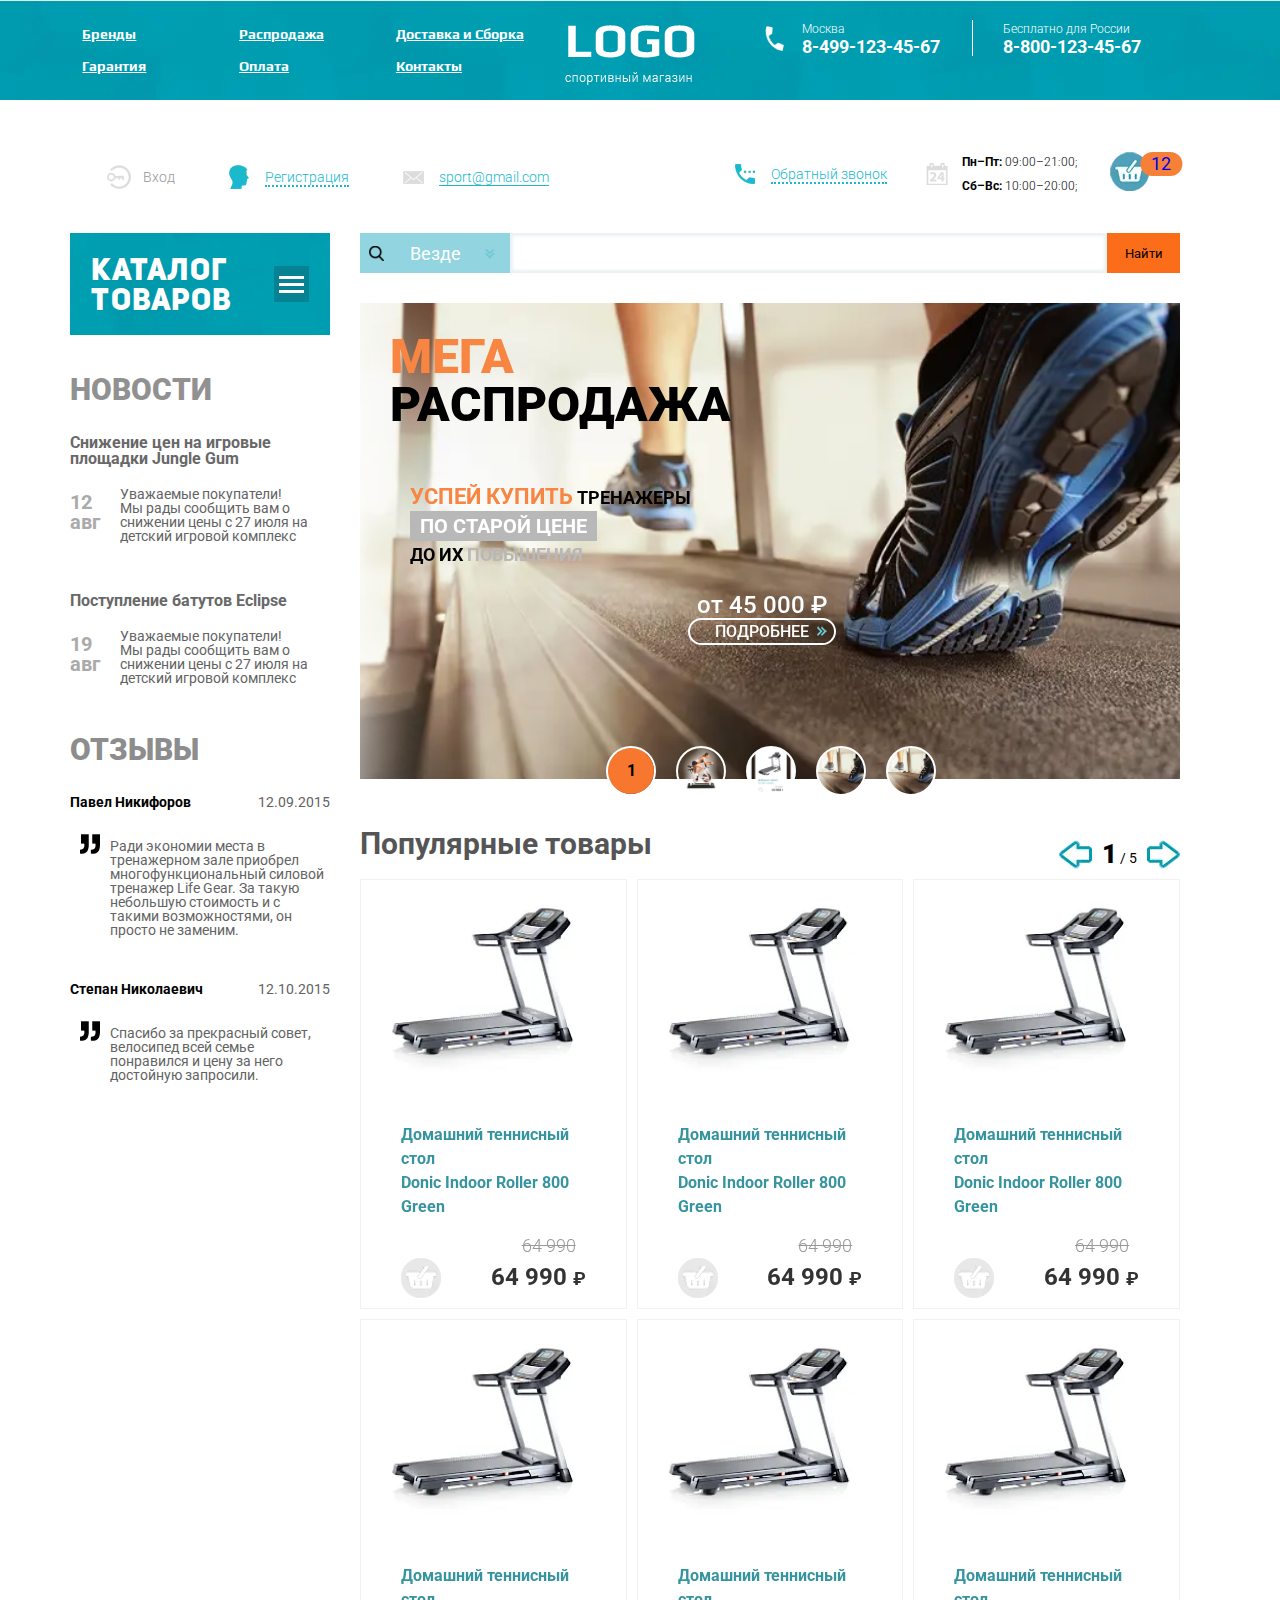
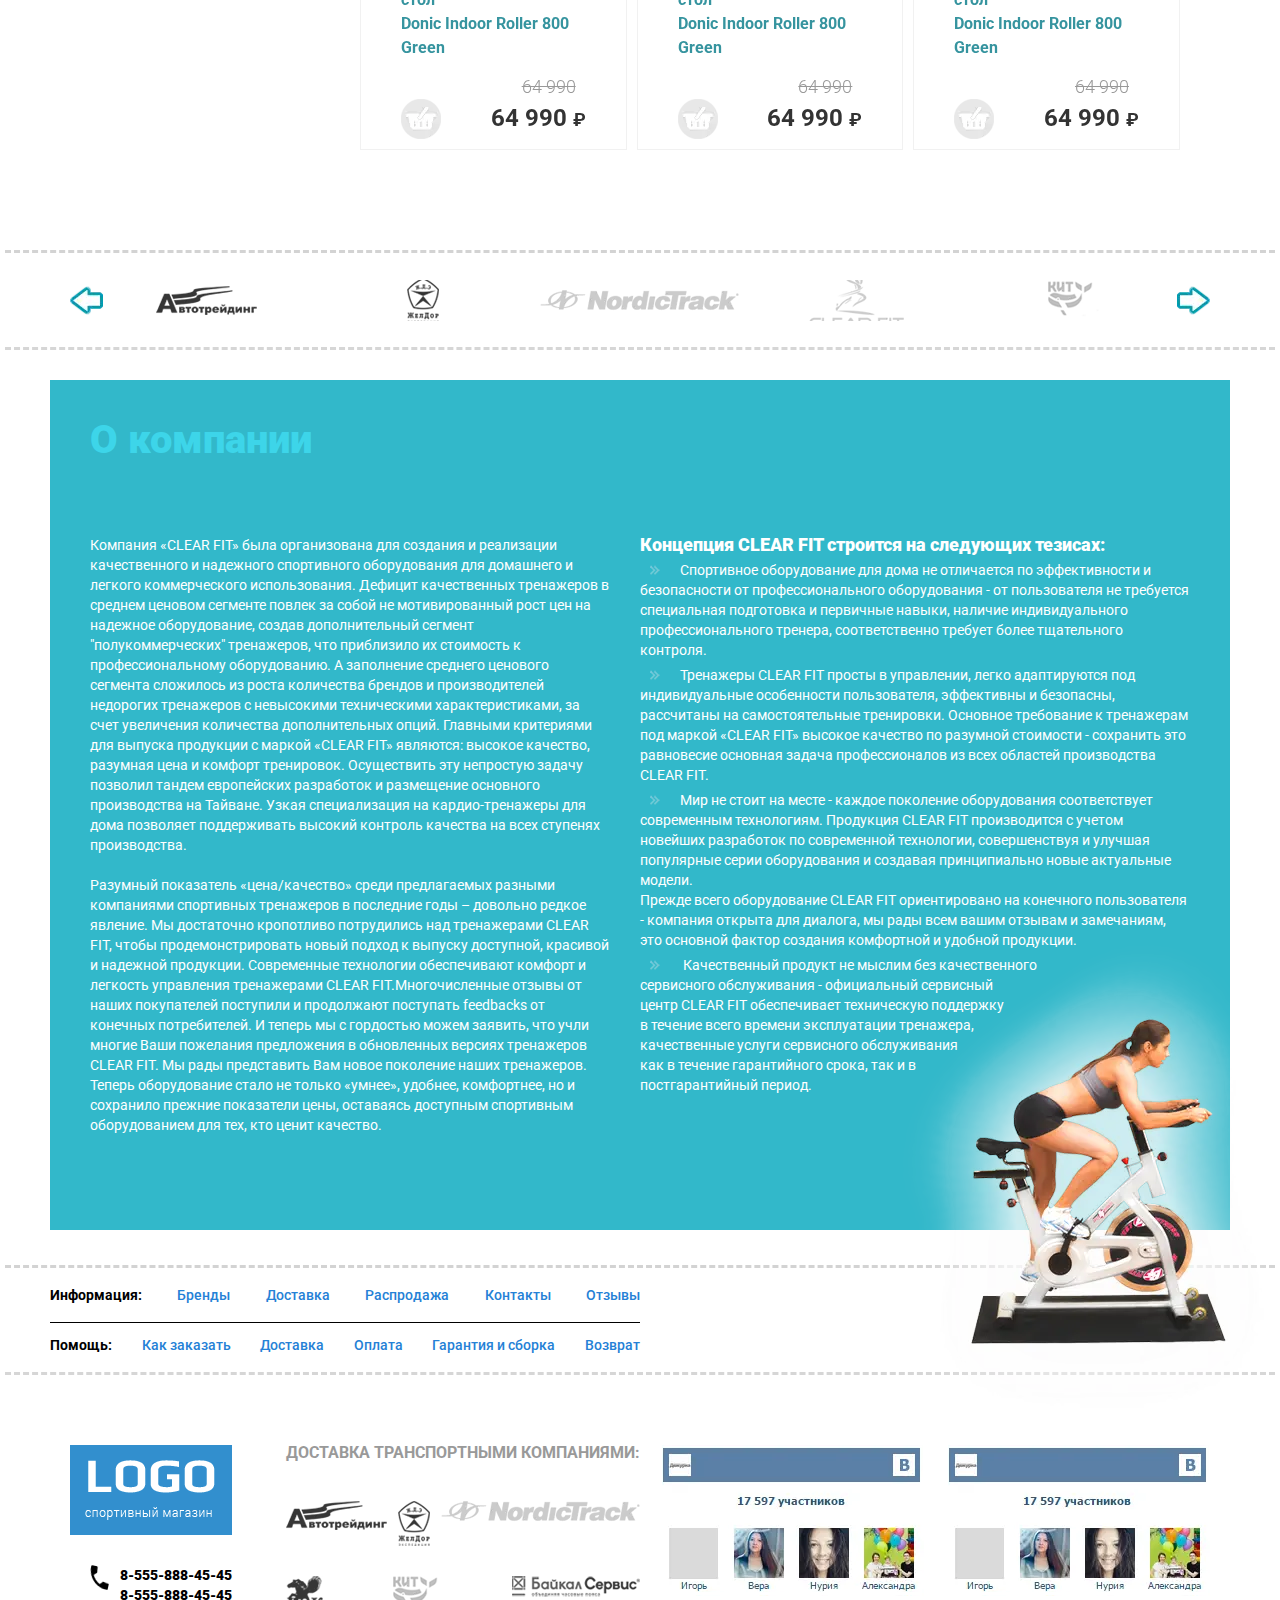
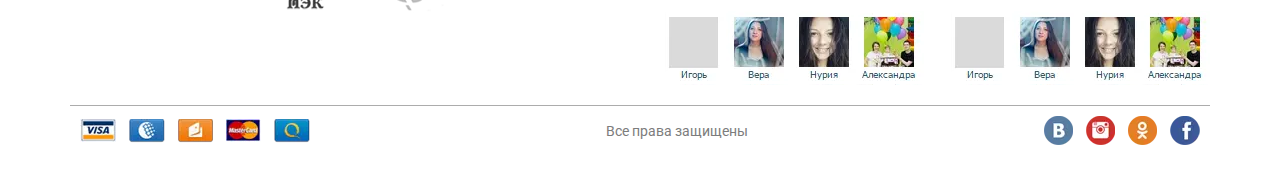
<file: index.html>
<!DOCTYPE html><html lang="ru"><head>	<title>Main-page</title>	<meta charset="UTF-8">	<meta name="format-detection" content="telephone=no">	<link rel="stylesheet" href="css/style.min.css">	<link rel="shortcut icon" href="favicon.ico">	<!-- <meta name="robots" content="noindex, nofollow"> -->	<!-- <meta name="viewport" content="width=device-width, initial-scale=1.0, maximum-scale=1.0, user-scalable=0"> -->	<meta name="viewport" content="width=device-width, initial-scale=1.0"></head><body>	<div class="wrapper">		<header class="header">	<div class="header__top top-header">		<div class="header__content _container">			<div class="top-header__column">				<div class="top-header__menu header-menu">					<div class="top-header__icon icon-menu">						<span></span>						<span></span>						<span></span>					</div>					<nav class="top-header__menu-body">						<ul class="top-header__list">							<li><a href="#" class="top-header__link"><span>Бренды</span> </a></li>							<li><a href="#" class="top-header__link"><span>Распродажа</span> </a></li>							<li><a href="#" class="top-header__link"><span>Доставка и Сборка</span></a></li>							<li><a href="#" class="top-header__link"><span>Гарантия</span></a></li>							<li><a href="#" class="top-header__link"><span>Оплата</span></a></li>							<li><a href="#" class="top-header__link"><span>Контакты</span></a></li>						</ul>					</nav>				</div>			</div>			<div class="top-header__column">				<a href="index.html" class="top-header__logo"><picture><source srcset="img/icons/logo.webp" type="image/webp"><img src="img/icons/logo.png" alt="#"></picture></a>			</div>			<div class="top-header__column">				<div class="top-header__contacts contacts-header">					<div class="contacts-header__column">						<div class="contacts-header__item contacts-header__item_icon">							<div class="contacts-header  label">Москва</div>							<a href="tel:84991234567" class="contacts-header__phone">8-499-123-45-67</a>						</div>					</div>					<div class="contacts-header__column">						<div class="contacts-header__item contacts-header__item">							<div class="contacts-header  label">Бесплатно для России</div>							<a href="tel:88001234567" class="contacts-header__phone">8-800-123-45-67</a>						</div>					</div>				</div>			</div>		</div>	</div>	<div class="header__bottom bottom-header">		<div class="header__content _container">			<div class="bottom-header__column">				<ul class="bottom-header__register register-header">					<li><a href="#" class="register-header__login"><span>Вход</span></a></li>					<li><a href="#" class="register-header__registration"><span>Регистрация</span></a></li>					<li><a href="mailto:sport@gmail.com" class="register-header__mail"><span>sport@gmail.com</span></a>					</li>				</ul>			</div>			<div class="bottom-header__column">				<div class="bottom-header__connect connect-header">					<div class="connect-header__column">						<a href="#" class="connect-header__call-back"><span>Обратный звонок</span></a>					</div>					<div class="connect-header__column">						<div class="connect-header__schedule">							<p><span>Пн–Пт:</span> 09:00–21:00;</p>							<p><span>Сб–Вс:</span> 10:00–20:00;</p>						</div>					</div>					<div data-da="top-header__logo,1,768.5" class="connect-header__column">						<a href="cart-page.html"  class="connect-header__basket">							<span>12</span>						</a>					</div>				</div>			</div>		</div>	</div></header>		<main class="page">			<div class="main-page _container">								<aside class="main-page__side-menu">					<div class="side-menu__side-menu-box">	<div class="side-menu-box__header">		<div class="side-menu-box__header_title">Каталог товаров</div>		<div class="side-menu-box__header_burger-menu-icon">			<span></span>			<span></span>			<span></span>		</div>	</div>	<div class="side-menu-box__menu-body ">		<ul>			<li class="parent"> Беговые дорожки				<ul class="sub-menu__sub-page">					<div class="sub-menu__sub-page_list">						<a href="#" class="sub-menu__sub-page_link">Всепогодный</a>						<a href="#" class="sub-menu__sub-page_link">Для помещений</a>						<a href="#" class="sub-menu__sub-page_link">Профессиональный</a>						<a href="#" class="sub-menu__sub-page_link">Любительский</a>					</div>					<div class="sub-page__item-content">						<div class="sub-page__item-content_title">Товар дня</div>						<div class="sub-page__item-content_image"><a href="catalogPage.html"><picture><source srcset="img/tenis-table.webp" type="image/webp"><img  class="item-content_buy__image" src="img/tenis-table.png" alt="bucket"></picture></a></div>						<div class="sub-page__item-content_text">Домашний теннисный стол <br> Donic Indoor Roller 800 Green</div>						<div class="sub-page__item-content_oldprice">64 990</div>						<div class="sub-page__item-content_buy">							<a href="#" class="item-content_buy__image"><picture><source srcset="img/icons/g_basket.webp" type="image/webp"><img src="img/icons/g_basket.png" alt="bucket"></picture></a>							<div class="item-content_buy__price">64 990 <span>₽</span> </div>						</div>					</div>				</ul>			</li>			<li class="parent">Беговые дорожки				<ul class="sub-menu__sub-page">					<div class="sub-menu__sub-page_list">						<a href="#" class="sub-menu__sub-page_link">Для помещений</a>						<a href="#" class="sub-menu__sub-page_link">Любительский</a>						<a href="#" class="sub-menu__sub-page_link">Профессиональный</a>						<a href="#" class="sub-menu__sub-page_link">Любительский</a>					</div>					<div class="sub-page__item-content">						<div class="sub-page__item-content_title">Товар дня</div>						<div class="sub-page__item-content_image"><a href="catalogPage.html"><picture><source srcset="img/pic_1.webp" type="image/webp"><img  class="item-content_buy__image" src="img/pic_1.png" alt="bucket"></picture></a></div>						<div class="sub-page__item-content_text">Беговая дорожка <br> Donic Indoor Roller 800 Green</div>						<div class="sub-page__item-content_oldprice">64 990</div>						<div class="sub-page__item-content_buy">							<a href="#" class="item-content_buy__image"><picture><source srcset="img/icons/g_basket.webp" type="image/webp"><img src="img/icons/g_basket.png" alt="bucket"></picture></a>							<div class="item-content_buy__price">64 990 <span>₽</span> </div>						</div>					</div>				</ul>			</li>			<li class="parent">Беговые дорожки				<ul class="sub-menu__sub-page">					<div class="sub-menu__sub-page_list">						<a href="#" class="sub-menu__sub-page_link">Всепогодный</a>						<a href="#" class="sub-menu__sub-page_link">Для помещений</a>						<a href="#" class="sub-menu__sub-page_link">Профессиональный</a>						<a href="#" class="sub-menu__sub-page_link">Любительский</a>					</div>					<div class="sub-page__item-content">						<div class="sub-page__item-content_title">Товар дня</div>						<div class="sub-page__item-content_image"><a href="catalogPage.html"><picture><source srcset="img/tenis-table.webp" type="image/webp"><img  class="item-content_buy__image" src="img/tenis-table.png" alt="bucket"></picture></a></div>						<div class="sub-page__item-content_text">sfhgsdhfghsdhл <br> Donic Indoor Roller 800 Green</div>						<div class="sub-page__item-content_oldprice">64 990</div>						<div class="sub-page__item-content_buy">							<a href="#" class="item-content_buy__image"><picture><source srcset="img/icons/g_basket.webp" type="image/webp"><img src="img/icons/g_basket.png" alt="bucket"></picture></a>							<div class="item-content_buy__price">64 990 <span>₽</span> </div>						</div>					</div>				</ul>			</li>			<li><a href="#">Массажные кресла</a></li>			<li><a href="#">Массажные столы</a></li>			<li><a href="#">Силовые тренажеры</a></li>			<li><a href="#">Батуты</a></li>			<li><a href="#">Детские городки</a></li>			<li><a href="#">Дачная мебель</a></li>			<li><a href="#">Уличные спортивные комплексы</a></li>			<li><a href="#">Аксессуары</a></li>			<li><a href="#">Детские городки</a></li>			<li><a href="#">Дачная мебель</a></li>			<li><a href="#">Уличные спортивные комплексы</a></li>			<li><a href="#">Аксессуары</a></li>		</ul>	</div></div>					<div data-da="adaptive-replace-last,last,992" class="adaptive-replace">						<div class="side-menu__side-menu-news">	<div class="side-menu-news__news-part ">		<a href="#" class="news-part__title">Новости</a>		<div class="news-part__item">			<a href="#" class="news-part__item_title">Снижение цен на игровые площадки Jungle Gum</a>			<div class="news-part__item_body">				<div class="news-part__item_date"> <span class="day">12</span><br><span class="month">авг</span></div>				<div class="news-part__item_text">Уважаемые покупатели! <br>					Мы рады сообщить вам о снижении 					цены с 27 июля на детский игровой 					комплекс</div>			</div>		</div>		<div class="news-part__item">			<a href="#" class="news-part__item_title">Поступление батутов Eclipse</a>			<div class="news-part__item_body">				<div class="news-part__item_date"> <span class="day">19</span><br><span class="month">авг</span></div>				<div class="news-part__item_text">Уважаемые покупатели! <br>					Мы рады сообщить вам о снижении 					цены с 27 июля на детский игровой 					комплекс</div>			</div>		</div>	</div>	<div class="side-menu-news__feedback-part">		<a href="#" class="feedback-part__title">Отзывы</a>		<div class="feedback-part__body">			<div class="feedback-part__name-date">				<div class="feedback-part__name-date_name">Павел Никифоров</div>				<div class="feedback-part__name-date_date">12.09.2015</div></div>			<div class="feedback-part__text">Ради экономии места в тренажерном 				зале приобрел многофункциональный 				силовой тренажер Life Gear. За такую 				небольшую стоимость и с такими 				возможностями, он просто не 				заменим. </div>		</div>		<div class="feedback-part__body">			<div class="feedback-part__name-date ">				<div class="feedback-part__name-date_name">Степан Николаевич</div>				<div class="feedback-part__name-date_date">12.10.2015</div></div>			<div class="feedback-part__text ">Спасибо за прекрасный совет, 				велосипед всей семье понравился 				и цену за него достойную запросили.</div>		</div>	</div></div>					</div>				</aside>				<div class="main-page__content">	<div class="adaptive-replace-last">			<form action="#" class="page__search search-page">		<div class="search-page__select ">			<div class="search-page__title">Везде</div>			<div class="search-page__categories categories-search ">				<div class="categories-search__row">					<div class="categories-search__column">						<ul class="categories-search__list">							<li>								<label class="categories-search__checkbox">									<input class="categories-search__checkbox-input" type="checkbox">									<span class="categories-search__checkbox-text"><span>Беговые дорожки</span></span>								</label>							</li>							<li>								<label class="categories-search__checkbox">									<input class="categories-search__checkbox-input" type="checkbox">									<span class="categories-search__checkbox-text"><span>Эллиптические											тренажеры</span></span>								</label>							</li>							<li>								<label class="categories-search__checkbox">									<input class="categories-search__checkbox-input" type="checkbox">									<span class="categories-search__checkbox-text"><span>Велотренажеры</span></span>								</label>							</li>							<li>								<label class="categories-search__checkbox">									<input class="categories-search__checkbox-input" type="checkbox">									<span class="categories-search__checkbox-text"><span>Гребные тренажеры</span></span>								</label>							</li>							<li>								<label class="categories-search__checkbox">									<input class="categories-search__checkbox-input" type="checkbox">									<span class="categories-search__checkbox-text"><span>Вибромассажеры</span></span>								</label>							</li>						</ul>					</div>					<div class="categories-search__column">						<ul class="categories-search__list">							<li>								<label class="categories-search__checkbox">									<input class="categories-search__checkbox-input" type="checkbox">									<span class="categories-search__checkbox-text"><span>Беговые дорожки</span></span>								</label>							</li>							<li>								<label class="categories-search__checkbox">									<input class="categories-search__checkbox-input" type="checkbox">									<span class="categories-search__checkbox-text"><span>Эллиптические											тренажеры</span></span>								</label>							</li>							<li>								<label class="categories-search__checkbox">									<input class="categories-search__checkbox-input" type="checkbox">									<span class="categories-search__checkbox-text"><span>Велотренажеры</span></span>								</label>							</li>							<li>								<label class="categories-search__checkbox">									<input class="categories-search__checkbox-input" type="checkbox">									<span class="categories-search__checkbox-text"><span>Гребные тренажеры</span></span>								</label>							</li>							<li>								<label class="categories-search__checkbox">									<input class="categories-search__checkbox-input" type="checkbox">									<span class="categories-search__checkbox-text"><span>Вибромассажеры</span></span>								</label>							</li>						</ul>					</div>					<div class="categories-search__column">						<ul class="categories-search__list">							<li>								<label class="categories-search__checkbox">									<input class="categories-search__checkbox-input" type="checkbox">									<span class="categories-search__checkbox-text"><span>Беговые дорожки</span></span>								</label>							</li>							<li>								<label class="categories-search__checkbox">									<input class="categories-search__checkbox-input" type="checkbox">									<span class="categories-search__checkbox-text"><span>Эллиптические											тренажеры</span></span>								</label>							</li>							<li>								<label class="categories-search__checkbox">									<input class="categories-search__checkbox-input" type="checkbox">									<span class="categories-search__checkbox-text"><span>Велотренажеры</span></span>								</label>							</li>							<li>								<label class="categories-search__checkbox">									<input class="categories-search__checkbox-input" type="checkbox">									<span class="categories-search__checkbox-text"><span>Гребные тренажеры</span></span>								</label>							</li>							<li>								<label class="categories-search__checkbox">									<input class="categories-search__checkbox-input" type="checkbox">									<span class="categories-search__checkbox-text"><span>Вибромассажеры</span></span>								</label>							</li>						</ul>					</div>				</div>			</div>		</div>		<div class="search-page__input">			<input autocomplete="off" type="text" name="form[]" data-error="Ошибка" data-value="">		</div>		<button type="submit" class="search-page__btn">Найти</button>	</form>			<div class="page__slider slider-box">		<div class="slider-box__body _swiper ">			<div class="slider-box__slide">				<div class="slider-box__content content-slider-box">					<div class="content-slider-box__title"> <span class="slide__content_titlespan">Мега</span><br>						Распродажа</div>					<div class="content-slider-box__subtitle"> <span class="slide__content_subtitleYellow">Успей							купить</span> тренажеры <br> <span class="slide__content_subtitleGreyBG">По старой							цене</span> <br> до их <span class="slide__content_subtitleGrey">Повышения</span></div>					<div class="content-slider-box__info"> от 45 000 <span>₽</span> <br> <span><a href="">								подробнее</a></span> </div>				</div>				<div class="slider-box__image">					<picture><source srcset="img/bgrnd.webp" type="image/webp"><img src="img/bgrnd.png" alt=""></picture>				</div>			</div>			<div class="slider-box__slide">				<div class="slider-box__content content-slider-box">					<div class="content-slider-box__title"> <span class="slide__content_titlespan">Мега</span><br>						Распродажа</div>					<div class="content-slider-box__subtitle"> <span class="slide__content_subtitleYellow">Успей							купить</span> тренажеры <br> <span class="slide__content_subtitleGreyBG">По старой							цене</span> <br> до их <span class="slide__content_subtitleGrey">Повышения</span></div>					<div class="content-slider-box__info"> от 45 000 <span>₽</span> <br> <span><a href="">								подробнее</a></span> </div>				</div>				<div class="slider-box__image">					<picture><source srcset="img/lady_on_bicycle.webp" type="image/webp"><img src="img/lady_on_bicycle.png" alt=""></picture>				</div>			</div>			<div class="slider-box__slide">				<div class="slider-box__content content-slider-box">					<div class="content-slider-box__title"> <span class="slide__content_titlespan">Мега</span><br>						Распродажа</div>					<div class="content-slider-box__subtitle"> <span class="slide__content_subtitleYellow">Успей							купить</span> тренажеры <br> <span class="slide__content_subtitleGreyBG">По старой							цене</span> <br> до их <span class="slide__content_subtitleGrey">Повышения</span></div>					<div class="content-slider-box__info"> от 45 000 <span>₽</span> <br> <span><a href="">								подробнее</a></span> </div>				</div>				<div class="slider-box__image">					<picture><source srcset="img/pic_3.webp" type="image/webp"><img src="img/pic_3.png" alt=""></picture>				</div>			</div>			<div class="slider-box__slide">				<div class="slider-box__content content-slider-box">					<div class="content-slider-box__title"> <span class="slide__content_titlespan">Мега</span><br>						Распродажа</div>					<div class="content-slider-box__subtitle"> <span class="slide__content_subtitleYellow">Успей							купить</span> тренажеры <br> <span class="slide__content_subtitleGreyBG">По старой							цене</span> <br> до их <span class="slide__content_subtitleGrey">Повышения</span></div>					<div class="content-slider-box__info"> от 45 000 <span>₽</span> <br> <span><a href="">								подробнее</a></span> </div>				</div>				<div class="slider-box__image">					<picture><source srcset="img/bgrnd.webp" type="image/webp"><img src="img/bgrnd.png" alt=""></picture>				</div>			</div>			<div class="slider-box__slide">				<div class="slider-box__content content-slider-box">					<div class="content-slider-box__title"> <span class="slide__content_titlespan">Мега</span><br>						Распродажа</div>					<div class="content-slider-box__subtitle"> <span class="slide__content_subtitleYellow">Успей							купить</span> тренажеры <br> <span class="slide__content_subtitleGreyBG">По старой							цене</span> <br> до их <span class="slide__content_subtitleGrey">Повышения</span></div>					<div class="content-slider-box__info"> от 45 000 <span>₽</span> <br> <span><a href="">								подробнее</a></span> </div>				</div>				<div class="slider-box__image">					<picture><source srcset="img/bgrnd.webp" type="image/webp"><img src="img/bgrnd.png" alt=""></picture>				</div>			</div>		</div>		<div class="slider-box__bulets">		</div>	</div>		<div class="page__product-slider slider-product">	<div class="slider-product__title">		<div class="slider-product__title_text"> Популярные товары </div>		<div class="slider-product__title_navigation">			<div class="title_navigation__arrow_prev"></div>			<div class="title_navigation__info"></div>			<div class="title_navigation__arrow_next"></div>		</div>	</div>	<div class="slider-product__body _swiper">		<div class="slider-product__slide">			<div class="slider-product__slide_wraper">				<div class="slide__item">					<div class="sub-page__item-content">						<div class="sub-page__item-content_image"><picture><source srcset="img/pic_1.webp" type="image/webp"><img class="item-content_buy__image" src="img/pic_1.png" alt="bucket"></picture></div>						<div class="sub-page__item-content_text">Домашний теннисный стол <br> Donic Indoor Roller 800							Green</div>						<div class="sub-page__item-content_oldprice">64 990</div>						<div class="sub-page__item-content_buy">							<a href="#" class="item-content_buy__image"><picture><source srcset="img/icons/g_basket.webp" type="image/webp"><img src="img/icons/g_basket.png" alt="bucket"></picture></a>							<div class="item-content_buy__price">64 990 <span>₽</span> </div>						</div>					</div>					<div class="slide__item_card-cover">						<h2 class="card-cover__title">BH Fitness F1 G6414v</h2>						<p class="card-cover__subtitle">Беговая дорожка</p>						<p class="card-cover__type">Тип беговой дорожки<br><span>Электрическая</span></p>						<p class="card-cover__speed">Скорость движения<br><span>22</span></p>						<p class="card-cover__folding">Складывание<br><span>Есть</span></p>						<a href="#" class="card-cover__busket"></a>						<div class="card-cover__oldprice">64 990</div>						<div class="card-cover__to-buy">							<div class="card-cover__to-buy_state">В наличии</div>							<div class="card-cover__to-buy_price">64 990 <span>₽</span> </div>						</div>					</div>				</div>				<div class="slide__item">					<div class="sub-page__item-content">						<div class="sub-page__item-content_image"><picture><source srcset="img/pic_1.webp" type="image/webp"><img class="item-content_buy__image" src="img/pic_1.png" alt="bucket"></picture></div>						<div class="sub-page__item-content_text">Домашний теннисный стол <br> Donic Indoor Roller 800							Green</div>						<div class="sub-page__item-content_oldprice">64 990</div>						<div class="sub-page__item-content_buy">							<a href="#" class="item-content_buy__image"><picture><source srcset="img/icons/g_basket.webp" type="image/webp"><img src="img/icons/g_basket.png" alt="bucket"></picture></a>							<div class="item-content_buy__price">64 990 <span>₽</span> </div>						</div>					</div>					<div class="slide__item_card-cover">						<h2 class="card-cover__title">BH Fitness F1 G6414v</h2>						<p class="card-cover__subtitle">Беговая дорожка</p>						<p class="card-cover__type">Тип беговой дорожки<br><span>Электрическая</span></p>						<p class="card-cover__speed">Скорость движения<br><span>22</span></p>						<p class="card-cover__folding">Складывание<br><span>Есть</span></p>						<a href="#" class="card-cover__busket"></a>						<div class="card-cover__oldprice">64 990</div>						<div class="card-cover__to-buy">							<div class="card-cover__to-buy_state">В наличии</div>							<div class="card-cover__to-buy_price">64 990 <span>₽</span> </div>						</div>					</div>				</div>				<div class="slide__item">					<div class="sub-page__item-content">						<div class="sub-page__item-content_image"><picture><source srcset="img/pic_1.webp" type="image/webp"><img class="item-content_buy__image" src="img/pic_1.png" alt="bucket"></picture></div>						<div class="sub-page__item-content_text">Домашний теннисный стол <br> Donic Indoor Roller 800							Green</div>						<div class="sub-page__item-content_oldprice">64 990</div>						<div class="sub-page__item-content_buy">							<a href="#" class="item-content_buy__image"><picture><source srcset="img/icons/g_basket.webp" type="image/webp"><img src="img/icons/g_basket.png" alt="bucket"></picture></a>							<div class="item-content_buy__price">64 990 <span>₽</span> </div>						</div>					</div>					<div class="slide__item_card-cover">						<h2 class="card-cover__title">BH Fitness F1 G6414v</h2>						<p class="card-cover__subtitle">Беговая дорожка</p>						<p class="card-cover__type">Тип беговой дорожки<br><span>Электрическая</span></p>						<p class="card-cover__speed">Скорость движения<br><span>22</span></p>						<p class="card-cover__folding">Складывание<br><span>Есть</span></p>						<a href="#" class="card-cover__busket"></a>						<div class="card-cover__oldprice">64 990</div>						<div class="card-cover__to-buy">							<div class="card-cover__to-buy_state">В наличии</div>							<div class="card-cover__to-buy_price">64 990 <span>₽</span> </div>						</div>					</div>				</div>				<div class="slide__item">					<div class="sub-page__item-content">						<div class="sub-page__item-content_image"><picture><source srcset="img/pic_1.webp" type="image/webp"><img class="item-content_buy__image" src="img/pic_1.png" alt="bucket"></picture></div>						<div class="sub-page__item-content_text">Домашний теннисный стол <br> Donic Indoor Roller 800							Green</div>						<div class="sub-page__item-content_oldprice">64 990</div>						<div class="sub-page__item-content_buy">							<a href="#" class="item-content_buy__image"><picture><source srcset="img/icons/g_basket.webp" type="image/webp"><img src="img/icons/g_basket.png" alt="bucket"></picture></a>							<div class="item-content_buy__price">64 990 <span>₽</span> </div>						</div>					</div>					<div class="slide__item_card-cover">						<h2 class="card-cover__title">BH Fitness F1 G6414v</h2>						<p class="card-cover__subtitle">Беговая дорожка</p>						<p class="card-cover__type">Тип беговой дорожки<br><span>Электрическая</span></p>						<p class="card-cover__speed">Скорость движения<br><span>22</span></p>						<p class="card-cover__folding">Складывание<br><span>Есть</span></p>						<a href="#" class="card-cover__busket"></a>						<div class="card-cover__oldprice">64 990</div>						<div class="card-cover__to-buy">							<div class="card-cover__to-buy_state">В наличии</div>							<div class="card-cover__to-buy_price">64 990 <span>₽</span> </div>						</div>					</div>				</div>				<div class="slide__item">					<div class="sub-page__item-content">						<div class="sub-page__item-content_image"><picture><source srcset="img/pic_1.webp" type="image/webp"><img class="item-content_buy__image" src="img/pic_1.png" alt="bucket"></picture></div>						<div class="sub-page__item-content_text">Домашний теннисный стол <br> Donic Indoor Roller 800							Green</div>						<div class="sub-page__item-content_oldprice">64 990</div>						<div class="sub-page__item-content_buy">							<a href="#" class="item-content_buy__image"><picture><source srcset="img/icons/g_basket.webp" type="image/webp"><img src="img/icons/g_basket.png" alt="bucket"></picture></a>							<div class="item-content_buy__price">64 990 <span>₽</span> </div>						</div>					</div>					<div class="slide__item_card-cover">						<h2 class="card-cover__title">BH Fitness F1 G6414v</h2>						<p class="card-cover__subtitle">Беговая дорожка</p>						<p class="card-cover__type">Тип беговой дорожки<br><span>Электрическая</span></p>						<p class="card-cover__speed">Скорость движения<br><span>22</span></p>						<p class="card-cover__folding">Складывание<br><span>Есть</span></p>						<a href="#" class="card-cover__busket"></a>						<div class="card-cover__oldprice">64 990</div>						<div class="card-cover__to-buy">							<div class="card-cover__to-buy_state">В наличии</div>							<div class="card-cover__to-buy_price">64 990 <span>₽</span> </div>						</div>					</div>				</div>				<div class="slide__item">					<div class="sub-page__item-content">						<div class="sub-page__item-content_image"><picture><source srcset="img/pic_1.webp" type="image/webp"><img class="item-content_buy__image" src="img/pic_1.png" alt="bucket"></picture></div>						<div class="sub-page__item-content_text">Домашний теннисный стол <br> Donic Indoor Roller 800							Green</div>						<div class="sub-page__item-content_oldprice">64 990</div>						<div class="sub-page__item-content_buy">							<a href="#" class="item-content_buy__image"><picture><source srcset="img/icons/g_basket.webp" type="image/webp"><img src="img/icons/g_basket.png" alt="bucket"></picture></a>							<div class="item-content_buy__price">64 990 <span>₽</span> </div>						</div>					</div>					<div class="slide__item_card-cover">						<h2 class="card-cover__title">BH Fitness F1 G6414v</h2>						<p class="card-cover__subtitle">Беговая дорожка</p>						<p class="card-cover__type">Тип беговой дорожки<br><span>Электрическая</span></p>						<p class="card-cover__speed">Скорость движения<br><span>22</span></p>						<p class="card-cover__folding">Складывание<br><span>Есть</span></p>						<a href="#" class="card-cover__busket"></a>						<div class="card-cover__oldprice">64 990</div>						<div class="card-cover__to-buy">							<div class="card-cover__to-buy_state">В наличии</div>							<div class="card-cover__to-buy_price">64 990 <span>₽</span> </div>						</div>					</div>				</div>			</div>		</div>		<div class="slider-product__slide">			<div class="slider-product__slide_wraper">				<div class="slide__item">					<div class="sub-page__item-content">						<div class="sub-page__item-content_image"><picture><source srcset="img/pic_1.webp" type="image/webp"><img class="item-content_buy__image" src="img/pic_1.png" alt="bucket"></picture></div>						<div class="sub-page__item-content_text">Домашний теннисный стол <br> Donic Indoor Roller 800							Green</div>						<div class="sub-page__item-content_oldprice">64 990</div>						<div class="sub-page__item-content_buy">							<a href="#" class="item-content_buy__image"><picture><source srcset="img/icons/g_basket.webp" type="image/webp"><img src="img/icons/g_basket.png" alt="bucket"></picture></a>							<div class="item-content_buy__price">64 990 <span>₽</span> </div>						</div>					</div>					<div class="slide__item_card-cover">						<h2 class="card-cover__title">BH Fitness F1 G6414v</h2>						<p class="card-cover__subtitle">Беговая дорожка</p>						<p class="card-cover__type">Тип беговой дорожки<br><span>Электрическая</span></p>						<p class="card-cover__speed">Скорость движения<br><span>22</span></p>						<p class="card-cover__folding">Складывание<br><span>Есть</span></p>						<a href="#" class="card-cover__busket"></a>						<div class="card-cover__oldprice">64 990</div>						<div class="card-cover__to-buy">							<div class="card-cover__to-buy_state">В наличии</div>							<div class="card-cover__to-buy_price">64 990 <span>₽</span> </div>						</div>					</div>				</div>				<div class="slide__item">					<div class="sub-page__item-content">						<div class="sub-page__item-content_image"><picture><source srcset="img/pic_1.webp" type="image/webp"><img class="item-content_buy__image" src="img/pic_1.png" alt="bucket"></picture></div>						<div class="sub-page__item-content_text">Домашний теннисный стол <br> Donic Indoor Roller 800							Green</div>						<div class="sub-page__item-content_oldprice">64 990</div>						<div class="sub-page__item-content_buy">							<a href="#" class="item-content_buy__image"><picture><source srcset="img/icons/g_basket.webp" type="image/webp"><img src="img/icons/g_basket.png" alt="bucket"></picture></a>							<div class="item-content_buy__price">64 990 <span>₽</span> </div>						</div>					</div>					<div class="slide__item_card-cover">						<h2 class="card-cover__title">BH Fitness F1 G6414v</h2>						<p class="card-cover__subtitle">Беговая дорожка</p>						<p class="card-cover__type">Тип беговой дорожки<br><span>Электрическая</span></p>						<p class="card-cover__speed">Скорость движения<br><span>22</span></p>						<p class="card-cover__folding">Складывание<br><span>Есть</span></p>						<a href="#" class="card-cover__busket"></a>						<div class="card-cover__oldprice">64 990</div>						<div class="card-cover__to-buy">							<div class="card-cover__to-buy_state">В наличии</div>							<div class="card-cover__to-buy_price">64 990 <span>₽</span> </div>						</div>					</div>				</div>				<div class="slide__item">					<div class="sub-page__item-content">						<div class="sub-page__item-content_image"><picture><source srcset="img/pic_1.webp" type="image/webp"><img class="item-content_buy__image" src="img/pic_1.png" alt="bucket"></picture></div>						<div class="sub-page__item-content_text">Домашний теннисный стол <br> Donic Indoor Roller 800							Green</div>						<div class="sub-page__item-content_oldprice">64 990</div>						<div class="sub-page__item-content_buy">							<a href="#" class="item-content_buy__image"><picture><source srcset="img/icons/g_basket.webp" type="image/webp"><img src="img/icons/g_basket.png" alt="bucket"></picture></a>							<div class="item-content_buy__price">64 990 <span>₽</span> </div>						</div>					</div>					<div class="slide__item_card-cover">						<h2 class="card-cover__title">BH Fitness F1 G6414v</h2>						<p class="card-cover__subtitle">Беговая дорожка</p>						<p class="card-cover__type">Тип беговой дорожки<br><span>Электрическая</span></p>						<p class="card-cover__speed">Скорость движения<br><span>22</span></p>						<p class="card-cover__folding">Складывание<br><span>Есть</span></p>						<a href="#" class="card-cover__busket"></a>						<div class="card-cover__oldprice">64 990</div>						<div class="card-cover__to-buy">							<div class="card-cover__to-buy_state">В наличии</div>							<div class="card-cover__to-buy_price">64 990 <span>₽</span> </div>						</div>					</div>				</div>				<div class="slide__item">					<div class="sub-page__item-content">						<div class="sub-page__item-content_image"><picture><source srcset="img/pic_1.webp" type="image/webp"><img class="item-content_buy__image" src="img/pic_1.png" alt="bucket"></picture></div>						<div class="sub-page__item-content_text">Домашний теннисный стол <br> Donic Indoor Roller 800							Green</div>						<div class="sub-page__item-content_oldprice">64 990</div>						<div class="sub-page__item-content_buy">							<a href="#" class="item-content_buy__image"><picture><source srcset="img/icons/g_basket.webp" type="image/webp"><img src="img/icons/g_basket.png" alt="bucket"></picture></a>							<div class="item-content_buy__price">64 990 <span>₽</span> </div>						</div>					</div>					<div class="slide__item_card-cover">						<h2 class="card-cover__title">BH Fitness F1 G6414v</h2>						<p class="card-cover__subtitle">Беговая дорожка</p>						<p class="card-cover__type">Тип беговой дорожки<br><span>Электрическая</span></p>						<p class="card-cover__speed">Скорость движения<br><span>22</span></p>						<p class="card-cover__folding">Складывание<br><span>Есть</span></p>						<a href="#" class="card-cover__busket"></a>						<div class="card-cover__oldprice">64 990</div>						<div class="card-cover__to-buy">							<div class="card-cover__to-buy_state">В наличии</div>							<div class="card-cover__to-buy_price">64 990 <span>₽</span> </div>						</div>					</div>				</div>				<div class="slide__item">					<div class="sub-page__item-content">						<div class="sub-page__item-content_image"><picture><source srcset="img/pic_1.webp" type="image/webp"><img class="item-content_buy__image" src="img/pic_1.png" alt="bucket"></picture></div>						<div class="sub-page__item-content_text">Домашний теннисный стол <br> Donic Indoor Roller 800							Green</div>						<div class="sub-page__item-content_oldprice">64 990</div>						<div class="sub-page__item-content_buy">							<a href="#" class="item-content_buy__image"><picture><source srcset="img/icons/g_basket.webp" type="image/webp"><img src="img/icons/g_basket.png" alt="bucket"></picture></a>							<div class="item-content_buy__price">64 990 <span>₽</span> </div>						</div>					</div>					<div class="slide__item_card-cover">						<h2 class="card-cover__title">BH Fitness F1 G6414v</h2>						<p class="card-cover__subtitle">Беговая дорожка</p>						<p class="card-cover__type">Тип беговой дорожки<br><span>Электрическая</span></p>						<p class="card-cover__speed">Скорость движения<br><span>22</span></p>						<p class="card-cover__folding">Складывание<br><span>Есть</span></p>						<a href="#" class="card-cover__busket"></a>						<div class="card-cover__oldprice">64 990</div>						<div class="card-cover__to-buy">							<div class="card-cover__to-buy_state">В наличии</div>							<div class="card-cover__to-buy_price">64 990 <span>₽</span> </div>						</div>					</div>				</div>				<div class="slide__item">					<div class="sub-page__item-content">						<div class="sub-page__item-content_image"><picture><source srcset="img/pic_1.webp" type="image/webp"><img class="item-content_buy__image" src="img/pic_1.png" alt="bucket"></picture></div>						<div class="sub-page__item-content_text">Домашний теннисный стол <br> Donic Indoor Roller 800							Green</div>						<div class="sub-page__item-content_oldprice">64 990</div>						<div class="sub-page__item-content_buy">							<a href="#" class="item-content_buy__image"><picture><source srcset="img/icons/g_basket.webp" type="image/webp"><img src="img/icons/g_basket.png" alt="bucket"></picture></a>							<div class="item-content_buy__price">64 990 <span>₽</span> </div>						</div>					</div>					<div class="slide__item_card-cover">						<h2 class="card-cover__title">BH Fitness F1 G6414v</h2>						<p class="card-cover__subtitle">Беговая дорожка</p>						<p class="card-cover__type">Тип беговой дорожки<br><span>Электрическая</span></p>						<p class="card-cover__speed">Скорость движения<br><span>22</span></p>						<p class="card-cover__folding">Складывание<br><span>Есть</span></p>						<a href="#" class="card-cover__busket"></a>						<div class="card-cover__oldprice">64 990</div>						<div class="card-cover__to-buy">							<div class="card-cover__to-buy_state">В наличии</div>							<div class="card-cover__to-buy_price">64 990 <span>₽</span> </div>						</div>					</div>				</div>			</div>		</div>		<div class="slider-product__slide">			<div class="slider-product__slide_wraper">				<div class="slide__item">					<div class="sub-page__item-content">						<div class="sub-page__item-content_image"><picture><source srcset="img/pic_1.webp" type="image/webp"><img class="item-content_buy__image" src="img/pic_1.png" alt="bucket"></picture></div>						<div class="sub-page__item-content_text">Домашний теннисный стол <br> Donic Indoor Roller 800							Green</div>						<div class="sub-page__item-content_oldprice">64 990</div>						<div class="sub-page__item-content_buy">							<a href="#" class="item-content_buy__image"><picture><source srcset="img/icons/g_basket.webp" type="image/webp"><img src="img/icons/g_basket.png" alt="bucket"></picture></a>							<div class="item-content_buy__price">64 990 <span>₽</span> </div>						</div>					</div>					<div class="slide__item_card-cover">						<h2 class="card-cover__title">BH Fitness F1 G6414v</h2>						<p class="card-cover__subtitle">Беговая дорожка</p>						<p class="card-cover__type">Тип беговой дорожки<br><span>Электрическая</span></p>						<p class="card-cover__speed">Скорость движения<br><span>22</span></p>						<p class="card-cover__folding">Складывание<br><span>Есть</span></p>						<a href="#" class="card-cover__busket"></a>						<div class="card-cover__oldprice">64 990</div>						<div class="card-cover__to-buy">							<div class="card-cover__to-buy_state">В наличии</div>							<div class="card-cover__to-buy_price">64 990 <span>₽</span> </div>						</div>					</div>				</div>				<div class="slide__item">					<div class="sub-page__item-content">						<div class="sub-page__item-content_image"><picture><source srcset="img/pic_1.webp" type="image/webp"><img class="item-content_buy__image" src="img/pic_1.png" alt="bucket"></picture></div>						<div class="sub-page__item-content_text">Домашний теннисный стол <br> Donic Indoor Roller 800							Green</div>						<div class="sub-page__item-content_oldprice">64 990</div>						<div class="sub-page__item-content_buy">							<a href="#" class="item-content_buy__image"><picture><source srcset="img/icons/g_basket.webp" type="image/webp"><img src="img/icons/g_basket.png" alt="bucket"></picture></a>							<div class="item-content_buy__price">64 990 <span>₽</span> </div>						</div>					</div>					<div class="slide__item_card-cover">						<h2 class="card-cover__title">BH Fitness F1 G6414v</h2>						<p class="card-cover__subtitle">Беговая дорожка</p>						<p class="card-cover__type">Тип беговой дорожки<br><span>Электрическая</span></p>						<p class="card-cover__speed">Скорость движения<br><span>22</span></p>						<p class="card-cover__folding">Складывание<br><span>Есть</span></p>						<a href="#" class="card-cover__busket"></a>						<div class="card-cover__oldprice">64 990</div>						<div class="card-cover__to-buy">							<div class="card-cover__to-buy_state">В наличии</div>							<div class="card-cover__to-buy_price">64 990 <span>₽</span> </div>						</div>					</div>				</div>				<div class="slide__item">					<div class="sub-page__item-content">						<div class="sub-page__item-content_image"><picture><source srcset="img/pic_1.webp" type="image/webp"><img class="item-content_buy__image" src="img/pic_1.png" alt="bucket"></picture></div>						<div class="sub-page__item-content_text">Домашний теннисный стол <br> Donic Indoor Roller 800							Green</div>						<div class="sub-page__item-content_oldprice">64 990</div>						<div class="sub-page__item-content_buy">							<a href="#" class="item-content_buy__image"><picture><source srcset="img/icons/g_basket.webp" type="image/webp"><img src="img/icons/g_basket.png" alt="bucket"></picture></a>							<div class="item-content_buy__price">64 990 <span>₽</span> </div>						</div>					</div>					<div class="slide__item_card-cover">						<h2 class="card-cover__title">BH Fitness F1 G6414v</h2>						<p class="card-cover__subtitle">Беговая дорожка</p>						<p class="card-cover__type">Тип беговой дорожки<br><span>Электрическая</span></p>						<p class="card-cover__speed">Скорость движения<br><span>22</span></p>						<p class="card-cover__folding">Складывание<br><span>Есть</span></p>						<a href="#" class="card-cover__busket"></a>						<div class="card-cover__oldprice">64 990</div>						<div class="card-cover__to-buy">							<div class="card-cover__to-buy_state">В наличии</div>							<div class="card-cover__to-buy_price">64 990 <span>₽</span> </div>						</div>					</div>				</div>				<div class="slide__item">					<div class="sub-page__item-content">						<div class="sub-page__item-content_image"><picture><source srcset="img/pic_1.webp" type="image/webp"><img class="item-content_buy__image" src="img/pic_1.png" alt="bucket"></picture></div>						<div class="sub-page__item-content_text">Домашний теннисный стол <br> Donic Indoor Roller 800							Green</div>						<div class="sub-page__item-content_oldprice">64 990</div>						<div class="sub-page__item-content_buy">							<a href="#" class="item-content_buy__image"><picture><source srcset="img/icons/g_basket.webp" type="image/webp"><img src="img/icons/g_basket.png" alt="bucket"></picture></a>							<div class="item-content_buy__price">64 990 <span>₽</span> </div>						</div>					</div>					<div class="slide__item_card-cover">						<h2 class="card-cover__title">BH Fitness F1 G6414v</h2>						<p class="card-cover__subtitle">Беговая дорожка</p>						<p class="card-cover__type">Тип беговой дорожки<br><span>Электрическая</span></p>						<p class="card-cover__speed">Скорость движения<br><span>22</span></p>						<p class="card-cover__folding">Складывание<br><span>Есть</span></p>						<a href="#" class="card-cover__busket"></a>						<div class="card-cover__oldprice">64 990</div>						<div class="card-cover__to-buy">							<div class="card-cover__to-buy_state">В наличии</div>							<div class="card-cover__to-buy_price">64 990 <span>₽</span> </div>						</div>					</div>				</div>				<div class="slide__item">					<div class="sub-page__item-content">						<div class="sub-page__item-content_image"><picture><source srcset="img/pic_1.webp" type="image/webp"><img class="item-content_buy__image" src="img/pic_1.png" alt="bucket"></picture></div>						<div class="sub-page__item-content_text">Домашний теннисный стол <br> Donic Indoor Roller 800							Green</div>						<div class="sub-page__item-content_oldprice">64 990</div>						<div class="sub-page__item-content_buy">							<a href="#" class="item-content_buy__image"><picture><source srcset="img/icons/g_basket.webp" type="image/webp"><img src="img/icons/g_basket.png" alt="bucket"></picture></a>							<div class="item-content_buy__price">64 990 <span>₽</span> </div>						</div>					</div>					<div class="slide__item_card-cover">						<h2 class="card-cover__title">BH Fitness F1 G6414v</h2>						<p class="card-cover__subtitle">Беговая дорожка</p>						<p class="card-cover__type">Тип беговой дорожки<br><span>Электрическая</span></p>						<p class="card-cover__speed">Скорость движения<br><span>22</span></p>						<p class="card-cover__folding">Складывание<br><span>Есть</span></p>						<a href="#" class="card-cover__busket"></a>						<div class="card-cover__oldprice">64 990</div>						<div class="card-cover__to-buy">							<div class="card-cover__to-buy_state">В наличии</div>							<div class="card-cover__to-buy_price">64 990 <span>₽</span> </div>						</div>					</div>				</div>				<div class="slide__item">					<div class="sub-page__item-content">						<div class="sub-page__item-content_image"><picture><source srcset="img/pic_1.webp" type="image/webp"><img class="item-content_buy__image" src="img/pic_1.png" alt="bucket"></picture></div>						<div class="sub-page__item-content_text">Домашний теннисный стол <br> Donic Indoor Roller 800							Green</div>						<div class="sub-page__item-content_oldprice">64 990</div>						<div class="sub-page__item-content_buy">							<a href="#" class="item-content_buy__image"><picture><source srcset="img/icons/g_basket.webp" type="image/webp"><img src="img/icons/g_basket.png" alt="bucket"></picture></a>							<div class="item-content_buy__price">64 990 <span>₽</span> </div>						</div>					</div>					<div class="slide__item_card-cover">						<h2 class="card-cover__title">BH Fitness F1 G6414v</h2>						<p class="card-cover__subtitle">Беговая дорожка</p>						<p class="card-cover__type">Тип беговой дорожки<br><span>Электрическая</span></p>						<p class="card-cover__speed">Скорость движения<br><span>22</span></p>						<p class="card-cover__folding">Складывание<br><span>Есть</span></p>						<a href="#" class="card-cover__busket"></a>						<div class="card-cover__oldprice">64 990</div>						<div class="card-cover__to-buy">							<div class="card-cover__to-buy_state">В наличии</div>							<div class="card-cover__to-buy_price">64 990 <span>₽</span> </div>						</div>					</div>				</div>			</div>		</div>		<div class="slider-product__slide">			<div class="slider-product__slide_wraper">				<div class="slide__item">					<div class="sub-page__item-content">						<div class="sub-page__item-content_image"><picture><source srcset="img/pic_1.webp" type="image/webp"><img class="item-content_buy__image" src="img/pic_1.png" alt="bucket"></picture></div>						<div class="sub-page__item-content_text">Домашний теннисный стол <br> Donic Indoor Roller 800							Green</div>						<div class="sub-page__item-content_oldprice">64 990</div>						<div class="sub-page__item-content_buy">							<a href="#" class="item-content_buy__image"><picture><source srcset="img/icons/g_basket.webp" type="image/webp"><img src="img/icons/g_basket.png" alt="bucket"></picture></a>							<div class="item-content_buy__price">64 990 <span>₽</span> </div>						</div>					</div>					<div class="slide__item_card-cover">						<h2 class="card-cover__title">BH Fitness F1 G6414v</h2>						<p class="card-cover__subtitle">Беговая дорожка</p>						<p class="card-cover__type">Тип беговой дорожки<br><span>Электрическая</span></p>						<p class="card-cover__speed">Скорость движения<br><span>22</span></p>						<p class="card-cover__folding">Складывание<br><span>Есть</span></p>						<a href="#" class="card-cover__busket"></a>						<div class="card-cover__oldprice">64 990</div>						<div class="card-cover__to-buy">							<div class="card-cover__to-buy_state">В наличии</div>							<div class="card-cover__to-buy_price">64 990 <span>₽</span> </div>						</div>					</div>				</div>				<div class="slide__item">					<div class="sub-page__item-content">						<div class="sub-page__item-content_image"><picture><source srcset="img/pic_1.webp" type="image/webp"><img class="item-content_buy__image" src="img/pic_1.png" alt="bucket"></picture></div>						<div class="sub-page__item-content_text">Домашний теннисный стол <br> Donic Indoor Roller 800							Green</div>						<div class="sub-page__item-content_oldprice">64 990</div>						<div class="sub-page__item-content_buy">							<a href="#" class="item-content_buy__image"><picture><source srcset="img/icons/g_basket.webp" type="image/webp"><img src="img/icons/g_basket.png" alt="bucket"></picture></a>							<div class="item-content_buy__price">64 990 <span>₽</span> </div>						</div>					</div>					<div class="slide__item_card-cover">						<h2 class="card-cover__title">BH Fitness F1 G6414v</h2>						<p class="card-cover__subtitle">Беговая дорожка</p>						<p class="card-cover__type">Тип беговой дорожки<br><span>Электрическая</span></p>						<p class="card-cover__speed">Скорость движения<br><span>22</span></p>						<p class="card-cover__folding">Складывание<br><span>Есть</span></p>						<a href="#" class="card-cover__busket"></a>						<div class="card-cover__oldprice">64 990</div>						<div class="card-cover__to-buy">							<div class="card-cover__to-buy_state">В наличии</div>							<div class="card-cover__to-buy_price">64 990 <span>₽</span> </div>						</div>					</div>				</div>				<div class="slide__item">					<div class="sub-page__item-content">						<div class="sub-page__item-content_image"><picture><source srcset="img/pic_1.webp" type="image/webp"><img class="item-content_buy__image" src="img/pic_1.png" alt="bucket"></picture></div>						<div class="sub-page__item-content_text">Домашний теннисный стол <br> Donic Indoor Roller 800							Green</div>						<div class="sub-page__item-content_oldprice">64 990</div>						<div class="sub-page__item-content_buy">							<a href="#" class="item-content_buy__image"><picture><source srcset="img/icons/g_basket.webp" type="image/webp"><img src="img/icons/g_basket.png" alt="bucket"></picture></a>							<div class="item-content_buy__price">64 990 <span>₽</span> </div>						</div>					</div>					<div class="slide__item_card-cover">						<h2 class="card-cover__title">BH Fitness F1 G6414v</h2>						<p class="card-cover__subtitle">Беговая дорожка</p>						<p class="card-cover__type">Тип беговой дорожки<br><span>Электрическая</span></p>						<p class="card-cover__speed">Скорость движения<br><span>22</span></p>						<p class="card-cover__folding">Складывание<br><span>Есть</span></p>						<a href="#" class="card-cover__busket"></a>						<div class="card-cover__oldprice">64 990</div>						<div class="card-cover__to-buy">							<div class="card-cover__to-buy_state">В наличии</div>							<div class="card-cover__to-buy_price">64 990 <span>₽</span> </div>						</div>					</div>				</div>				<div class="slide__item">					<div class="sub-page__item-content">						<div class="sub-page__item-content_image"><picture><source srcset="img/pic_1.webp" type="image/webp"><img class="item-content_buy__image" src="img/pic_1.png" alt="bucket"></picture></div>						<div class="sub-page__item-content_text">Домашний теннисный стол <br> Donic Indoor Roller 800							Green</div>						<div class="sub-page__item-content_oldprice">64 990</div>						<div class="sub-page__item-content_buy">							<a href="#" class="item-content_buy__image"><picture><source srcset="img/icons/g_basket.webp" type="image/webp"><img src="img/icons/g_basket.png" alt="bucket"></picture></a>							<div class="item-content_buy__price">64 990 <span>₽</span> </div>						</div>					</div>					<div class="slide__item_card-cover">						<h2 class="card-cover__title">BH Fitness F1 G6414v</h2>						<p class="card-cover__subtitle">Беговая дорожка</p>						<p class="card-cover__type">Тип беговой дорожки<br><span>Электрическая</span></p>						<p class="card-cover__speed">Скорость движения<br><span>22</span></p>						<p class="card-cover__folding">Складывание<br><span>Есть</span></p>						<a href="#" class="card-cover__busket"></a>						<div class="card-cover__oldprice">64 990</div>						<div class="card-cover__to-buy">							<div class="card-cover__to-buy_state">В наличии</div>							<div class="card-cover__to-buy_price">64 990 <span>₽</span> </div>						</div>					</div>				</div>				<div class="slide__item">					<div class="sub-page__item-content">						<div class="sub-page__item-content_image"><picture><source srcset="img/pic_1.webp" type="image/webp"><img class="item-content_buy__image" src="img/pic_1.png" alt="bucket"></picture></div>						<div class="sub-page__item-content_text">Домашний теннисный стол <br> Donic Indoor Roller 800							Green</div>						<div class="sub-page__item-content_oldprice">64 990</div>						<div class="sub-page__item-content_buy">							<a href="#" class="item-content_buy__image"><picture><source srcset="img/icons/g_basket.webp" type="image/webp"><img src="img/icons/g_basket.png" alt="bucket"></picture></a>							<div class="item-content_buy__price">64 990 <span>₽</span> </div>						</div>					</div>					<div class="slide__item_card-cover">						<h2 class="card-cover__title">BH Fitness F1 G6414v</h2>						<p class="card-cover__subtitle">Беговая дорожка</p>						<p class="card-cover__type">Тип беговой дорожки<br><span>Электрическая</span></p>						<p class="card-cover__speed">Скорость движения<br><span>22</span></p>						<p class="card-cover__folding">Складывание<br><span>Есть</span></p>						<a href="#" class="card-cover__busket"></a>						<div class="card-cover__oldprice">64 990</div>						<div class="card-cover__to-buy">							<div class="card-cover__to-buy_state">В наличии</div>							<div class="card-cover__to-buy_price">64 990 <span>₽</span> </div>						</div>					</div>				</div>				<div class="slide__item">					<div class="sub-page__item-content">						<div class="sub-page__item-content_image"><picture><source srcset="img/pic_1.webp" type="image/webp"><img class="item-content_buy__image" src="img/pic_1.png" alt="bucket"></picture></div>						<div class="sub-page__item-content_text">Домашний теннисный стол <br> Donic Indoor Roller 800							Green</div>						<div class="sub-page__item-content_oldprice">64 990</div>						<div class="sub-page__item-content_buy">							<a href="#" class="item-content_buy__image"><picture><source srcset="img/icons/g_basket.webp" type="image/webp"><img src="img/icons/g_basket.png" alt="bucket"></picture></a>							<div class="item-content_buy__price">64 990 <span>₽</span> </div>						</div>					</div>					<div class="slide__item_card-cover">						<h2 class="card-cover__title">BH Fitness F1 G6414v</h2>						<p class="card-cover__subtitle">Беговая дорожка</p>						<p class="card-cover__type">Тип беговой дорожки<br><span>Электрическая</span></p>						<p class="card-cover__speed">Скорость движения<br><span>22</span></p>						<p class="card-cover__folding">Складывание<br><span>Есть</span></p>						<a href="#" class="card-cover__busket"></a>						<div class="card-cover__oldprice">64 990</div>						<div class="card-cover__to-buy">							<div class="card-cover__to-buy_state">В наличии</div>							<div class="card-cover__to-buy_price">64 990 <span>₽</span> </div>						</div>					</div>				</div>			</div>		</div>		<div class="slider-product__slide">			<div class="slider-product__slide_wraper">				<div class="slide__item">					<div class="sub-page__item-content">						<div class="sub-page__item-content_image"><picture><source srcset="img/pic_1.webp" type="image/webp"><img class="item-content_buy__image" src="img/pic_1.png" alt="bucket"></picture></div>						<div class="sub-page__item-content_text">Домашний теннисный стол <br> Donic Indoor Roller 800							Green</div>						<div class="sub-page__item-content_oldprice">64 990</div>						<div class="sub-page__item-content_buy">							<a href="#" class="item-content_buy__image"><picture><source srcset="img/icons/g_basket.webp" type="image/webp"><img src="img/icons/g_basket.png" alt="bucket"></picture></a>							<div class="item-content_buy__price">64 990 <span>₽</span> </div>						</div>					</div>					<div class="slide__item_card-cover">						<h2 class="card-cover__title">BH Fitness F1 G6414v</h2>						<p class="card-cover__subtitle">Беговая дорожка</p>						<p class="card-cover__type">Тип беговой дорожки<br><span>Электрическая</span></p>						<p class="card-cover__speed">Скорость движения<br><span>22</span></p>						<p class="card-cover__folding">Складывание<br><span>Есть</span></p>						<a href="#" class="card-cover__busket"></a>						<div class="card-cover__oldprice">64 990</div>						<div class="card-cover__to-buy">							<div class="card-cover__to-buy_state">В наличии</div>							<div class="card-cover__to-buy_price">64 990 <span>₽</span> </div>						</div>					</div>				</div>				<div class="slide__item">					<div class="sub-page__item-content">						<div class="sub-page__item-content_image"><picture><source srcset="img/pic_1.webp" type="image/webp"><img class="item-content_buy__image" src="img/pic_1.png" alt="bucket"></picture></div>						<div class="sub-page__item-content_text">Домашний теннисный стол <br> Donic Indoor Roller 800							Green</div>						<div class="sub-page__item-content_oldprice">64 990</div>						<div class="sub-page__item-content_buy">							<a href="#" class="item-content_buy__image"><picture><source srcset="img/icons/g_basket.webp" type="image/webp"><img src="img/icons/g_basket.png" alt="bucket"></picture></a>							<div class="item-content_buy__price">64 990 <span>₽</span> </div>						</div>					</div>					<div class="slide__item_card-cover">						<h2 class="card-cover__title">BH Fitness F1 G6414v</h2>						<p class="card-cover__subtitle">Беговая дорожка</p>						<p class="card-cover__type">Тип беговой дорожки<br><span>Электрическая</span></p>						<p class="card-cover__speed">Скорость движения<br><span>22</span></p>						<p class="card-cover__folding">Складывание<br><span>Есть</span></p>						<a href="#" class="card-cover__busket"></a>						<div class="card-cover__oldprice">64 990</div>						<div class="card-cover__to-buy">							<div class="card-cover__to-buy_state">В наличии</div>							<div class="card-cover__to-buy_price">64 990 <span>₽</span> </div>						</div>					</div>				</div>				<div class="slide__item">					<div class="sub-page__item-content">						<div class="sub-page__item-content_image"><picture><source srcset="img/pic_1.webp" type="image/webp"><img class="item-content_buy__image" src="img/pic_1.png" alt="bucket"></picture></div>						<div class="sub-page__item-content_text">Домашний теннисный стол <br> Donic Indoor Roller 800							Green</div>						<div class="sub-page__item-content_oldprice">64 990</div>						<div class="sub-page__item-content_buy">							<a href="#" class="item-content_buy__image"><picture><source srcset="img/icons/g_basket.webp" type="image/webp"><img src="img/icons/g_basket.png" alt="bucket"></picture></a>							<div class="item-content_buy__price">64 990 <span>₽</span> </div>						</div>					</div>					<div class="slide__item_card-cover">						<h2 class="card-cover__title">BH Fitness F1 G6414v</h2>						<p class="card-cover__subtitle">Беговая дорожка</p>						<p class="card-cover__type">Тип беговой дорожки<br><span>Электрическая</span></p>						<p class="card-cover__speed">Скорость движения<br><span>22</span></p>						<p class="card-cover__folding">Складывание<br><span>Есть</span></p>						<a href="#" class="card-cover__busket"></a>						<div class="card-cover__oldprice">64 990</div>						<div class="card-cover__to-buy">							<div class="card-cover__to-buy_state">В наличии</div>							<div class="card-cover__to-buy_price">64 990 <span>₽</span> </div>						</div>					</div>				</div>				<div class="slide__item">					<div class="sub-page__item-content">						<div class="sub-page__item-content_image"><picture><source srcset="img/pic_1.webp" type="image/webp"><img class="item-content_buy__image" src="img/pic_1.png" alt="bucket"></picture></div>						<div class="sub-page__item-content_text">Домашний теннисный стол <br> Donic Indoor Roller 800							Green</div>						<div class="sub-page__item-content_oldprice">64 990</div>						<div class="sub-page__item-content_buy">							<a href="#" class="item-content_buy__image"><picture><source srcset="img/icons/g_basket.webp" type="image/webp"><img src="img/icons/g_basket.png" alt="bucket"></picture></a>							<div class="item-content_buy__price">64 990 <span>₽</span> </div>						</div>					</div>					<div class="slide__item_card-cover">						<h2 class="card-cover__title">BH Fitness F1 G6414v</h2>						<p class="card-cover__subtitle">Беговая дорожка</p>						<p class="card-cover__type">Тип беговой дорожки<br><span>Электрическая</span></p>						<p class="card-cover__speed">Скорость движения<br><span>22</span></p>						<p class="card-cover__folding">Складывание<br><span>Есть</span></p>						<a href="#" class="card-cover__busket"></a>						<div class="card-cover__oldprice">64 990</div>						<div class="card-cover__to-buy">							<div class="card-cover__to-buy_state">В наличии</div>							<div class="card-cover__to-buy_price">64 990 <span>₽</span> </div>						</div>					</div>				</div>				<div class="slide__item">					<div class="sub-page__item-content">						<div class="sub-page__item-content_image"><picture><source srcset="img/pic_1.webp" type="image/webp"><img class="item-content_buy__image" src="img/pic_1.png" alt="bucket"></picture></div>						<div class="sub-page__item-content_text">Домашний теннисный стол <br> Donic Indoor Roller 800							Green</div>						<div class="sub-page__item-content_oldprice">64 990</div>						<div class="sub-page__item-content_buy">							<a href="#" class="item-content_buy__image"><picture><source srcset="img/icons/g_basket.webp" type="image/webp"><img src="img/icons/g_basket.png" alt="bucket"></picture></a>							<div class="item-content_buy__price">64 990 <span>₽</span> </div>						</div>					</div>					<div class="slide__item_card-cover">						<h2 class="card-cover__title">BH Fitness F1 G6414v</h2>						<p class="card-cover__subtitle">Беговая дорожка</p>						<p class="card-cover__type">Тип беговой дорожки<br><span>Электрическая</span></p>						<p class="card-cover__speed">Скорость движения<br><span>22</span></p>						<p class="card-cover__folding">Складывание<br><span>Есть</span></p>						<a href="#" class="card-cover__busket"></a>						<div class="card-cover__oldprice">64 990</div>						<div class="card-cover__to-buy">							<div class="card-cover__to-buy_state">В наличии</div>							<div class="card-cover__to-buy_price">64 990 <span>₽</span> </div>						</div>					</div>				</div>				<div class="slide__item">					<div class="sub-page__item-content">						<div class="sub-page__item-content_image"><picture><source srcset="img/pic_1.webp" type="image/webp"><img class="item-content_buy__image" src="img/pic_1.png" alt="bucket"></picture></div>						<div class="sub-page__item-content_text">Домашний теннисный стол <br> Donic Indoor Roller 800							Green</div>						<div class="sub-page__item-content_oldprice">64 990</div>						<div class="sub-page__item-content_buy">							<a href="#" class="item-content_buy__image"><picture><source srcset="img/icons/g_basket.webp" type="image/webp"><img src="img/icons/g_basket.png" alt="bucket"></picture></a>							<div class="item-content_buy__price">64 990 <span>₽</span> </div>						</div>					</div>					<div class="slide__item_card-cover">						<h2 class="card-cover__title">BH Fitness F1 G6414v</h2>						<p class="card-cover__subtitle">Беговая дорожка</p>						<p class="card-cover__type">Тип беговой дорожки<br><span>Электрическая</span></p>						<p class="card-cover__speed">Скорость движения<br><span>22</span></p>						<p class="card-cover__folding">Складывание<br><span>Есть</span></p>						<a href="#" class="card-cover__busket"></a>						<div class="card-cover__oldprice">64 990</div>						<div class="card-cover__to-buy">							<div class="card-cover__to-buy_state">В наличии</div>							<div class="card-cover__to-buy_price">64 990 <span>₽</span> </div>						</div>					</div>				</div>			</div>		</div>	</div></div>	</div></div>			</div>			<div class="page__partners-slider slider-partners">	<div class="slider-partners__box _container">		<div class="slider-partners__navigation-partners">			<div class="navigation-partners__left"></div>		</div>		<div class="slider-partners__body _swiper">			<div class="partners-slider__slide ">				<picture><source srcset="img/icons/transport_1.webp" type="image/webp"><img src="img/icons/transport_1.png" alt=""></picture>			</div>			<div class="partners-slider__slide">				<picture><source srcset="img/icons/transport_2.webp" type="image/webp"><img src="img/icons/transport_2.png" alt=""></picture>			</div>			<div class="partners-slider__slide">				<picture><source srcset="img/icons/transport_3.webp" type="image/webp"><img src="img/icons/transport_3.png" alt=""></picture>			</div>			<div class="partners-slider__slide">				<picture><source srcset="img/icons/transport_4.webp" type="image/webp"><img src="img/icons/transport_4.png" alt=""></picture>			</div>			<div class="partners-slider__slide">				<picture><source srcset="img/icons/transport_5.webp" type="image/webp"><img src="img/icons/transport_5.png" alt=""></picture>			</div>			<div class="partners-slider__slide">				<picture><source srcset="img/icons/transport_6.webp" type="image/webp"><img src="img/icons/transport_6.png" alt=""></picture>			</div>			<div class="partners-slider__slide">				<picture><source srcset="img/icons/transport_7.webp" type="image/webp"><img src="img/icons/transport_7.png" alt=""></picture>			</div>			<div class="partners-slider__slide">				<picture><source srcset="img/icons/transport_8.webp" type="image/webp"><img src="img/icons/transport_8.png" alt=""></picture>			</div>			<div class="partners-slider__slide">				<picture><source srcset="img/icons/transport_9.webp" type="image/webp"><img src="img/icons/transport_9.png" alt=""></picture>			</div>			<div class="partners-slider__slide">				<picture><source srcset="img/icons/transport_10.webp" type="image/webp"><img src="img/icons/transport_10.png" alt=""></picture>			</div>		</div>		<div class="slider-partners__navigation-partners">			<div class="navigation-partners__right"></div>		</div>	</div>	</div>			<div class="page__about _container">	<div class="page__about title-about">О компании</div>	<div class="page__about text-about">		<div class="text-about__text-column">			<div class="text-column_row">				Компания «CLEAR FIT» была организована для создания и реализации				качественного и надежного спортивного оборудования для домашнего и легкого				коммерческого использования. Дефицит качественных тренажеров в среднем				ценовом сегменте повлек за собой не мотивированный рост цен на надежное				оборудование, создав дополнительный сегмент "полукоммерческих" тренажеров,				что приблизило их стоимость к профессиональному оборудованию. А заполнение				среднего ценового сегмента сложилось из роста количества брендов и				производителей недорогих тренажеров с невысокими техническими				характеристиками, за счет увеличения количества дополнительных опций.				Главными критериями для выпуска продукции с маркой «CLEAR FIT» являются:				высокое качество, разумная цена и комфорт тренировок. Осуществить эту				непростую задачу позволил тандем европейских разработок и размещение				основного производства на Тайване. Узкая специализация на кардио-тренажеры				для дома позволяет поддерживать высокий контроль качества на всех ступенях				производства.			</div>			<div class="text-column_row">				Разумный показатель «цена/качество» среди предлагаемых разными компаниями				спортивных тренажеров в последние годы – довольно редкое явление. Мы				достаточно кропотливо потрудились над тренажерами CLEAR FIT, чтобы				продемонстрировать новый подход к выпуску доступной, красивой и надежной				продукции. Современные технологии обеспечивают комфорт и легкость управления				тренажерами CLEAR FIT.Многочисленные отзывы от наших покупателей поступили				и продолжают поступать feedbacks от конечных потребителей. И теперь мы с				гордостью можем заявить, что учли многие Ваши пожелания предложения в				обновленных версиях тренажеров CLEAR FIT. Мы рады представить Вам новое				поколение наших тренажеров. Теперь оборудование стало не только «умнее»,				удобнее, комфортнее, но и сохранило прежние показатели цены, оставаясь				доступным спортивным оборудованием для тех, кто ценит качество.			</div>		</div>		<div class="text-about__text-column">			<span class="smal-title">Концепция CLEAR FIT строится на следующих тезисах:</span>			<p class="paragraf paragraf_1"><picture><source srcset="img/icons/small-arroe-right.webp" type="image/webp"><img src="img/icons/small-arroe-right.png" alt=""></picture>Спортивное оборудование для				дома не отличается по эффективности и				безопасности от профессионального оборудования - от пользователя не				требуется специальная подготовка и первичные навыки, наличие				индивидуального профессионального тренера, соответственно требует более				тщательного контроля.</p>			<p class="paragraf paragraf_2"><picture><source srcset="img/icons/small-arroe-right.webp" type="image/webp"><img src="img/icons/small-arroe-right.png" alt=""></picture>Тренажеры CLEAR FIT просты				в управлении, легко адаптируются под				индивидуальные особенности пользователя, эффективны и безопасны,				рассчитаны на самостоятельные тренировки.				Основное требование к тренажерам под маркой «CLEAR FIT» высокое				качество по разумной стоимости - сохранить это равновесие основная задача				профессионалов из всех областей производства CLEAR FIT.</p>			<p class="paragraf paragraf_3"><picture><source srcset="img/icons/small-arroe-right.webp" type="image/webp"><img src="img/icons/small-arroe-right.png" alt=""></picture>Мир не стоит на месте -				каждое поколение оборудования соответствует				современным технологиям. Продукция CLEAR FIT производится с учетом				новейших разработок по современной технологии, совершенствуя и улучшая				популярные серии оборудования и создавая принципиально новые актуальные				модели. <br>				Прежде всего оборудование CLEAR FIT ориентировано на конечного				пользователя - компания открыта для диалога, мы рады всем вашим отзывам				и замечаниям, это основной фактор создания комфортной и удобной				продукции.</p>			<p class="paragraf paragraf_4"><picture><source srcset="img/icons/small-arroe-right.webp" type="image/webp"><img src="img/icons/small-arroe-right.png" alt=""></picture>				Качественный продукт не мыслим без качественного<br>				сервисного обслуживания - официальный сервисный<br>				центр CLEAR FIT обеспечивает техническую поддержку<br>				в течение всего времени эксплуатации тренажера,<br>				качественные услуги сервисного обслуживания<br>				как в течение гарантийного срока, так и в<br>				постгарантийный период.</p>		</div>	</div></div>			<div class="page__info-help">	<div class="info-help__wraper  _container">		<div class="page__info-help column-help">			<div class="column-help__row column-help-list">				<ul class="column-help-list_title">Информация:					<li><a href="#" class="help-link">Бренды</a></li>					<li><a href="#" class="help-link">Доставка</a></li>					<li><a href="#" class="help-link">Распродажа</a></li>					<li><a href="#" class="help-link">Контакты</a></li>					<li><a href="#" class="help-link">Отзывы</a></li>				</ul>			</div>			<div class="column-help__row">				<ul class="column-help-list_title column-help-list_title_line">Помощь:					<li><a href="#" class="help-link">Как заказать</a></li>					<li><a href="#" class="help-link">Доставка</a></li>					<li><a href="#" class="help-link">Оплата</a></li>					<li><a href="#" class="help-link">Гарантия и сборка</a></li>					<li><a href="#" class="help-link">Возврат</a></li>				</ul>			</div>		</div>		<div class="page__info-help column-help">			<div class="column-help__image">				<picture><source srcset="img/lady_on_bicycle.webp" type="image/webp"><img class="lady-on-bicycle" src="img/lady_on_bicycle.png" alt=""></picture>			</div>		</div>	</div></div>		</main>		<footer class="footer">	<div class="footer__content _container">		<div class="footer__top">			<div class="footer__top footer-column">				<div class="footer-column__subcolumn">					<div class="subcolumn__logo">						<picture><source srcset="img/icons/logo.webp" type="image/webp"><img src="img/icons/logo.png" alt=""></picture>					</div>					<div class="subcolumn__phones">						<a href="tel:+85558884545">8-555-888-45-45</a><br>						<a href="tel:85558884545">8-555-888-45-45</a>					</div>				</div>				<div class="footer-column__subcolumn">					<div class="subcolumn_title">доставка транспортными компаниями:</div>					<div class="subcolumn_row__subrow">						<a href="#"><picture><source srcset="img/icons/transport_1.webp" type="image/webp"><img src="img/icons/transport_1.png" alt=""></picture></a>						<a href="#"><picture><source srcset="img/icons/transport_2.webp" type="image/webp"><img src="img/icons/transport_2.png" alt=""></picture></a>						<a href="#"><picture><source srcset="img/icons/transport_3.webp" type="image/webp"><img src="img/icons/transport_3.png" alt=""></picture></a>					</div>					<div class="subcolumn_row__subrow">						<a href="#"><picture><source srcset="img/icons/transport_8.webp" type="image/webp"><img src="img/icons/transport_8.png" alt=""></picture></a>						<a href="#"><picture><source srcset="img/icons/transport_5.webp" type="image/webp"><img src="img/icons/transport_5.png" alt=""></picture></a>						<a href="#"><picture><source srcset="img/icons/transport_6.webp" type="image/webp"><img src="img/icons/transport_6.png" alt=""></picture></a>					</div>				</div>			</div>			<div class="footer__top footer-column">				<div class="footer-column__item-social">					<picture><source srcset="img/1.webp" type="image/webp"><img src="img/1.png" alt=""></picture>				</div>				<div class="footer-column__item-social footer-column__item-social_hide">					<picture><source srcset="img/1.webp" type="image/webp"><img src="img/1.png" alt=""></picture>				</div>			</div>		</div>		<div class="footer__bottom">			<div class="footer__bottom_bank">				<a href="#"><picture><source srcset="img/icons/viza.webp" type="image/webp"><img src="img/icons/viza.png" alt=""></picture></a>				<a href="#"><picture><source srcset="img/icons/wm.webp" type="image/webp"><img src="img/icons/wm.png" alt=""></picture></a>				<a href="#"><picture><source srcset="img/icons/ym.webp" type="image/webp"><img src="img/icons/ym.png" alt=""></picture></a>				<a href="#"><picture><source srcset="img/icons/mc.webp" type="image/webp"><img src="img/icons/mc.png" alt=""></picture></a>				<a href="#"><picture><source srcset="img/icons/qiwi.webp" type="image/webp"><img src="img/icons/qiwi.png" alt=""></picture></a>			</div>			<div class="footer__bottom_rights">Все права защищены</div>			<div class="footer__bottom_sociallink">				<picture><source srcset="img/icons/vkontakte.webp" type="image/webp"><img src="img/icons/vkontakte.png" alt=""></picture>				<picture><source srcset="img/icons/instagram.webp" type="image/webp"><img src="img/icons/instagram.png" alt=""></picture>				<picture><source srcset="img/icons/odnoklassniki.webp" type="image/webp"><img src="img/icons/odnoklassniki.png" alt=""></picture>				<picture><source srcset="img/icons/facebook.webp" type="image/webp"><img src="img/icons/facebook.png" alt=""></picture>			</div>		</div>	</div></footer>	</div>	 <!-- <script src="https://code.jquery.com/jquery-3.3.1.min.js"></script>  --><script src="js/vendors.min.js"></script><script src="js/app.min.js"></script></body></html>
</file>
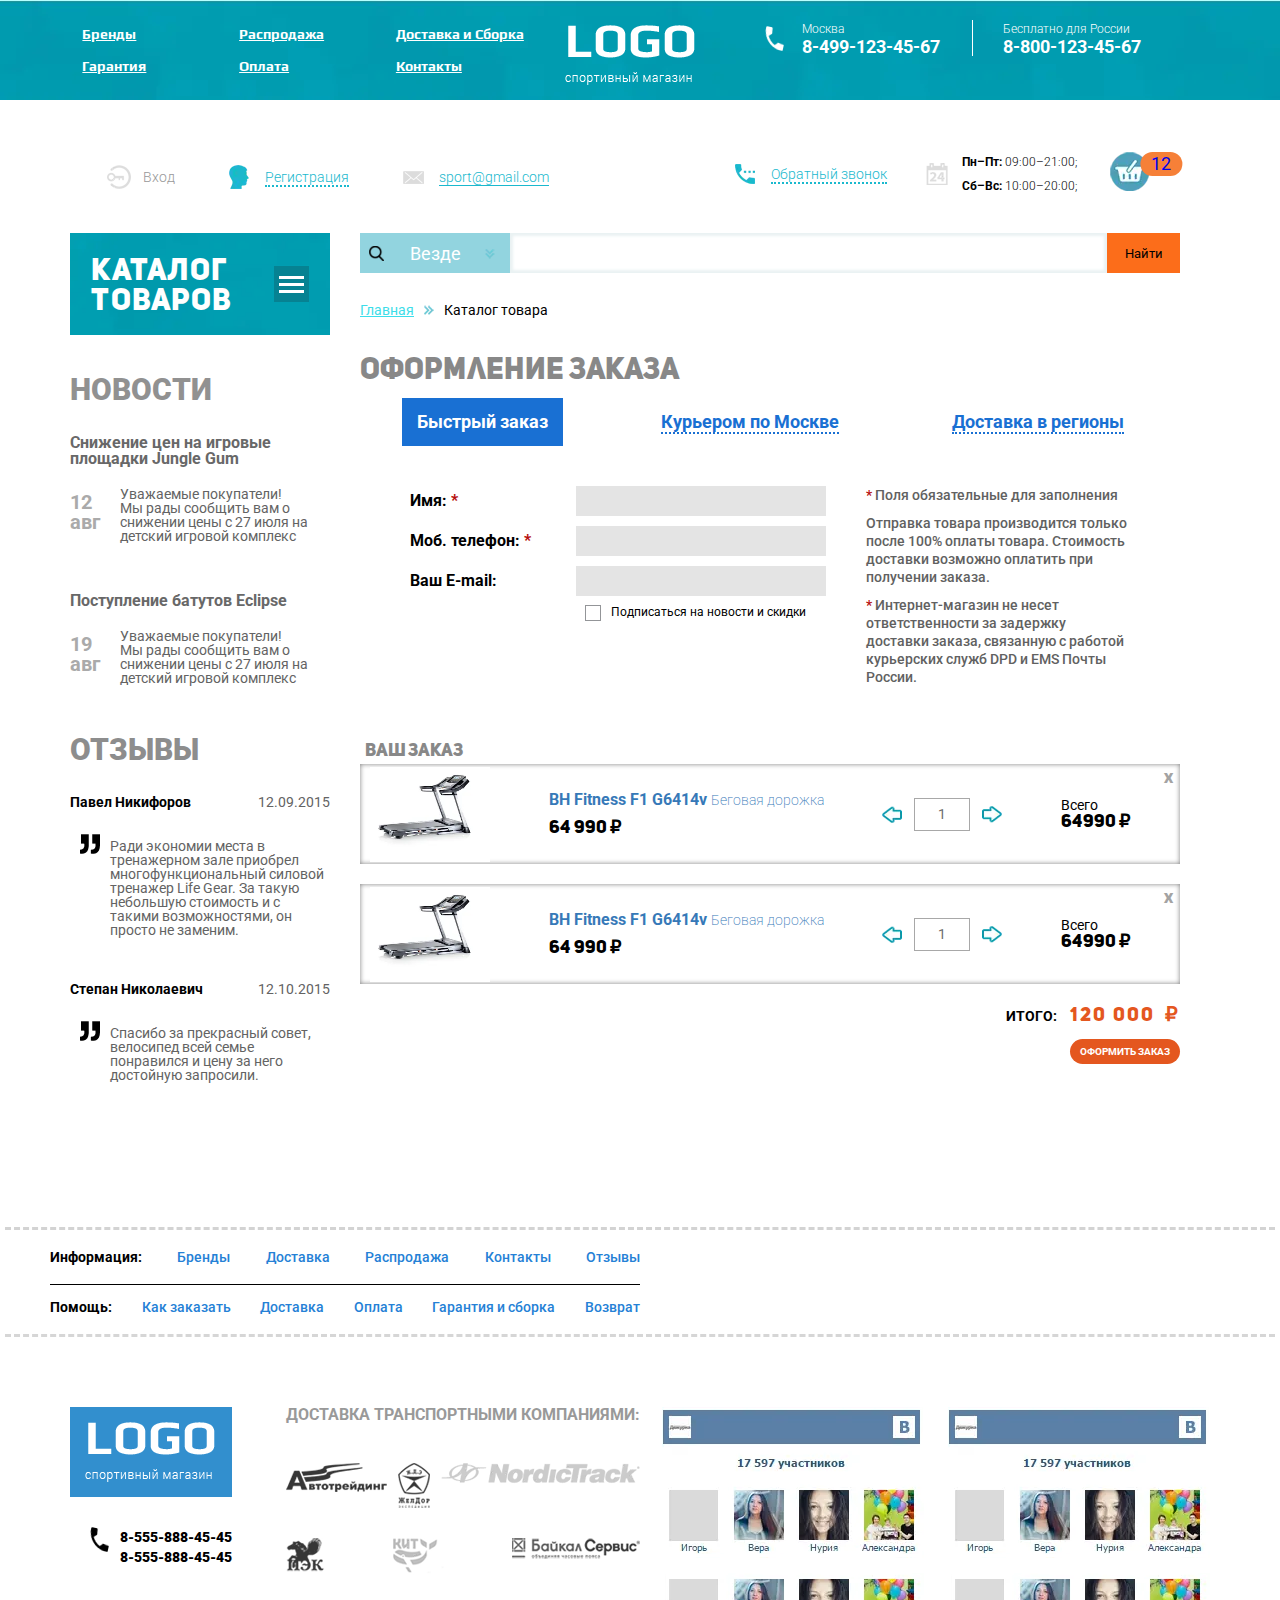
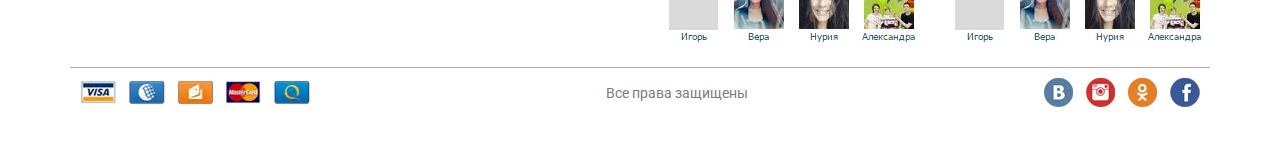
<file: cart-page.html>
<!DOCTYPE html><html lang="ru"><head>	<title>Корзина</title>	<meta charset="UTF-8">	<meta name="format-detection" content="telephone=no">	<link rel="stylesheet" href="css/style.min.css">	<link rel="shortcut icon" href="favicon.ico">	<!-- <meta name="robots" content="noindex, nofollow"> -->	<!-- <meta name="viewport" content="width=device-width, initial-scale=1.0, maximum-scale=1.0, user-scalable=0"> -->	<meta name="viewport" content="width=device-width, initial-scale=1.0"></head><body>	<div class="wrapper">		<header class="header">	<div class="header__top top-header">		<div class="header__content _container">			<div class="top-header__column">				<div class="top-header__menu header-menu">					<div class="top-header__icon icon-menu">						<span></span>						<span></span>						<span></span>					</div>					<nav class="top-header__menu-body">						<ul class="top-header__list">							<li><a href="#" class="top-header__link"><span>Бренды</span> </a></li>							<li><a href="#" class="top-header__link"><span>Распродажа</span> </a></li>							<li><a href="#" class="top-header__link"><span>Доставка и Сборка</span></a></li>							<li><a href="#" class="top-header__link"><span>Гарантия</span></a></li>							<li><a href="#" class="top-header__link"><span>Оплата</span></a></li>							<li><a href="#" class="top-header__link"><span>Контакты</span></a></li>						</ul>					</nav>				</div>			</div>			<div class="top-header__column">				<a href="index.html" class="top-header__logo"><picture><source srcset="img/icons/logo.webp" type="image/webp"><img src="img/icons/logo.png" alt="#"></picture></a>			</div>			<div class="top-header__column">				<div class="top-header__contacts contacts-header">					<div class="contacts-header__column">						<div class="contacts-header__item contacts-header__item_icon">							<div class="contacts-header  label">Москва</div>							<a href="tel:84991234567" class="contacts-header__phone">8-499-123-45-67</a>						</div>					</div>					<div class="contacts-header__column">						<div class="contacts-header__item contacts-header__item">							<div class="contacts-header  label">Бесплатно для России</div>							<a href="tel:88001234567" class="contacts-header__phone">8-800-123-45-67</a>						</div>					</div>				</div>			</div>		</div>	</div>	<div class="header__bottom bottom-header">		<div class="header__content _container">			<div class="bottom-header__column">				<ul class="bottom-header__register register-header">					<li><a href="#" class="register-header__login"><span>Вход</span></a></li>					<li><a href="#" class="register-header__registration"><span>Регистрация</span></a></li>					<li><a href="mailto:sport@gmail.com" class="register-header__mail"><span>sport@gmail.com</span></a>					</li>				</ul>			</div>			<div class="bottom-header__column">				<div class="bottom-header__connect connect-header">					<div class="connect-header__column">						<a href="#" class="connect-header__call-back"><span>Обратный звонок</span></a>					</div>					<div class="connect-header__column">						<div class="connect-header__schedule">							<p><span>Пн–Пт:</span> 09:00–21:00;</p>							<p><span>Сб–Вс:</span> 10:00–20:00;</p>						</div>					</div>					<div data-da="top-header__logo,1,768.5" class="connect-header__column">						<a href="cart-page.html"  class="connect-header__basket">							<span>12</span>						</a>					</div>				</div>			</div>		</div>	</div></header>		<main class="page">			<div class="main-page _container">								<aside class="main-page__side-menu">					<div class="side-menu__side-menu-box">	<div class="side-menu-box__header">		<div class="side-menu-box__header_title">Каталог товаров</div>		<div class="side-menu-box__header_burger-menu-icon">			<span></span>			<span></span>			<span></span>		</div>	</div>	<div class="side-menu-box__menu-body ">		<ul>			<li class="parent"> Беговые дорожки				<ul class="sub-menu__sub-page">					<div class="sub-menu__sub-page_list">						<a href="#" class="sub-menu__sub-page_link">Всепогодный</a>						<a href="#" class="sub-menu__sub-page_link">Для помещений</a>						<a href="#" class="sub-menu__sub-page_link">Профессиональный</a>						<a href="#" class="sub-menu__sub-page_link">Любительский</a>					</div>					<div class="sub-page__item-content">						<div class="sub-page__item-content_title">Товар дня</div>						<div class="sub-page__item-content_image"><a href="catalogPage.html"><picture><source srcset="img/tenis-table.webp" type="image/webp"><img  class="item-content_buy__image" src="img/tenis-table.png" alt="bucket"></picture></a></div>						<div class="sub-page__item-content_text">Домашний теннисный стол <br> Donic Indoor Roller 800 Green</div>						<div class="sub-page__item-content_oldprice">64 990</div>						<div class="sub-page__item-content_buy">							<a href="#" class="item-content_buy__image"><picture><source srcset="img/icons/g_basket.webp" type="image/webp"><img src="img/icons/g_basket.png" alt="bucket"></picture></a>							<div class="item-content_buy__price">64 990 <span>₽</span> </div>						</div>					</div>				</ul>			</li>			<li class="parent">Беговые дорожки				<ul class="sub-menu__sub-page">					<div class="sub-menu__sub-page_list">						<a href="#" class="sub-menu__sub-page_link">Для помещений</a>						<a href="#" class="sub-menu__sub-page_link">Любительский</a>						<a href="#" class="sub-menu__sub-page_link">Профессиональный</a>						<a href="#" class="sub-menu__sub-page_link">Любительский</a>					</div>					<div class="sub-page__item-content">						<div class="sub-page__item-content_title">Товар дня</div>						<div class="sub-page__item-content_image"><a href="catalogPage.html"><picture><source srcset="img/pic_1.webp" type="image/webp"><img  class="item-content_buy__image" src="img/pic_1.png" alt="bucket"></picture></a></div>						<div class="sub-page__item-content_text">Беговая дорожка <br> Donic Indoor Roller 800 Green</div>						<div class="sub-page__item-content_oldprice">64 990</div>						<div class="sub-page__item-content_buy">							<a href="#" class="item-content_buy__image"><picture><source srcset="img/icons/g_basket.webp" type="image/webp"><img src="img/icons/g_basket.png" alt="bucket"></picture></a>							<div class="item-content_buy__price">64 990 <span>₽</span> </div>						</div>					</div>				</ul>			</li>			<li class="parent">Беговые дорожки				<ul class="sub-menu__sub-page">					<div class="sub-menu__sub-page_list">						<a href="#" class="sub-menu__sub-page_link">Всепогодный</a>						<a href="#" class="sub-menu__sub-page_link">Для помещений</a>						<a href="#" class="sub-menu__sub-page_link">Профессиональный</a>						<a href="#" class="sub-menu__sub-page_link">Любительский</a>					</div>					<div class="sub-page__item-content">						<div class="sub-page__item-content_title">Товар дня</div>						<div class="sub-page__item-content_image"><a href="catalogPage.html"><picture><source srcset="img/tenis-table.webp" type="image/webp"><img  class="item-content_buy__image" src="img/tenis-table.png" alt="bucket"></picture></a></div>						<div class="sub-page__item-content_text">sfhgsdhfghsdhл <br> Donic Indoor Roller 800 Green</div>						<div class="sub-page__item-content_oldprice">64 990</div>						<div class="sub-page__item-content_buy">							<a href="#" class="item-content_buy__image"><picture><source srcset="img/icons/g_basket.webp" type="image/webp"><img src="img/icons/g_basket.png" alt="bucket"></picture></a>							<div class="item-content_buy__price">64 990 <span>₽</span> </div>						</div>					</div>				</ul>			</li>			<li><a href="#">Массажные кресла</a></li>			<li><a href="#">Массажные столы</a></li>			<li><a href="#">Силовые тренажеры</a></li>			<li><a href="#">Батуты</a></li>			<li><a href="#">Детские городки</a></li>			<li><a href="#">Дачная мебель</a></li>			<li><a href="#">Уличные спортивные комплексы</a></li>			<li><a href="#">Аксессуары</a></li>			<li><a href="#">Детские городки</a></li>			<li><a href="#">Дачная мебель</a></li>			<li><a href="#">Уличные спортивные комплексы</a></li>			<li><a href="#">Аксессуары</a></li>		</ul>	</div></div>					<div data-da="adaptive-replace-last,last,992" class="adaptive-replace">						<div class="side-menu__side-menu-news">	<div class="side-menu-news__news-part ">		<a href="#" class="news-part__title">Новости</a>		<div class="news-part__item">			<a href="#" class="news-part__item_title">Снижение цен на игровые площадки Jungle Gum</a>			<div class="news-part__item_body">				<div class="news-part__item_date"> <span class="day">12</span><br><span class="month">авг</span></div>				<div class="news-part__item_text">Уважаемые покупатели! <br>					Мы рады сообщить вам о снижении 					цены с 27 июля на детский игровой 					комплекс</div>			</div>		</div>		<div class="news-part__item">			<a href="#" class="news-part__item_title">Поступление батутов Eclipse</a>			<div class="news-part__item_body">				<div class="news-part__item_date"> <span class="day">19</span><br><span class="month">авг</span></div>				<div class="news-part__item_text">Уважаемые покупатели! <br>					Мы рады сообщить вам о снижении 					цены с 27 июля на детский игровой 					комплекс</div>			</div>		</div>	</div>	<div class="side-menu-news__feedback-part">		<a href="#" class="feedback-part__title">Отзывы</a>		<div class="feedback-part__body">			<div class="feedback-part__name-date">				<div class="feedback-part__name-date_name">Павел Никифоров</div>				<div class="feedback-part__name-date_date">12.09.2015</div></div>			<div class="feedback-part__text">Ради экономии места в тренажерном 				зале приобрел многофункциональный 				силовой тренажер Life Gear. За такую 				небольшую стоимость и с такими 				возможностями, он просто не 				заменим. </div>		</div>		<div class="feedback-part__body">			<div class="feedback-part__name-date ">				<div class="feedback-part__name-date_name">Степан Николаевич</div>				<div class="feedback-part__name-date_date">12.10.2015</div></div>			<div class="feedback-part__text ">Спасибо за прекрасный совет, 				велосипед всей семье понравился 				и цену за него достойную запросили.</div>		</div>	</div></div>					</div>				</aside>				<div class="main-page__content">	<div class="adaptive-replace-catalog-last">			<form action="#" class="page__search search-page">		<div class="search-page__select ">			<div class="search-page__title">Везде</div>			<div class="search-page__categories categories-search ">				<div class="categories-search__row">					<div class="categories-search__column">						<ul class="categories-search__list">							<li>								<label class="categories-search__checkbox">									<input class="categories-search__checkbox-input" type="checkbox">									<span class="categories-search__checkbox-text"><span>Беговые дорожки</span></span>								</label>							</li>							<li>								<label class="categories-search__checkbox">									<input class="categories-search__checkbox-input" type="checkbox">									<span class="categories-search__checkbox-text"><span>Эллиптические											тренажеры</span></span>								</label>							</li>							<li>								<label class="categories-search__checkbox">									<input class="categories-search__checkbox-input" type="checkbox">									<span class="categories-search__checkbox-text"><span>Велотренажеры</span></span>								</label>							</li>							<li>								<label class="categories-search__checkbox">									<input class="categories-search__checkbox-input" type="checkbox">									<span class="categories-search__checkbox-text"><span>Гребные тренажеры</span></span>								</label>							</li>							<li>								<label class="categories-search__checkbox">									<input class="categories-search__checkbox-input" type="checkbox">									<span class="categories-search__checkbox-text"><span>Вибромассажеры</span></span>								</label>							</li>						</ul>					</div>					<div class="categories-search__column">						<ul class="categories-search__list">							<li>								<label class="categories-search__checkbox">									<input class="categories-search__checkbox-input" type="checkbox">									<span class="categories-search__checkbox-text"><span>Беговые дорожки</span></span>								</label>							</li>							<li>								<label class="categories-search__checkbox">									<input class="categories-search__checkbox-input" type="checkbox">									<span class="categories-search__checkbox-text"><span>Эллиптические											тренажеры</span></span>								</label>							</li>							<li>								<label class="categories-search__checkbox">									<input class="categories-search__checkbox-input" type="checkbox">									<span class="categories-search__checkbox-text"><span>Велотренажеры</span></span>								</label>							</li>							<li>								<label class="categories-search__checkbox">									<input class="categories-search__checkbox-input" type="checkbox">									<span class="categories-search__checkbox-text"><span>Гребные тренажеры</span></span>								</label>							</li>							<li>								<label class="categories-search__checkbox">									<input class="categories-search__checkbox-input" type="checkbox">									<span class="categories-search__checkbox-text"><span>Вибромассажеры</span></span>								</label>							</li>						</ul>					</div>					<div class="categories-search__column">						<ul class="categories-search__list">							<li>								<label class="categories-search__checkbox">									<input class="categories-search__checkbox-input" type="checkbox">									<span class="categories-search__checkbox-text"><span>Беговые дорожки</span></span>								</label>							</li>							<li>								<label class="categories-search__checkbox">									<input class="categories-search__checkbox-input" type="checkbox">									<span class="categories-search__checkbox-text"><span>Эллиптические											тренажеры</span></span>								</label>							</li>							<li>								<label class="categories-search__checkbox">									<input class="categories-search__checkbox-input" type="checkbox">									<span class="categories-search__checkbox-text"><span>Велотренажеры</span></span>								</label>							</li>							<li>								<label class="categories-search__checkbox">									<input class="categories-search__checkbox-input" type="checkbox">									<span class="categories-search__checkbox-text"><span>Гребные тренажеры</span></span>								</label>							</li>							<li>								<label class="categories-search__checkbox">									<input class="categories-search__checkbox-input" type="checkbox">									<span class="categories-search__checkbox-text"><span>Вибромассажеры</span></span>								</label>							</li>						</ul>					</div>				</div>			</div>		</div>		<div class="search-page__input">			<input autocomplete="off" type="text" name="form[]" data-error="Ошибка" data-value="">		</div>		<button type="submit" class="search-page__btn">Найти</button>	</form>		<form action="#" class="bread-crumbs breadcrumbs">	<nav class="breadcrumbs">		<ul class="breadcrumbs__list">			<li>				<a href="index.html" class="breadcrumbs__link">Главная</a>			</li>			<li>				<span class="breadcrumbs__item">Каталог товара</span>			</li>		</ul>	</nav></form>		<form action="#" class="checkout-form-block">			<div class="cart-order-form _tabs">	<div class="cart-order-form__title">Оформление заказа</div>	<nav class="cart-order-form__nav">		<div class="cart-order-form__item _tabs-item _active"><span>Быстрый заказ</span></div>		<div class="cart-order-form__item _tabs-item"><span>Курьером по Москве</span></div>		<div class="cart-order-form__item _tabs-item"><span>Доставка в регионы</span></div>	</nav>	<nav class="cart-order-form__body">		<div class="cart-order-form__block _tabs-block _active">			<div class="checkout-form">				<div class="checkout-form__column">					<div class="checkout-form__line">						<div class="checkout-form__label">Имя: <span>*</span></div>						<div class="checkout-form__input">							<input type="text" required>						</div>					</div>					<div class="checkout-form__line">						<div class="checkout-form__label">Моб. телефон: <span>*</span></div>						<div class="checkout-form__input ">							<input type="tel" required>						</div>					</div>					<div class="checkout-form__line">						<div class="checkout-form__label">Ваш E-mail: </div>						<div class="checkout-form__input">							<input type="text">						</div>					</div>					<div class="checkout-form__line_subscribe">						<div class="checkbox">							<input type="checkbox" id="Carbon-Fitness"><label for="Carbon-Fitness">Подписаться на								новости и скидки</label>						</div>					</div>				</div>				<div class="checkout-form__column">					<div class="checkout-form__text">						<p><span>*</span> Поля обязательные для заполнения</p>						<p>Отправка товара производится только после 100% оплаты							товара. Стоимость доставки возможно оплатить при							получении заказа.</p>						<p><span>*</span> Интернет-магазин не несет ответственности за задержку							доставки заказа, связанную с работой курьерских служб DPD							и EMS Почты России.</p>					</div>				</div>			</div>		</div>		<div class="cart-order-form__block _tabs-block">			<div class="checkout-form">				<div class="checkout-form__column">					<div class="checkout-form__line">						<div class="checkout-form__label">Имя: <span>*</span></div>						<div class="checkout-form__input">							<input type="text" required>						</div>					</div>					<div class="checkout-form__line">						<div class="checkout-form__label">Моб. телефон: <span>*</span></div>						<div class="checkout-form__input">							<input type="tel" required>						</div>					</div>					<div class="checkout-form__line">						<div class="checkout-form__label">Ваш E-mail: </div>						<div class="checkout-form__input">							<input type="text">						</div>					</div>					<div class="checkout-form__line">						<div class="checkout-form__label">Адрес доставки: </div>						<div class="checkout-form__input">							<input type="text">						</div>					</div>					<div class="checkout-form__line">						<div class="checkout-form__label">Индекс: </div>						<div class="checkout-form__input">							<input type="text">						</div>					</div>					<div class="checkout-form__line">						<div class="checkout-form__label">Комментарий: </div>						<div class="checkout-form__input">							<textarea class="checkout-form__input_message" rows="5"  placeholder="message" required></textarea>						</div>					</div>				</div>				<div class="checkout-form__column">					<div class="checkout-form__text">						<p><span>* </span> Поля обязательные для заполнения</p>						<p>Отправка товара производится только после 100% оплаты							товара. Стоимость доставки возможно оплатить при							получении заказа.</p>						<p><span>* </span> Интернет-магазин не несет ответственности за задержку							доставки заказа, связанную с работой курьерских служб DPD							и EMS Почты России.</p>					</div>				</div>			</div>		</div>		<div class="cart-order-form__block _tabs-block">			<div class="checkout-form">				<div class="checkout-form__column">					<div class="checkout-form__line">						<div class="checkout-form__label">Имя: <span>*</span></div>						<div class="checkout-form__input">							<input type="text" required>						</div>					</div>					<div class="checkout-form__line">						<div class="checkout-form__label">Моб. телефон: <span>*</span></div>						<div class="checkout-form__input">							<input type="tel" required>						</div>					</div>					<div class="checkout-form__line">						<div class="checkout-form__label">Ваш E-mail: </div>						<div class="checkout-form__input">							<input type="text">						</div>					</div>					<div class="checkout-form__line">						<div class="checkout-form__label">Адрес доставки: </div>						<div class="checkout-form__input">							<input type="text">						</div>					</div>					<div class="checkout-form__line">						<div class="checkout-form__label">Индекс: </div>						<div class="checkout-form__input">							<input type="text">						</div>					</div>					<div class="checkout-form__line">						<div class="checkout-form__label">Комментарий: </div>						<div class="checkout-form__input">							<textarea class="checkout-form__input_message" rows="5" placeholder="message" required></textarea>						</div>					</div>				</div>				<div class="checkout-form__column">					<div class="checkout-form__text">						<p><span>*</span>Поля обязательные для заполнения</p>						<p>Отправка товара производится только после 100% оплаты							товара. Стоимость доставки возможно оплатить при							получении заказа.</p>						<p><span>*</span>Интернет-магазин не несет ответственности за задержку							доставки заказа, связанную с работой курьерских служб DPD							и EMS Почты России.</p>					</div>				</div>			</div>		</div>	</nav></div>			<div class="order-item">	<div class="order-item__title">Ваш заказ</div>	<div class="order-item__order">		<div class="order-item__order_image">			<picture><source srcset="img/pic_1.webp" type="image/webp"><img src="img/pic_1.png" alt=""></picture>		</div>		<div class="order-item__order_price">			<a href="#" class="order-item__order_price-title">BH Fitness F1 G6414v				<span>Беговая дорожка</span></a>			<div class="order-item__order_price-to-buy">64 990 <span class="curency">₽</span> </div>		</div>		<div class="order-item__order_count">			<div class="options-purchase__price-busket_counter quantity">				<div class="quantity__button quantity__button_minus"></div>				<div class="quantity__input">					<input autocomplete="off" min="0" type="text" name="form[]" value="1">				</div>				<div class="quantity__button quantity__button_plus"></div>			</div>		</div>		<div class="order-item__order_total">			<h5>Всего</h5>			<p id="order-total-price">64990 <span class="curency">₽</span></p>		</div>		<div class="order-item__order_remove">X</div>	</div>	<div class="order-item__order">		<div class="order-item__order_image">			<picture><source srcset="img/pic_1.webp" type="image/webp"><img src="img/pic_1.png" alt=""></picture>		</div>		<div class="order-item__order_price">			<a href="#" class="order-item__order_price-title">BH Fitness F1 G6414v				<span>Беговая дорожка</span></a>			<div class="order-item__order_price-to-buy">64 990 <span class="curency">₽</span> </div>		</div>		<div class="order-item__order_count">			<div class="options-purchase__price-busket_counter quantity">				<div class="quantity__button quantity__button_minus"></div>				<div class="quantity__input">					<input autocomplete="off" min="0" type="text" name="form[]" value="1">				</div>				<div class="quantity__button quantity__button_plus"></div>			</div>		</div>		<div class="order-item__order_total">			<h5>Всего</h5>			<p id="order-total-price">64990 <span class="curency">₽</span></p>		</div>		<div class="order-item__order_remove">X</div>	</div>		<div class="order-item__total-price">		<div class="order-item__total-price_amount">			итого: <span class="total-price-amoutn">120 000<span class="curency">₽</span></span>		</div>		<button type="submit" class="order-item__total-price_confirm">оформить заказ</button>	</div></div>		</form>	</div></div>			</div>			<div class="page__info-help">	<div class="info-help__wraper  _container">		<div class="page__info-help column-help">			<div class="column-help__row column-help-list">				<ul class="column-help-list_title">Информация:					<li><a href="#" class="help-link">Бренды</a></li>					<li><a href="#" class="help-link">Доставка</a></li>					<li><a href="#" class="help-link">Распродажа</a></li>					<li><a href="#" class="help-link">Контакты</a></li>					<li><a href="#" class="help-link">Отзывы</a></li>				</ul>			</div>			<div class="column-help__row">				<ul class="column-help-list_title column-help-list_title_line">Помощь:					<li><a href="#" class="help-link">Как заказать</a></li>					<li><a href="#" class="help-link">Доставка</a></li>					<li><a href="#" class="help-link">Оплата</a></li>					<li><a href="#" class="help-link">Гарантия и сборка</a></li>					<li><a href="#" class="help-link">Возврат</a></li>				</ul>			</div>		</div>		<div class="page__info-help column-help">			<div class="column-help__image">			</div>		</div>	</div></div>		</main>		<footer class="footer">	<div class="footer__content _container">		<div class="footer__top">			<div class="footer__top footer-column">				<div class="footer-column__subcolumn">					<div class="subcolumn__logo">						<picture><source srcset="img/icons/logo.webp" type="image/webp"><img src="img/icons/logo.png" alt=""></picture>					</div>					<div class="subcolumn__phones">						<a href="tel:+85558884545">8-555-888-45-45</a><br>						<a href="tel:85558884545">8-555-888-45-45</a>					</div>				</div>				<div class="footer-column__subcolumn">					<div class="subcolumn_title">доставка транспортными компаниями:</div>					<div class="subcolumn_row__subrow">						<a href="#"><picture><source srcset="img/icons/transport_1.webp" type="image/webp"><img src="img/icons/transport_1.png" alt=""></picture></a>						<a href="#"><picture><source srcset="img/icons/transport_2.webp" type="image/webp"><img src="img/icons/transport_2.png" alt=""></picture></a>						<a href="#"><picture><source srcset="img/icons/transport_3.webp" type="image/webp"><img src="img/icons/transport_3.png" alt=""></picture></a>					</div>					<div class="subcolumn_row__subrow">						<a href="#"><picture><source srcset="img/icons/transport_8.webp" type="image/webp"><img src="img/icons/transport_8.png" alt=""></picture></a>						<a href="#"><picture><source srcset="img/icons/transport_5.webp" type="image/webp"><img src="img/icons/transport_5.png" alt=""></picture></a>						<a href="#"><picture><source srcset="img/icons/transport_6.webp" type="image/webp"><img src="img/icons/transport_6.png" alt=""></picture></a>					</div>				</div>			</div>			<div class="footer__top footer-column">				<div class="footer-column__item-social">					<picture><source srcset="img/1.webp" type="image/webp"><img src="img/1.png" alt=""></picture>				</div>				<div class="footer-column__item-social footer-column__item-social_hide">					<picture><source srcset="img/1.webp" type="image/webp"><img src="img/1.png" alt=""></picture>				</div>			</div>		</div>		<div class="footer__bottom">			<div class="footer__bottom_bank">				<a href="#"><picture><source srcset="img/icons/viza.webp" type="image/webp"><img src="img/icons/viza.png" alt=""></picture></a>				<a href="#"><picture><source srcset="img/icons/wm.webp" type="image/webp"><img src="img/icons/wm.png" alt=""></picture></a>				<a href="#"><picture><source srcset="img/icons/ym.webp" type="image/webp"><img src="img/icons/ym.png" alt=""></picture></a>				<a href="#"><picture><source srcset="img/icons/mc.webp" type="image/webp"><img src="img/icons/mc.png" alt=""></picture></a>				<a href="#"><picture><source srcset="img/icons/qiwi.webp" type="image/webp"><img src="img/icons/qiwi.png" alt=""></picture></a>			</div>			<div class="footer__bottom_rights">Все права защищены</div>			<div class="footer__bottom_sociallink">				<picture><source srcset="img/icons/vkontakte.webp" type="image/webp"><img src="img/icons/vkontakte.png" alt=""></picture>				<picture><source srcset="img/icons/instagram.webp" type="image/webp"><img src="img/icons/instagram.png" alt=""></picture>				<picture><source srcset="img/icons/odnoklassniki.webp" type="image/webp"><img src="img/icons/odnoklassniki.png" alt=""></picture>				<picture><source srcset="img/icons/facebook.webp" type="image/webp"><img src="img/icons/facebook.png" alt=""></picture>			</div>		</div>	</div></footer>	</div>	 <!-- <script src="https://code.jquery.com/jquery-3.3.1.min.js"></script>  --><script src="js/vendors.min.js"></script><script src="js/app.min.js"></script></body></html>
</file>
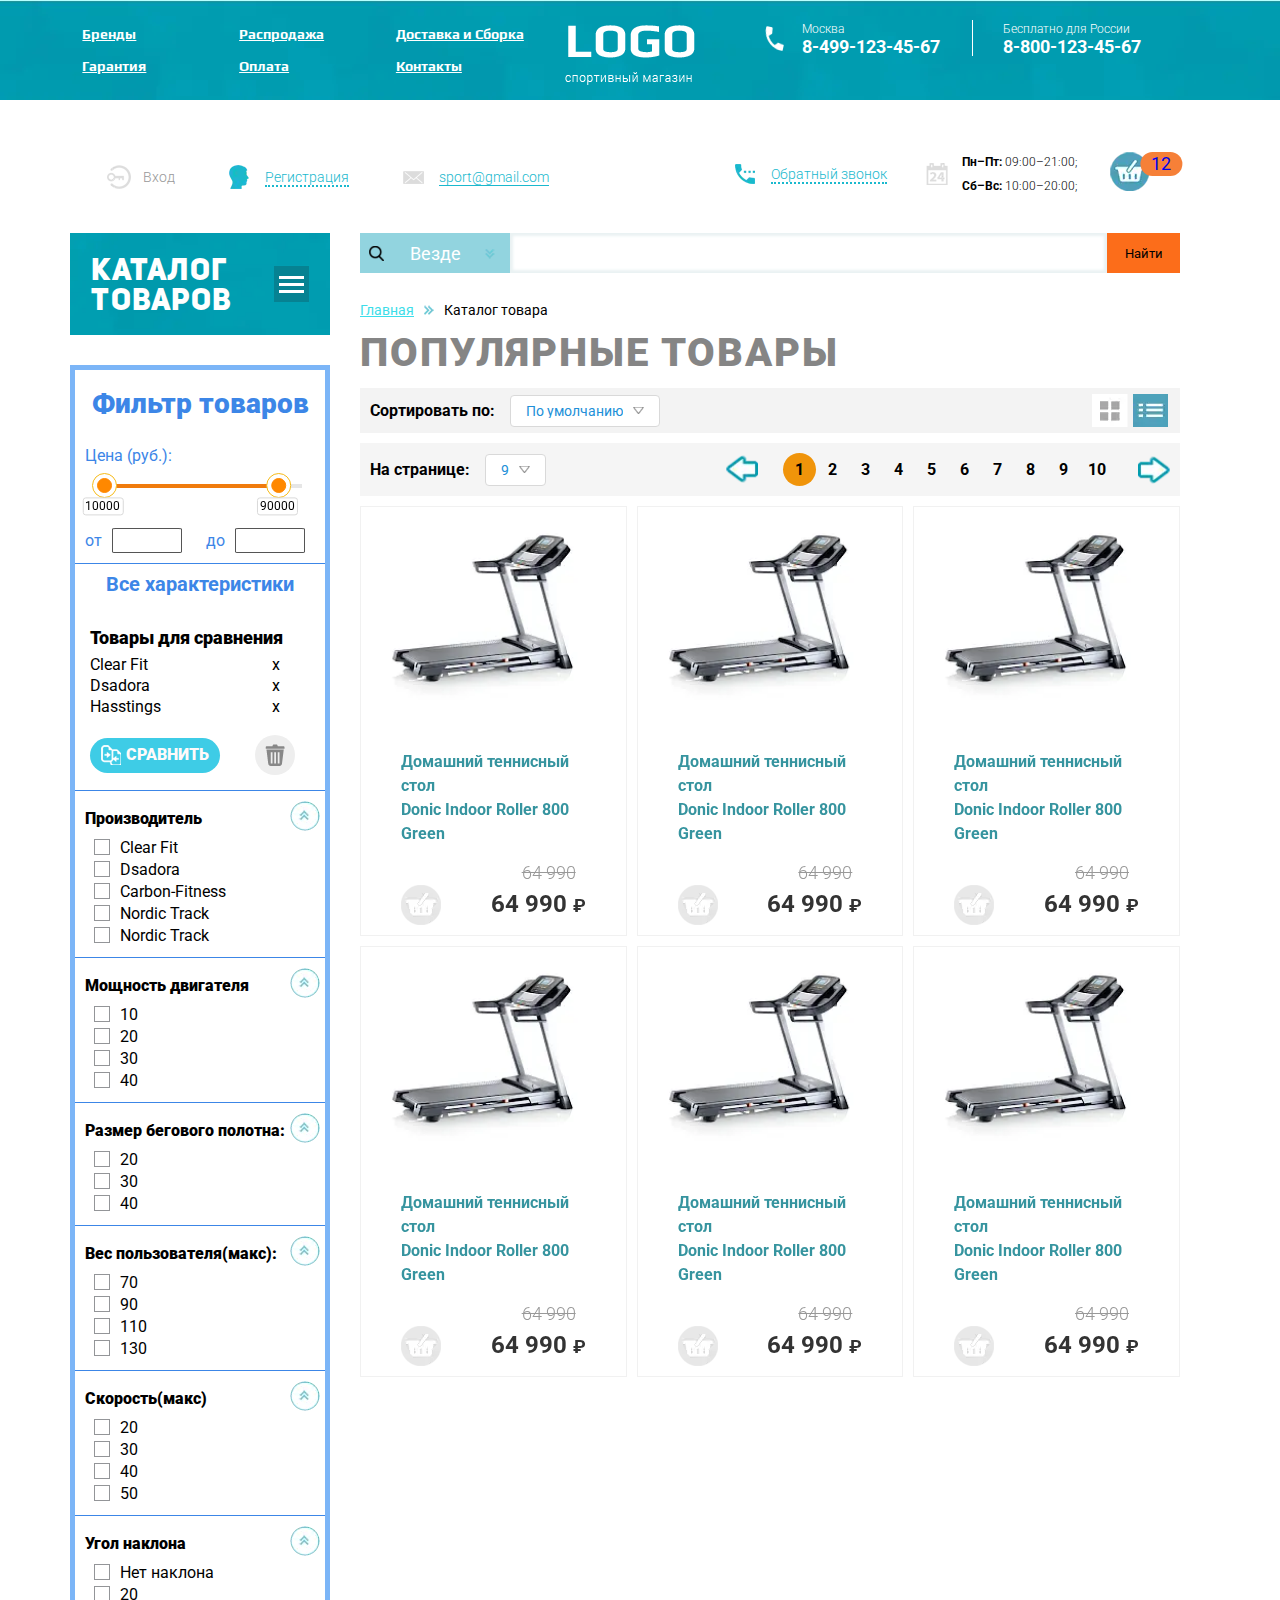
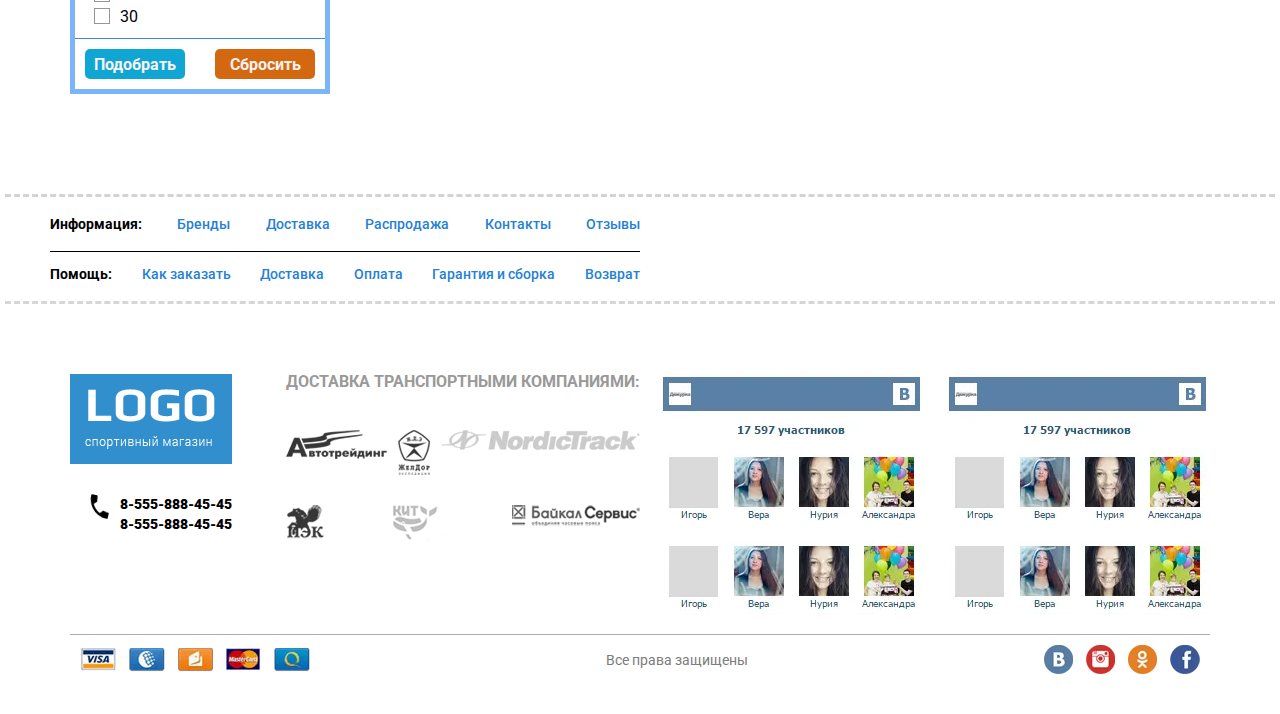
<file: catalogPage.html>
<!DOCTYPE html><html lang="ru"><head>	<title>Catalog</title>	<meta charset="UTF-8">	<meta name="format-detection" content="telephone=no">	<link rel="stylesheet" href="css/style.min.css">	<link rel="shortcut icon" href="favicon.ico">	<!-- <meta name="robots" content="noindex, nofollow"> -->	<!-- <meta name="viewport" content="width=device-width, initial-scale=1.0, maximum-scale=1.0, user-scalable=0"> -->	<meta name="viewport" content="width=device-width, initial-scale=1.0"></head><body>	<div class="wrapper">		<header class="header">	<div class="header__top top-header">		<div class="header__content _container">			<div class="top-header__column">				<div class="top-header__menu header-menu">					<div class="top-header__icon icon-menu">						<span></span>						<span></span>						<span></span>					</div>					<nav class="top-header__menu-body">						<ul class="top-header__list">							<li><a href="#" class="top-header__link"><span>Бренды</span> </a></li>							<li><a href="#" class="top-header__link"><span>Распродажа</span> </a></li>							<li><a href="#" class="top-header__link"><span>Доставка и Сборка</span></a></li>							<li><a href="#" class="top-header__link"><span>Гарантия</span></a></li>							<li><a href="#" class="top-header__link"><span>Оплата</span></a></li>							<li><a href="#" class="top-header__link"><span>Контакты</span></a></li>						</ul>					</nav>				</div>			</div>			<div class="top-header__column">				<a href="index.html" class="top-header__logo"><picture><source srcset="img/icons/logo.webp" type="image/webp"><img src="img/icons/logo.png" alt="#"></picture></a>			</div>			<div class="top-header__column">				<div class="top-header__contacts contacts-header">					<div class="contacts-header__column">						<div class="contacts-header__item contacts-header__item_icon">							<div class="contacts-header  label">Москва</div>							<a href="tel:84991234567" class="contacts-header__phone">8-499-123-45-67</a>						</div>					</div>					<div class="contacts-header__column">						<div class="contacts-header__item contacts-header__item">							<div class="contacts-header  label">Бесплатно для России</div>							<a href="tel:88001234567" class="contacts-header__phone">8-800-123-45-67</a>						</div>					</div>				</div>			</div>		</div>	</div>	<div class="header__bottom bottom-header">		<div class="header__content _container">			<div class="bottom-header__column">				<ul class="bottom-header__register register-header">					<li><a href="#" class="register-header__login"><span>Вход</span></a></li>					<li><a href="#" class="register-header__registration"><span>Регистрация</span></a></li>					<li><a href="mailto:sport@gmail.com" class="register-header__mail"><span>sport@gmail.com</span></a>					</li>				</ul>			</div>			<div class="bottom-header__column">				<div class="bottom-header__connect connect-header">					<div class="connect-header__column">						<a href="#" class="connect-header__call-back"><span>Обратный звонок</span></a>					</div>					<div class="connect-header__column">						<div class="connect-header__schedule">							<p><span>Пн–Пт:</span> 09:00–21:00;</p>							<p><span>Сб–Вс:</span> 10:00–20:00;</p>						</div>					</div>					<div data-da="top-header__logo,1,768.5" class="connect-header__column">						<a href="cart-page.html"  class="connect-header__basket">							<span>12</span>						</a>					</div>				</div>			</div>		</div>	</div></header>		<main class="page">			<div class="main-page _container">				<aside class="main-page__side-menu">	<div class="side-menu__side-menu-box">	<div class="side-menu-box__header">		<div class="side-menu-box__header_title">Каталог товаров</div>		<div class="side-menu-box__header_burger-menu-icon">			<span></span>			<span></span>			<span></span>		</div>	</div>	<div class="side-menu-box__menu-body ">		<ul>			<li class="parent"> Беговые дорожки				<ul class="sub-menu__sub-page">					<div class="sub-menu__sub-page_list">						<a href="#" class="sub-menu__sub-page_link">Всепогодный</a>						<a href="#" class="sub-menu__sub-page_link">Для помещений</a>						<a href="#" class="sub-menu__sub-page_link">Профессиональный</a>						<a href="#" class="sub-menu__sub-page_link">Любительский</a>					</div>					<div class="sub-page__item-content">						<div class="sub-page__item-content_title">Товар дня</div>						<div class="sub-page__item-content_image"><a href="catalogPage.html"><picture><source srcset="img/tenis-table.webp" type="image/webp"><img  class="item-content_buy__image" src="img/tenis-table.png" alt="bucket"></picture></a></div>						<div class="sub-page__item-content_text">Домашний теннисный стол <br> Donic Indoor Roller 800 Green</div>						<div class="sub-page__item-content_oldprice">64 990</div>						<div class="sub-page__item-content_buy">							<a href="#" class="item-content_buy__image"><picture><source srcset="img/icons/g_basket.webp" type="image/webp"><img src="img/icons/g_basket.png" alt="bucket"></picture></a>							<div class="item-content_buy__price">64 990 <span>₽</span> </div>						</div>					</div>				</ul>			</li>			<li class="parent">Беговые дорожки				<ul class="sub-menu__sub-page">					<div class="sub-menu__sub-page_list">						<a href="#" class="sub-menu__sub-page_link">Для помещений</a>						<a href="#" class="sub-menu__sub-page_link">Любительский</a>						<a href="#" class="sub-menu__sub-page_link">Профессиональный</a>						<a href="#" class="sub-menu__sub-page_link">Любительский</a>					</div>					<div class="sub-page__item-content">						<div class="sub-page__item-content_title">Товар дня</div>						<div class="sub-page__item-content_image"><a href="catalogPage.html"><picture><source srcset="img/pic_1.webp" type="image/webp"><img  class="item-content_buy__image" src="img/pic_1.png" alt="bucket"></picture></a></div>						<div class="sub-page__item-content_text">Беговая дорожка <br> Donic Indoor Roller 800 Green</div>						<div class="sub-page__item-content_oldprice">64 990</div>						<div class="sub-page__item-content_buy">							<a href="#" class="item-content_buy__image"><picture><source srcset="img/icons/g_basket.webp" type="image/webp"><img src="img/icons/g_basket.png" alt="bucket"></picture></a>							<div class="item-content_buy__price">64 990 <span>₽</span> </div>						</div>					</div>				</ul>			</li>			<li class="parent">Беговые дорожки				<ul class="sub-menu__sub-page">					<div class="sub-menu__sub-page_list">						<a href="#" class="sub-menu__sub-page_link">Всепогодный</a>						<a href="#" class="sub-menu__sub-page_link">Для помещений</a>						<a href="#" class="sub-menu__sub-page_link">Профессиональный</a>						<a href="#" class="sub-menu__sub-page_link">Любительский</a>					</div>					<div class="sub-page__item-content">						<div class="sub-page__item-content_title">Товар дня</div>						<div class="sub-page__item-content_image"><a href="catalogPage.html"><picture><source srcset="img/tenis-table.webp" type="image/webp"><img  class="item-content_buy__image" src="img/tenis-table.png" alt="bucket"></picture></a></div>						<div class="sub-page__item-content_text">sfhgsdhfghsdhл <br> Donic Indoor Roller 800 Green</div>						<div class="sub-page__item-content_oldprice">64 990</div>						<div class="sub-page__item-content_buy">							<a href="#" class="item-content_buy__image"><picture><source srcset="img/icons/g_basket.webp" type="image/webp"><img src="img/icons/g_basket.png" alt="bucket"></picture></a>							<div class="item-content_buy__price">64 990 <span>₽</span> </div>						</div>					</div>				</ul>			</li>			<li><a href="#">Массажные кресла</a></li>			<li><a href="#">Массажные столы</a></li>			<li><a href="#">Силовые тренажеры</a></li>			<li><a href="#">Батуты</a></li>			<li><a href="#">Детские городки</a></li>			<li><a href="#">Дачная мебель</a></li>			<li><a href="#">Уличные спортивные комплексы</a></li>			<li><a href="#">Аксессуары</a></li>			<li><a href="#">Детские городки</a></li>			<li><a href="#">Дачная мебель</a></li>			<li><a href="#">Уличные спортивные комплексы</a></li>			<li><a href="#">Аксессуары</a></li>		</ul>	</div></div>	<div data-da="adaptive-replace-catalog-last,first,992" class="adaptive-replace">		<div class="main-page__side-menu-filter product-filter">	<form class="product-filter__form _spollers" action="#">		<div class="product-filter__title">Фильтр товаров</div>		<div class="product-filter__price-range">			<div class="price-range_title">Цена (руб.):</div>			<div class="price-range_range-line">			</div>			<div class="price-range_range-price">				<div class="price-range_range-price__from">					<span>от</span>					<input class="price-rangefrom-input" type="number" min="100">				</div>				<div class="price-range_range-price__untill">					<span>до</span>					<input class="price-rangeuntill-input" type="number" min="100">				</div>			</div>		</div>		<div class="product-filter__all-filter">			<div class="product-filter__all-filter-title _spoller">Все характеристики</div>			<div class="product-filter__all-filter-body">				<div class="product-filter__product-comparison">					<div class="product-comparison_title _spoller">Товары для сравнения</div>					<div class="product-comparison_item">						<a href="#" class="product-comparison_item__name">Clear Fit</a> <a href="#"							class="product-comparison_item__close">x</a>					</div>					<div class="product-comparison_item">						<a href="#" class="product-comparison_item__name">Dsadora</a> <a href="#"							class="product-comparison_item__close">x</a>					</div>					<div class="product-comparison_item">						<a href="#" class="product-comparison_item__name">Hasstings</a> <a href="#"							class="product-comparison_item__close">x</a>					</div>					<div class="product-comparison_button">						<a href="#" class="product-comparison_button__compare">Сравнить</a>						<a href="#" class="product-comparison_button__remove">							<picture><source srcset="img/icons/trash.webp" type="image/webp"><img src="img/icons/trash.png" alt=""></picture>						</a>					</div>				</div>				<div class="product-filter__check-box-item">					<div class="check-box-item_title _spoller">Производитель</div>					<div class="check-box-item_body ">						<div class="check-box-item_item">							<div class="checkbox">								<input type="checkbox" id="Clear Fit"><label for="Clear Fit">Clear Fit</label>							</div>						</div>						<div class="check-box-item_item">							<div class="checkbox">								<input type="checkbox" id="Dsadora"><label for="Dsadora">Dsadora</label>							</div>						</div>						<div class="check-box-item_item">							<div class="checkbox">								<input type="checkbox" id="Carbon-Fitness"><label									for="Carbon-Fitness">Carbon-Fitness</label>							</div>						</div>						<div class="check-box-item_item">							<div class="checkbox">								<input type="checkbox" id="Nordic Track"><label for="Nordic Track">Nordic									Track</label>							</div>						</div>						<div class="check-box-item_item">							<div class="checkbox">								<input type="checkbox" id="Nordic Track"><label for="Nordic Track">Nordic									Track</label>							</div>						</div>					</div>				</div>				<div class="product-filter__check-box-item">					<div class="check-box-item_title _spoller">Мощность двигателя</div>					<div class="check-box-item_body ">						<div class="check-box-item_item">							<div class="checkbox">								<input type="checkbox" id="power10"><label for="power10">10</label>							</div>						</div>						<div class="check-box-item_item">							<div class="checkbox">								<input type="checkbox" id="power20"><label for="power20">20</label>							</div>						</div>						<div class="check-box-item_item">							<div class="checkbox">								<input type="checkbox" id="power30"><label for="power30">30</label>							</div>						</div>						<div class="check-box-item_item">							<div class="checkbox">								<input type="checkbox" id="power40"><label for="power40">40</label>							</div>						</div>					</div>				</div>				<div class="product-filter__check-box-item">					<div class="check-box-item_title _spoller">Размер бегового полотна:</div>					<div class="check-box-item_body ">						<div class="check-box-item_item">							<div class="checkbox">								<input type="checkbox" id="size20"><label for="size20">20</label>							</div>						</div>						<div class="check-box-item_item">							<div class="checkbox">								<input type="checkbox" id="size30"><label for="size30">30</label>							</div>						</div>						<div class="check-box-item_item">							<div class="checkbox">								<input type="checkbox" id="size40"><label for="size40">40</label>							</div>						</div>					</div>				</div>				<div class="product-filter__check-box-item">					<div class="check-box-item_title _spoller">Вес пользователя(макс):</div>					<div class="check-box-item_body ">						<div class="check-box-item_item">							<div class="checkbox">								<input type="checkbox" id="weight70"><label for="weight70">70</label>							</div>						</div>						<div class="check-box-item_item">							<div class="checkbox">								<input type="checkbox" id="weight90"><label for="weight90">90</label>							</div>						</div>						<div class="check-box-item_item">							<div class="checkbox">								<input type="checkbox" id="weight110"><label for="weight110">110</label>							</div>						</div>						<div class="check-box-item_item">							<div class="checkbox">								<input type="checkbox" id="weight130"><label for="weight130">130</label>							</div>						</div>					</div>				</div>				<div class="product-filter__check-box-item">					<div class="check-box-item_title _spoller">Скорость(макс)</div>					<div class="check-box-item_body ">						<div class="check-box-item_item">							<div class="checkbox">								<input type="checkbox" id="speed20"><label for="speed20">20</label>							</div>						</div>						<div class="check-box-item_item">							<div class="checkbox">								<input type="checkbox" id="speed30"><label for="speed30">30</label>							</div>						</div>						<div class="check-box-item_item">							<div class="checkbox">								<input type="checkbox" id="speed40"><label for="speed40">40</label>							</div>						</div>						<div class="check-box-item_item">							<div class="checkbox">								<input type="checkbox" id="speed50"><label for="speed50">50</label>							</div>						</div>					</div>				</div>				<div class="product-filter__check-box-item">					<div class="check-box-item_title _spoller">Угол наклона</div>					<div class="check-box-item_body ">						<div class="check-box-item_item">							<div class="checkbox">								<input type="checkbox" id="angle0"><label for="angle0">Нет наклона</label>							</div>						</div>						<div class="check-box-item_item">							<div class="checkbox">								<input type="checkbox" id="angle20"><label for="angle20">20</label>							</div>						</div>						<div class="check-box-item_item">							<div class="checkbox">								<input type="checkbox" id="angle30"><label for="angle30">30</label>							</div>						</div>					</div>				</div>			</div>		</div>		<div class="product-filter__buttons filter-buttons">			<div class="filter-buttons__set">				<button type="submit">Подобрать</button>			</div>			<div class="filter-buttons__reset">				<button type="reset">Сбросить</button>			</div>		</div>	</form></div>	</div></aside>				<div class="main-page__content">	<div class="adaptive-replace-catalog-last">			<form action="#" class="page__search search-page">		<div class="search-page__select ">			<div class="search-page__title">Везде</div>			<div class="search-page__categories categories-search ">				<div class="categories-search__row">					<div class="categories-search__column">						<ul class="categories-search__list">							<li>								<label class="categories-search__checkbox">									<input class="categories-search__checkbox-input" type="checkbox">									<span class="categories-search__checkbox-text"><span>Беговые дорожки</span></span>								</label>							</li>							<li>								<label class="categories-search__checkbox">									<input class="categories-search__checkbox-input" type="checkbox">									<span class="categories-search__checkbox-text"><span>Эллиптические											тренажеры</span></span>								</label>							</li>							<li>								<label class="categories-search__checkbox">									<input class="categories-search__checkbox-input" type="checkbox">									<span class="categories-search__checkbox-text"><span>Велотренажеры</span></span>								</label>							</li>							<li>								<label class="categories-search__checkbox">									<input class="categories-search__checkbox-input" type="checkbox">									<span class="categories-search__checkbox-text"><span>Гребные тренажеры</span></span>								</label>							</li>							<li>								<label class="categories-search__checkbox">									<input class="categories-search__checkbox-input" type="checkbox">									<span class="categories-search__checkbox-text"><span>Вибромассажеры</span></span>								</label>							</li>						</ul>					</div>					<div class="categories-search__column">						<ul class="categories-search__list">							<li>								<label class="categories-search__checkbox">									<input class="categories-search__checkbox-input" type="checkbox">									<span class="categories-search__checkbox-text"><span>Беговые дорожки</span></span>								</label>							</li>							<li>								<label class="categories-search__checkbox">									<input class="categories-search__checkbox-input" type="checkbox">									<span class="categories-search__checkbox-text"><span>Эллиптические											тренажеры</span></span>								</label>							</li>							<li>								<label class="categories-search__checkbox">									<input class="categories-search__checkbox-input" type="checkbox">									<span class="categories-search__checkbox-text"><span>Велотренажеры</span></span>								</label>							</li>							<li>								<label class="categories-search__checkbox">									<input class="categories-search__checkbox-input" type="checkbox">									<span class="categories-search__checkbox-text"><span>Гребные тренажеры</span></span>								</label>							</li>							<li>								<label class="categories-search__checkbox">									<input class="categories-search__checkbox-input" type="checkbox">									<span class="categories-search__checkbox-text"><span>Вибромассажеры</span></span>								</label>							</li>						</ul>					</div>					<div class="categories-search__column">						<ul class="categories-search__list">							<li>								<label class="categories-search__checkbox">									<input class="categories-search__checkbox-input" type="checkbox">									<span class="categories-search__checkbox-text"><span>Беговые дорожки</span></span>								</label>							</li>							<li>								<label class="categories-search__checkbox">									<input class="categories-search__checkbox-input" type="checkbox">									<span class="categories-search__checkbox-text"><span>Эллиптические											тренажеры</span></span>								</label>							</li>							<li>								<label class="categories-search__checkbox">									<input class="categories-search__checkbox-input" type="checkbox">									<span class="categories-search__checkbox-text"><span>Велотренажеры</span></span>								</label>							</li>							<li>								<label class="categories-search__checkbox">									<input class="categories-search__checkbox-input" type="checkbox">									<span class="categories-search__checkbox-text"><span>Гребные тренажеры</span></span>								</label>							</li>							<li>								<label class="categories-search__checkbox">									<input class="categories-search__checkbox-input" type="checkbox">									<span class="categories-search__checkbox-text"><span>Вибромассажеры</span></span>								</label>							</li>						</ul>					</div>				</div>			</div>		</div>		<div class="search-page__input">			<input autocomplete="off" type="text" name="form[]" data-error="Ошибка" data-value="">		</div>		<button type="submit" class="search-page__btn">Найти</button>	</form>		<form action="#" class="bread-crumbs breadcrumbs">	<nav class="breadcrumbs">		<ul class="breadcrumbs__list">			<li>				<a href="index.html" class="breadcrumbs__link">Главная</a>			</li>			<li>				<span class="breadcrumbs__item">Каталог товара</span>			</li>		</ul>	</nav></form>		<div class="catalog-options">	<div class="catalog-options__title">Популярные товары</div>	<div class="catalog-options__action order-catalog">		<div class="order-catalog__form">			<div class="order-catalog__label">Сортировать по:</div>			<select name="form[]" class="order-form">				<option value="1" selected="selected">По умолчанию</option>				<option value="2" >По цене</option>				<option value="3" >По имени</option>			</select>		</div>		<div class="order-catalog__displaystyle display-style">			<button class="display-style__grid"></button>			<button class="display-style__list"></button>		</div>	</div></div>		<div class="catalog-pagination catalog-pagination-nav">	<div class="catalog-pagination-nav__select-box">		<div class="catalog-pagination-nav__label">На странице:</div>		<div class="catalog-pagination-nav__select">			<select name="form[]" class="show">				<option value="1" selected="selected">9</option>				<option value="2">16</option>				<option value="3">32</option>				<option value="4">64</option>			</select>		</div>	</div>	<div class="catalog-pagination-nav__pages">		<div class="pagging">	<a class="pagging__arrow_left"></a>	<ul class="pagging__list"></ul>	<a class="pagging__arrow_right"></a></div>	</div></div>		<div class="page__product-slider slider-product" id="catalog">	<div class="slider-product__body _swiper" id="catalog-body" >		<div class="slider-product__slide">			<div class="slider-product__slide_wraper">				<div class="slide__item">					<div class="sub-page__item-content">						<div class="sub-page__item-content_image">							<picture><source srcset="img/pic_1.webp" type="image/webp"><img class="item-content_buy__image" src="img/pic_1.png" alt="bucket"></picture></div>						<div class="sub-page__item-content_text">Домашний теннисный стол <br> Donic Indoor Roller 800							Green</div>						<div class="sub-page__item-content_oldprice">64 990</div>						<div class="sub-page__item-content_buy">							<a href="#" class="item-content_buy__image">								<picture><source srcset="img/icons/g_basket.webp" type="image/webp"><img src="img/icons/g_basket.png" alt="bucket"></picture></a>							<div class="item-content_buy__price">64 990 <span>₽</span> </div>						</div>					</div>					<div class="slide__item_card-cover">						<h2 class="card-cover__title">BH Fitness F1 G6414v</h2>						<p class="card-cover__subtitle">Беговая дорожка</p>						<p class="card-cover__type">Тип беговой дорожки<br><span>Электрическая</span></p>						<p class="card-cover__speed">Скорость движения<br><span>22</span></p>						<p class="card-cover__folding">Складывание<br><span>Есть</span></p>												<a href="#" class="card-cover__compare">Сравнить</a>							<a href="product-item-page.html"  class="card-cover__busket"></a>						<div class="card-cover__oldprice">64 990</div>						<div class="card-cover__to-buy">							<div class="card-cover__to-buy_state">В наличии</div>							<div class="card-cover__to-buy_price">64 990 <span>₽</span> </div>						</div>					</div>				</div>				<div class="slide__item">					<div class="sub-page__item-content">						<div class="sub-page__item-content_image">							<picture><source srcset="img/pic_1.webp" type="image/webp"><img class="item-content_buy__image" src="img/pic_1.png" alt="bucket"></picture></div>						<div class="sub-page__item-content_text">Домашний теннисный стол <br> Donic Indoor Roller 800							Green</div>						<div class="sub-page__item-content_oldprice">64 990</div>						<div class="sub-page__item-content_buy">							<a href="#" class="item-content_buy__image">								<picture><source srcset="img/icons/g_basket.webp" type="image/webp"><img src="img/icons/g_basket.png" alt="bucket"></picture></a>							<div class="item-content_buy__price">64 990 <span>₽</span> </div>						</div>					</div>					<div class="slide__item_card-cover">						<h2 class="card-cover__title">BH Fitness F1 G6414v</h2>						<p class="card-cover__subtitle">Беговая дорожка</p>						<p class="card-cover__type">Тип беговой дорожки<br><span>Электрическая</span></p>						<p class="card-cover__speed">Скорость движения<br><span>22</span></p>						<p class="card-cover__folding">Складывание<br><span>Есть</span></p>												<a href="#" class="card-cover__compare">Сравнить</a>							<a href="product-item-page.html"  class="card-cover__busket"></a>						<div class="card-cover__oldprice">64 990</div>						<div class="card-cover__to-buy">							<div class="card-cover__to-buy_state">В наличии</div>							<div class="card-cover__to-buy_price">64 990 <span>₽</span> </div>						</div>					</div>				</div>				<div class="slide__item">					<div class="sub-page__item-content">						<div class="sub-page__item-content_image">							<picture><source srcset="img/pic_1.webp" type="image/webp"><img class="item-content_buy__image" src="img/pic_1.png" alt="bucket"></picture></div>						<div class="sub-page__item-content_text">Домашний теннисный стол <br> Donic Indoor Roller 800							Green</div>						<div class="sub-page__item-content_oldprice">64 990</div>						<div class="sub-page__item-content_buy">							<a href="#" class="item-content_buy__image">								<picture><source srcset="img/icons/g_basket.webp" type="image/webp"><img src="img/icons/g_basket.png" alt="bucket"></picture></a>							<div class="item-content_buy__price">64 990 <span>₽</span> </div>						</div>					</div>					<div class="slide__item_card-cover">						<h2 class="card-cover__title">BH Fitness F1 G6414v</h2>						<p class="card-cover__subtitle">Беговая дорожка</p>						<p class="card-cover__type">Тип беговой дорожки<br><span>Электрическая</span></p>						<p class="card-cover__speed">Скорость движения<br><span>22</span></p>						<p class="card-cover__folding">Складывание<br><span>Есть</span></p>												<a href="#" class="card-cover__compare">Сравнить</a>							<a href="product-item-page.html"  class="card-cover__busket"></a>						<div class="card-cover__oldprice">64 990</div>						<div class="card-cover__to-buy">							<div class="card-cover__to-buy_state">В наличии</div>							<div class="card-cover__to-buy_price">64 990 <span>₽</span> </div>						</div>					</div>				</div>				<div class="slide__item">					<div class="sub-page__item-content">						<div class="sub-page__item-content_image">							<picture><source srcset="img/pic_1.webp" type="image/webp"><img class="item-content_buy__image" src="img/pic_1.png" alt="bucket"></picture></div>						<div class="sub-page__item-content_text">Домашний теннисный стол <br> Donic Indoor Roller 800							Green</div>						<div class="sub-page__item-content_oldprice">64 990</div>						<div class="sub-page__item-content_buy">							<a href="#" class="item-content_buy__image">								<picture><source srcset="img/icons/g_basket.webp" type="image/webp"><img src="img/icons/g_basket.png" alt="bucket"></picture></a>							<div class="item-content_buy__price">64 990 <span>₽</span> </div>						</div>					</div>					<div class="slide__item_card-cover">						<h2 class="card-cover__title">BH Fitness F1 G6414v</h2>						<p class="card-cover__subtitle">Беговая дорожка</p>						<p class="card-cover__type">Тип беговой дорожки<br><span>Электрическая</span></p>						<p class="card-cover__speed">Скорость движения<br><span>22</span></p>						<p class="card-cover__folding">Складывание<br><span>Есть</span></p>												<a href="#" class="card-cover__compare">Сравнить</a>							<a href="product-item-page.html"  class="card-cover__busket"></a>						<div class="card-cover__oldprice">64 990</div>						<div class="card-cover__to-buy">							<div class="card-cover__to-buy_state">В наличии</div>							<div class="card-cover__to-buy_price">64 990 <span>₽</span> </div>						</div>					</div>				</div>				<div class="slide__item">					<div class="sub-page__item-content">						<div class="sub-page__item-content_image">							<picture><source srcset="img/pic_1.webp" type="image/webp"><img class="item-content_buy__image" src="img/pic_1.png" alt="bucket"></picture></div>						<div class="sub-page__item-content_text">Домашний теннисный стол <br> Donic Indoor Roller 800							Green</div>						<div class="sub-page__item-content_oldprice">64 990</div>						<div class="sub-page__item-content_buy">							<a href="#" class="item-content_buy__image">								<picture><source srcset="img/icons/g_basket.webp" type="image/webp"><img src="img/icons/g_basket.png" alt="bucket"></picture></a>							<div class="item-content_buy__price">64 990 <span>₽</span> </div>						</div>					</div>					<div class="slide__item_card-cover">						<h2 class="card-cover__title">BH Fitness F1 G6414v</h2>						<p class="card-cover__subtitle">Беговая дорожка</p>						<p class="card-cover__type">Тип беговой дорожки<br><span>Электрическая</span></p>						<p class="card-cover__speed">Скорость движения<br><span>22</span></p>						<p class="card-cover__folding">Складывание<br><span>Есть</span></p>												<a href="#" class="card-cover__compare">Сравнить</a>							<a href="product-item-page.html"  class="card-cover__busket"></a>						<div class="card-cover__oldprice">64 990</div>						<div class="card-cover__to-buy">							<div class="card-cover__to-buy_state">В наличии</div>							<div class="card-cover__to-buy_price">64 990 <span>₽</span> </div>						</div>					</div>				</div>				<div class="slide__item">					<div class="sub-page__item-content">						<div class="sub-page__item-content_image">							<picture><source srcset="img/pic_1.webp" type="image/webp"><img class="item-content_buy__image" src="img/pic_1.png" alt="bucket"></picture></div>						<div class="sub-page__item-content_text">Домашний теннисный стол <br> Donic Indoor Roller 800							Green</div>						<div class="sub-page__item-content_oldprice">64 990</div>						<div class="sub-page__item-content_buy">							<a href="#" class="item-content_buy__image">								<picture><source srcset="img/icons/g_basket.webp" type="image/webp"><img src="img/icons/g_basket.png" alt="bucket"></picture></a>							<div class="item-content_buy__price">64 990 <span>₽</span> </div>						</div>					</div>					<div class="slide__item_card-cover">						<h2 class="card-cover__title">BH Fitness F1 G6414v</h2>						<p class="card-cover__subtitle">Беговая дорожка</p>						<p class="card-cover__type">Тип беговой дорожки<br><span>Электрическая</span></p>						<p class="card-cover__speed">Скорость движения<br><span>22</span></p>						<p class="card-cover__folding">Складывание<br><span>Есть</span></p>												<a href="#" class="card-cover__compare">Сравнить</a>							<a href="product-item-page.html"  class="card-cover__busket"></a>						<div class="card-cover__oldprice">64 990</div>						<div class="card-cover__to-buy">							<div class="card-cover__to-buy_state">В наличии</div>							<div class="card-cover__to-buy_price">64 990 <span>₽</span> </div>						</div>					</div>				</div>			</div>		</div>		<div class="slider-product__slide">			<div class="slider-product__slide_wraper">				<div class="slide__item">					<div class="sub-page__item-content">						<div class="sub-page__item-content_image">							<picture><source srcset="img/pic_1.webp" type="image/webp"><img class="item-content_buy__image" src="img/pic_1.png" alt="bucket"></picture></div>						<div class="sub-page__item-content_text">Домашний теннисный стол <br> Donic Indoor Roller 800							Green</div>						<div class="sub-page__item-content_oldprice">64 990</div>						<div class="sub-page__item-content_buy">							<a href="#" class="item-content_buy__image">								<picture><source srcset="img/icons/g_basket.webp" type="image/webp"><img src="img/icons/g_basket.png" alt="bucket"></picture></a>							<div class="item-content_buy__price">64 990 <span>₽</span> </div>						</div>					</div>					<div class="slide__item_card-cover">						<h2 class="card-cover__title">BH Fitness F1 G6414v</h2>						<p class="card-cover__subtitle">Беговая дорожка</p>						<p class="card-cover__type">Тип беговой дорожки<br><span>Электрическая</span></p>						<p class="card-cover__speed">Скорость движения<br><span>22</span></p>						<p class="card-cover__folding">Складывание<br><span>Есть</span></p>												<a href="#" class="card-cover__compare">Сравнить</a>							<a href="product-item-page.html"  class="card-cover__busket"></a>						<div class="card-cover__oldprice">64 990</div>						<div class="card-cover__to-buy">							<div class="card-cover__to-buy_state">В наличии</div>							<div class="card-cover__to-buy_price">64 990 <span>₽</span> </div>						</div>					</div>				</div>				<div class="slide__item">					<div class="sub-page__item-content">						<div class="sub-page__item-content_image">							<picture><source srcset="img/pic_1.webp" type="image/webp"><img class="item-content_buy__image" src="img/pic_1.png" alt="bucket"></picture></div>						<div class="sub-page__item-content_text">Домашний теннисный стол <br> Donic Indoor Roller 800							Green</div>						<div class="sub-page__item-content_oldprice">64 990</div>						<div class="sub-page__item-content_buy">							<a href="#" class="item-content_buy__image">								<picture><source srcset="img/icons/g_basket.webp" type="image/webp"><img src="img/icons/g_basket.png" alt="bucket"></picture></a>							<div class="item-content_buy__price">64 990 <span>₽</span> </div>						</div>					</div>					<div class="slide__item_card-cover">						<h2 class="card-cover__title">BH Fitness F1 G6414v</h2>						<p class="card-cover__subtitle">Беговая дорожка</p>						<p class="card-cover__type">Тип беговой дорожки<br><span>Электрическая</span></p>						<p class="card-cover__speed">Скорость движения<br><span>22</span></p>						<p class="card-cover__folding">Складывание<br><span>Есть</span></p>												<a href="#" class="card-cover__compare">Сравнить</a>							<a href="product-item-page.html"  class="card-cover__busket"></a>						<div class="card-cover__oldprice">64 990</div>						<div class="card-cover__to-buy">							<div class="card-cover__to-buy_state">В наличии</div>							<div class="card-cover__to-buy_price">64 990 <span>₽</span> </div>						</div>					</div>				</div>				<div class="slide__item">					<div class="sub-page__item-content">						<div class="sub-page__item-content_image">							<picture><source srcset="img/pic_1.webp" type="image/webp"><img class="item-content_buy__image" src="img/pic_1.png" alt="bucket"></picture></div>						<div class="sub-page__item-content_text">Домашний теннисный стол <br> Donic Indoor Roller 800							Green</div>						<div class="sub-page__item-content_oldprice">64 990</div>						<div class="sub-page__item-content_buy">							<a href="#" class="item-content_buy__image">								<picture><source srcset="img/icons/g_basket.webp" type="image/webp"><img src="img/icons/g_basket.png" alt="bucket"></picture></a>							<div class="item-content_buy__price">64 990 <span>₽</span> </div>						</div>					</div>					<div class="slide__item_card-cover">						<h2 class="card-cover__title">BH Fitness F1 G6414v</h2>						<p class="card-cover__subtitle">Беговая дорожка</p>						<p class="card-cover__type">Тип беговой дорожки<br><span>Электрическая</span></p>						<p class="card-cover__speed">Скорость движения<br><span>22</span></p>						<p class="card-cover__folding">Складывание<br><span>Есть</span></p>												<a href="#" class="card-cover__compare">Сравнить</a>							<a href="product-item-page.html"  class="card-cover__busket"></a>						<div class="card-cover__oldprice">64 990</div>						<div class="card-cover__to-buy">							<div class="card-cover__to-buy_state">В наличии</div>							<div class="card-cover__to-buy_price">64 990 <span>₽</span> </div>						</div>					</div>				</div>				<div class="slide__item">					<div class="sub-page__item-content">						<div class="sub-page__item-content_image">							<picture><source srcset="img/pic_1.webp" type="image/webp"><img class="item-content_buy__image" src="img/pic_1.png" alt="bucket"></picture></div>						<div class="sub-page__item-content_text">Домашний теннисный стол <br> Donic Indoor Roller 800							Green</div>						<div class="sub-page__item-content_oldprice">64 990</div>						<div class="sub-page__item-content_buy">							<a href="#" class="item-content_buy__image">								<picture><source srcset="img/icons/g_basket.webp" type="image/webp"><img src="img/icons/g_basket.png" alt="bucket"></picture></a>							<div class="item-content_buy__price">64 990 <span>₽</span> </div>						</div>					</div>					<div class="slide__item_card-cover">						<h2 class="card-cover__title">BH Fitness F1 G6414v</h2>						<p class="card-cover__subtitle">Беговая дорожка</p>						<p class="card-cover__type">Тип беговой дорожки<br><span>Электрическая</span></p>						<p class="card-cover__speed">Скорость движения<br><span>22</span></p>						<p class="card-cover__folding">Складывание<br><span>Есть</span></p>												<a href="#" class="card-cover__compare">Сравнить</a>							<a href="product-item-page.html"  class="card-cover__busket"></a>						<div class="card-cover__oldprice">64 990</div>						<div class="card-cover__to-buy">							<div class="card-cover__to-buy_state">В наличии</div>							<div class="card-cover__to-buy_price">64 990 <span>₽</span> </div>						</div>					</div>				</div>				<div class="slide__item">					<div class="sub-page__item-content">						<div class="sub-page__item-content_image">							<picture><source srcset="img/pic_1.webp" type="image/webp"><img class="item-content_buy__image" src="img/pic_1.png" alt="bucket"></picture></div>						<div class="sub-page__item-content_text">Домашний теннисный стол <br> Donic Indoor Roller 800							Green</div>						<div class="sub-page__item-content_oldprice">64 990</div>						<div class="sub-page__item-content_buy">							<a href="#" class="item-content_buy__image">								<picture><source srcset="img/icons/g_basket.webp" type="image/webp"><img src="img/icons/g_basket.png" alt="bucket"></picture></a>							<div class="item-content_buy__price">64 990 <span>₽</span> </div>						</div>					</div>					<div class="slide__item_card-cover">						<h2 class="card-cover__title">BH Fitness F1 G6414v</h2>						<p class="card-cover__subtitle">Беговая дорожка</p>						<p class="card-cover__type">Тип беговой дорожки<br><span>Электрическая</span></p>						<p class="card-cover__speed">Скорость движения<br><span>22</span></p>						<p class="card-cover__folding">Складывание<br><span>Есть</span></p>												<a href="#" class="card-cover__compare">Сравнить</a>							<a href="product-item-page.html"  class="card-cover__busket"></a>						<div class="card-cover__oldprice">64 990</div>						<div class="card-cover__to-buy">							<div class="card-cover__to-buy_state">В наличии</div>							<div class="card-cover__to-buy_price">64 990 <span>₽</span> </div>						</div>					</div>				</div>				<div class="slide__item">					<div class="sub-page__item-content">						<div class="sub-page__item-content_image">							<picture><source srcset="img/pic_1.webp" type="image/webp"><img class="item-content_buy__image" src="img/pic_1.png" alt="bucket"></picture></div>						<div class="sub-page__item-content_text">Домашний теннисный стол <br> Donic Indoor Roller 800							Green</div>						<div class="sub-page__item-content_oldprice">64 990</div>						<div class="sub-page__item-content_buy">							<a href="#" class="item-content_buy__image">								<picture><source srcset="img/icons/g_basket.webp" type="image/webp"><img src="img/icons/g_basket.png" alt="bucket"></picture></a>							<div class="item-content_buy__price">64 990 <span>₽</span> </div>						</div>					</div>					<div class="slide__item_card-cover">						<h2 class="card-cover__title">BH Fitness F1 G6414v</h2>						<p class="card-cover__subtitle">Беговая дорожка</p>						<p class="card-cover__type">Тип беговой дорожки<br><span>Электрическая</span></p>						<p class="card-cover__speed">Скорость движения<br><span>22</span></p>						<p class="card-cover__folding">Складывание<br><span>Есть</span></p>												<a href="#" class="card-cover__compare">Сравнить</a>							<a href="product-item-page.html"  class="card-cover__busket"></a>						<div class="card-cover__oldprice">64 990</div>						<div class="card-cover__to-buy">							<div class="card-cover__to-buy_state">В наличии</div>							<div class="card-cover__to-buy_price">64 990 <span>₽</span> </div>						</div>					</div>				</div>			</div>		</div>		<div class="slider-product__slide">			<div class="slider-product__slide_wraper">				<div class="slide__item">					<div class="sub-page__item-content">						<div class="sub-page__item-content_image">							<picture><source srcset="img/pic_1.webp" type="image/webp"><img class="item-content_buy__image" src="img/pic_1.png" alt="bucket"></picture></div>						<div class="sub-page__item-content_text">Домашний теннисный стол <br> Donic Indoor Roller 800							Green</div>						<div class="sub-page__item-content_oldprice">64 990</div>						<div class="sub-page__item-content_buy">							<a href="#" class="item-content_buy__image">								<picture><source srcset="img/icons/g_basket.webp" type="image/webp"><img src="img/icons/g_basket.png" alt="bucket"></picture></a>							<div class="item-content_buy__price">64 990 <span>₽</span> </div>						</div>					</div>					<div class="slide__item_card-cover">						<h2 class="card-cover__title">BH Fitness F1 G6414v</h2>						<p class="card-cover__subtitle">Беговая дорожка</p>						<p class="card-cover__type">Тип беговой дорожки<br><span>Электрическая</span></p>						<p class="card-cover__speed">Скорость движения<br><span>22</span></p>						<p class="card-cover__folding">Складывание<br><span>Есть</span></p>												<a href="#" class="card-cover__compare">Сравнить</a>							<a href="product-item-page.html"  class="card-cover__busket"></a>						<div class="card-cover__oldprice">64 990</div>						<div class="card-cover__to-buy">							<div class="card-cover__to-buy_state">В наличии</div>							<div class="card-cover__to-buy_price">64 990 <span>₽</span> </div>						</div>					</div>				</div>				<div class="slide__item">					<div class="sub-page__item-content">						<div class="sub-page__item-content_image">							<picture><source srcset="img/pic_1.webp" type="image/webp"><img class="item-content_buy__image" src="img/pic_1.png" alt="bucket"></picture></div>						<div class="sub-page__item-content_text">Домашний теннисный стол <br> Donic Indoor Roller 800							Green</div>						<div class="sub-page__item-content_oldprice">64 990</div>						<div class="sub-page__item-content_buy">							<a href="#" class="item-content_buy__image">								<picture><source srcset="img/icons/g_basket.webp" type="image/webp"><img src="img/icons/g_basket.png" alt="bucket"></picture></a>							<div class="item-content_buy__price">64 990 <span>₽</span> </div>						</div>					</div>					<div class="slide__item_card-cover">						<h2 class="card-cover__title">BH Fitness F1 G6414v</h2>						<p class="card-cover__subtitle">Беговая дорожка</p>						<p class="card-cover__type">Тип беговой дорожки<br><span>Электрическая</span></p>						<p class="card-cover__speed">Скорость движения<br><span>22</span></p>						<p class="card-cover__folding">Складывание<br><span>Есть</span></p>												<a href="#" class="card-cover__compare">Сравнить</a>							<a href="product-item-page.html"  class="card-cover__busket"></a>						<div class="card-cover__oldprice">64 990</div>						<div class="card-cover__to-buy">							<div class="card-cover__to-buy_state">В наличии</div>							<div class="card-cover__to-buy_price">64 990 <span>₽</span> </div>						</div>					</div>				</div>				<div class="slide__item">					<div class="sub-page__item-content">						<div class="sub-page__item-content_image">							<picture><source srcset="img/pic_1.webp" type="image/webp"><img class="item-content_buy__image" src="img/pic_1.png" alt="bucket"></picture></div>						<div class="sub-page__item-content_text">Домашний теннисный стол <br> Donic Indoor Roller 800							Green</div>						<div class="sub-page__item-content_oldprice">64 990</div>						<div class="sub-page__item-content_buy">							<a href="#" class="item-content_buy__image">								<picture><source srcset="img/icons/g_basket.webp" type="image/webp"><img src="img/icons/g_basket.png" alt="bucket"></picture></a>							<div class="item-content_buy__price">64 990 <span>₽</span> </div>						</div>					</div>					<div class="slide__item_card-cover">						<h2 class="card-cover__title">BH Fitness F1 G6414v</h2>						<p class="card-cover__subtitle">Беговая дорожка</p>						<p class="card-cover__type">Тип беговой дорожки<br><span>Электрическая</span></p>						<p class="card-cover__speed">Скорость движения<br><span>22</span></p>						<p class="card-cover__folding">Складывание<br><span>Есть</span></p>												<a href="#" class="card-cover__compare">Сравнить</a>							<a href="product-item-page.html"  class="card-cover__busket"></a>						<div class="card-cover__oldprice">64 990</div>						<div class="card-cover__to-buy">							<div class="card-cover__to-buy_state">В наличии</div>							<div class="card-cover__to-buy_price">64 990 <span>₽</span> </div>						</div>					</div>				</div>				<div class="slide__item">					<div class="sub-page__item-content">						<div class="sub-page__item-content_image">							<picture><source srcset="img/pic_1.webp" type="image/webp"><img class="item-content_buy__image" src="img/pic_1.png" alt="bucket"></picture></div>						<div class="sub-page__item-content_text">Домашний теннисный стол <br> Donic Indoor Roller 800							Green</div>						<div class="sub-page__item-content_oldprice">64 990</div>						<div class="sub-page__item-content_buy">							<a href="#" class="item-content_buy__image">								<picture><source srcset="img/icons/g_basket.webp" type="image/webp"><img src="img/icons/g_basket.png" alt="bucket"></picture></a>							<div class="item-content_buy__price">64 990 <span>₽</span> </div>						</div>					</div>					<div class="slide__item_card-cover">						<h2 class="card-cover__title">BH Fitness F1 G6414v</h2>						<p class="card-cover__subtitle">Беговая дорожка</p>						<p class="card-cover__type">Тип беговой дорожки<br><span>Электрическая</span></p>						<p class="card-cover__speed">Скорость движения<br><span>22</span></p>						<p class="card-cover__folding">Складывание<br><span>Есть</span></p>												<a href="#" class="card-cover__compare">Сравнить</a>							<a href="product-item-page.html"  class="card-cover__busket"></a>						<div class="card-cover__oldprice">64 990</div>						<div class="card-cover__to-buy">							<div class="card-cover__to-buy_state">В наличии</div>							<div class="card-cover__to-buy_price">64 990 <span>₽</span> </div>						</div>					</div>				</div>				<div class="slide__item">					<div class="sub-page__item-content">						<div class="sub-page__item-content_image">							<picture><source srcset="img/pic_1.webp" type="image/webp"><img class="item-content_buy__image" src="img/pic_1.png" alt="bucket"></picture></div>						<div class="sub-page__item-content_text">Домашний теннисный стол <br> Donic Indoor Roller 800							Green</div>						<div class="sub-page__item-content_oldprice">64 990</div>						<div class="sub-page__item-content_buy">							<a href="#" class="item-content_buy__image">								<picture><source srcset="img/icons/g_basket.webp" type="image/webp"><img src="img/icons/g_basket.png" alt="bucket"></picture></a>							<div class="item-content_buy__price">64 990 <span>₽</span> </div>						</div>					</div>					<div class="slide__item_card-cover">						<h2 class="card-cover__title">BH Fitness F1 G6414v</h2>						<p class="card-cover__subtitle">Беговая дорожка</p>						<p class="card-cover__type">Тип беговой дорожки<br><span>Электрическая</span></p>						<p class="card-cover__speed">Скорость движения<br><span>22</span></p>						<p class="card-cover__folding">Складывание<br><span>Есть</span></p>												<a href="#" class="card-cover__compare">Сравнить</a>							<a href="product-item-page.html"  class="card-cover__busket"></a>						<div class="card-cover__oldprice">64 990</div>						<div class="card-cover__to-buy">							<div class="card-cover__to-buy_state">В наличии</div>							<div class="card-cover__to-buy_price">64 990 <span>₽</span> </div>						</div>					</div>				</div>				<div class="slide__item">					<div class="sub-page__item-content">						<div class="sub-page__item-content_image">							<picture><source srcset="img/pic_1.webp" type="image/webp"><img class="item-content_buy__image" src="img/pic_1.png" alt="bucket"></picture></div>						<div class="sub-page__item-content_text">Домашний теннисный стол <br> Donic Indoor Roller 800							Green</div>						<div class="sub-page__item-content_oldprice">64 990</div>						<div class="sub-page__item-content_buy">							<a href="#" class="item-content_buy__image">								<picture><source srcset="img/icons/g_basket.webp" type="image/webp"><img src="img/icons/g_basket.png" alt="bucket"></picture></a>							<div class="item-content_buy__price">64 990 <span>₽</span> </div>						</div>					</div>					<div class="slide__item_card-cover">						<h2 class="card-cover__title">BH Fitness F1 G6414v</h2>						<p class="card-cover__subtitle">Беговая дорожка</p>						<p class="card-cover__type">Тип беговой дорожки<br><span>Электрическая</span></p>						<p class="card-cover__speed">Скорость движения<br><span>22</span></p>						<p class="card-cover__folding">Складывание<br><span>Есть</span></p>												<a href="#" class="card-cover__compare">Сравнить</a>							<a href="product-item-page.html"  class="card-cover__busket"></a>						<div class="card-cover__oldprice">64 990</div>						<div class="card-cover__to-buy">							<div class="card-cover__to-buy_state">В наличии</div>							<div class="card-cover__to-buy_price">64 990 <span>₽</span> </div>						</div>					</div>				</div>			</div>		</div>		<div class="slider-product__slide">			<div class="slider-product__slide_wraper">				<div class="slide__item">					<div class="sub-page__item-content">						<div class="sub-page__item-content_image">							<picture><source srcset="img/pic_1.webp" type="image/webp"><img class="item-content_buy__image" src="img/pic_1.png" alt="bucket"></picture></div>						<div class="sub-page__item-content_text">Домашний теннисный стол <br> Donic Indoor Roller 800							Green</div>						<div class="sub-page__item-content_oldprice">64 990</div>						<div class="sub-page__item-content_buy">							<a href="#" class="item-content_buy__image">								<picture><source srcset="img/icons/g_basket.webp" type="image/webp"><img src="img/icons/g_basket.png" alt="bucket"></picture></a>							<div class="item-content_buy__price">64 990 <span>₽</span> </div>						</div>					</div>					<div class="slide__item_card-cover">						<h2 class="card-cover__title">BH Fitness F1 G6414v</h2>						<p class="card-cover__subtitle">Беговая дорожка</p>						<p class="card-cover__type">Тип беговой дорожки<br><span>Электрическая</span></p>						<p class="card-cover__speed">Скорость движения<br><span>22</span></p>						<p class="card-cover__folding">Складывание<br><span>Есть</span></p>												<a href="#" class="card-cover__compare">Сравнить</a>							<a href="product-item-page.html"  class="card-cover__busket"></a>						<div class="card-cover__oldprice">64 990</div>						<div class="card-cover__to-buy">							<div class="card-cover__to-buy_state">В наличии</div>							<div class="card-cover__to-buy_price">64 990 <span>₽</span> </div>						</div>					</div>				</div>				<div class="slide__item">					<div class="sub-page__item-content">						<div class="sub-page__item-content_image">							<picture><source srcset="img/pic_1.webp" type="image/webp"><img class="item-content_buy__image" src="img/pic_1.png" alt="bucket"></picture></div>						<div class="sub-page__item-content_text">Домашний теннисный стол <br> Donic Indoor Roller 800							Green</div>						<div class="sub-page__item-content_oldprice">64 990</div>						<div class="sub-page__item-content_buy">							<a href="#" class="item-content_buy__image">								<picture><source srcset="img/icons/g_basket.webp" type="image/webp"><img src="img/icons/g_basket.png" alt="bucket"></picture></a>							<div class="item-content_buy__price">64 990 <span>₽</span> </div>						</div>					</div>					<div class="slide__item_card-cover">						<h2 class="card-cover__title">BH Fitness F1 G6414v</h2>						<p class="card-cover__subtitle">Беговая дорожка</p>						<p class="card-cover__type">Тип беговой дорожки<br><span>Электрическая</span></p>						<p class="card-cover__speed">Скорость движения<br><span>22</span></p>						<p class="card-cover__folding">Складывание<br><span>Есть</span></p>												<a href="#" class="card-cover__compare">Сравнить</a>							<a href="product-item-page.html"  class="card-cover__busket"></a>						<div class="card-cover__oldprice">64 990</div>						<div class="card-cover__to-buy">							<div class="card-cover__to-buy_state">В наличии</div>							<div class="card-cover__to-buy_price">64 990 <span>₽</span> </div>						</div>					</div>				</div>				<div class="slide__item">					<div class="sub-page__item-content">						<div class="sub-page__item-content_image">							<picture><source srcset="img/pic_1.webp" type="image/webp"><img class="item-content_buy__image" src="img/pic_1.png" alt="bucket"></picture></div>						<div class="sub-page__item-content_text">Домашний теннисный стол <br> Donic Indoor Roller 800							Green</div>						<div class="sub-page__item-content_oldprice">64 990</div>						<div class="sub-page__item-content_buy">							<a href="#" class="item-content_buy__image">								<picture><source srcset="img/icons/g_basket.webp" type="image/webp"><img src="img/icons/g_basket.png" alt="bucket"></picture></a>							<div class="item-content_buy__price">64 990 <span>₽</span> </div>						</div>					</div>					<div class="slide__item_card-cover">						<h2 class="card-cover__title">BH Fitness F1 G6414v</h2>						<p class="card-cover__subtitle">Беговая дорожка</p>						<p class="card-cover__type">Тип беговой дорожки<br><span>Электрическая</span></p>						<p class="card-cover__speed">Скорость движения<br><span>22</span></p>						<p class="card-cover__folding">Складывание<br><span>Есть</span></p>												<a href="#" class="card-cover__compare">Сравнить</a>							<a href="product-item-page.html"  class="card-cover__busket"></a>						<div class="card-cover__oldprice">64 990</div>						<div class="card-cover__to-buy">							<div class="card-cover__to-buy_state">В наличии</div>							<div class="card-cover__to-buy_price">64 990 <span>₽</span> </div>						</div>					</div>				</div>				<div class="slide__item">					<div class="sub-page__item-content">						<div class="sub-page__item-content_image">							<picture><source srcset="img/pic_1.webp" type="image/webp"><img class="item-content_buy__image" src="img/pic_1.png" alt="bucket"></picture></div>						<div class="sub-page__item-content_text">Домашний теннисный стол <br> Donic Indoor Roller 800							Green</div>						<div class="sub-page__item-content_oldprice">64 990</div>						<div class="sub-page__item-content_buy">							<a href="#" class="item-content_buy__image">								<picture><source srcset="img/icons/g_basket.webp" type="image/webp"><img src="img/icons/g_basket.png" alt="bucket"></picture></a>							<div class="item-content_buy__price">64 990 <span>₽</span> </div>						</div>					</div>					<div class="slide__item_card-cover">						<h2 class="card-cover__title">BH Fitness F1 G6414v</h2>						<p class="card-cover__subtitle">Беговая дорожка</p>						<p class="card-cover__type">Тип беговой дорожки<br><span>Электрическая</span></p>						<p class="card-cover__speed">Скорость движения<br><span>22</span></p>						<p class="card-cover__folding">Складывание<br><span>Есть</span></p>												<a href="#" class="card-cover__compare">Сравнить</a>							<a href="product-item-page.html"  class="card-cover__busket"></a>						<div class="card-cover__oldprice">64 990</div>						<div class="card-cover__to-buy">							<div class="card-cover__to-buy_state">В наличии</div>							<div class="card-cover__to-buy_price">64 990 <span>₽</span> </div>						</div>					</div>				</div>				<div class="slide__item">					<div class="sub-page__item-content">						<div class="sub-page__item-content_image">							<picture><source srcset="img/pic_1.webp" type="image/webp"><img class="item-content_buy__image" src="img/pic_1.png" alt="bucket"></picture></div>						<div class="sub-page__item-content_text">Домашний теннисный стол <br> Donic Indoor Roller 800							Green</div>						<div class="sub-page__item-content_oldprice">64 990</div>						<div class="sub-page__item-content_buy">							<a href="#" class="item-content_buy__image">								<picture><source srcset="img/icons/g_basket.webp" type="image/webp"><img src="img/icons/g_basket.png" alt="bucket"></picture></a>							<div class="item-content_buy__price">64 990 <span>₽</span> </div>						</div>					</div>					<div class="slide__item_card-cover">						<h2 class="card-cover__title">BH Fitness F1 G6414v</h2>						<p class="card-cover__subtitle">Беговая дорожка</p>						<p class="card-cover__type">Тип беговой дорожки<br><span>Электрическая</span></p>						<p class="card-cover__speed">Скорость движения<br><span>22</span></p>						<p class="card-cover__folding">Складывание<br><span>Есть</span></p>												<a href="#" class="card-cover__compare">Сравнить</a>							<a href="product-item-page.html"  class="card-cover__busket"></a>						<div class="card-cover__oldprice">64 990</div>						<div class="card-cover__to-buy">							<div class="card-cover__to-buy_state">В наличии</div>							<div class="card-cover__to-buy_price">64 990 <span>₽</span> </div>						</div>					</div>				</div>				<div class="slide__item">					<div class="sub-page__item-content">						<div class="sub-page__item-content_image">							<picture><source srcset="img/pic_1.webp" type="image/webp"><img class="item-content_buy__image" src="img/pic_1.png" alt="bucket"></picture></div>						<div class="sub-page__item-content_text">Домашний теннисный стол <br> Donic Indoor Roller 800							Green</div>						<div class="sub-page__item-content_oldprice">64 990</div>						<div class="sub-page__item-content_buy">							<a href="#" class="item-content_buy__image">								<picture><source srcset="img/icons/g_basket.webp" type="image/webp"><img src="img/icons/g_basket.png" alt="bucket"></picture></a>							<div class="item-content_buy__price">64 990 <span>₽</span> </div>						</div>					</div>					<div class="slide__item_card-cover">						<h2 class="card-cover__title">BH Fitness F1 G6414v</h2>						<p class="card-cover__subtitle">Беговая дорожка</p>						<p class="card-cover__type">Тип беговой дорожки<br><span>Электрическая</span></p>						<p class="card-cover__speed">Скорость движения<br><span>22</span></p>						<p class="card-cover__folding">Складывание<br><span>Есть</span></p>												<a href="#" class="card-cover__compare">Сравнить</a>							<a href="product-item-page.html"  class="card-cover__busket"></a>						<div class="card-cover__oldprice">64 990</div>						<div class="card-cover__to-buy">							<div class="card-cover__to-buy_state">В наличии</div>							<div class="card-cover__to-buy_price">64 990 <span>₽</span> </div>						</div>					</div>				</div>			</div>		</div>		<div class="slider-product__slide">			<div class="slider-product__slide_wraper">				<div class="slide__item">					<div class="sub-page__item-content">						<div class="sub-page__item-content_image">							<picture><source srcset="img/pic_1.webp" type="image/webp"><img class="item-content_buy__image" src="img/pic_1.png" alt="bucket"></picture></div>						<div class="sub-page__item-content_text">Домашний теннисный стол <br> Donic Indoor Roller 800							Green</div>						<div class="sub-page__item-content_oldprice">64 990</div>						<div class="sub-page__item-content_buy">							<a href="#" class="item-content_buy__image">								<picture><source srcset="img/icons/g_basket.webp" type="image/webp"><img src="img/icons/g_basket.png" alt="bucket"></picture></a>							<div class="item-content_buy__price">64 990 <span>₽</span> </div>						</div>					</div>					<div class="slide__item_card-cover">						<h2 class="card-cover__title">BH Fitness F1 G6414v</h2>						<p class="card-cover__subtitle">Беговая дорожка</p>						<p class="card-cover__type">Тип беговой дорожки<br><span>Электрическая</span></p>						<p class="card-cover__speed">Скорость движения<br><span>22</span></p>						<p class="card-cover__folding">Складывание<br><span>Есть</span></p>												<a href="#" class="card-cover__compare">Сравнить</a>							<a href="product-item-page.html"  class="card-cover__busket"></a>						<div class="card-cover__oldprice">64 990</div>						<div class="card-cover__to-buy">							<div class="card-cover__to-buy_state">В наличии</div>							<div class="card-cover__to-buy_price">64 990 <span>₽</span> </div>						</div>					</div>				</div>				<div class="slide__item">					<div class="sub-page__item-content">						<div class="sub-page__item-content_image">							<picture><source srcset="img/pic_1.webp" type="image/webp"><img class="item-content_buy__image" src="img/pic_1.png" alt="bucket"></picture></div>						<div class="sub-page__item-content_text">Домашний теннисный стол <br> Donic Indoor Roller 800							Green</div>						<div class="sub-page__item-content_oldprice">64 990</div>						<div class="sub-page__item-content_buy">							<a href="#" class="item-content_buy__image">								<picture><source srcset="img/icons/g_basket.webp" type="image/webp"><img src="img/icons/g_basket.png" alt="bucket"></picture></a>							<div class="item-content_buy__price">64 990 <span>₽</span> </div>						</div>					</div>					<div class="slide__item_card-cover">						<h2 class="card-cover__title">BH Fitness F1 G6414v</h2>						<p class="card-cover__subtitle">Беговая дорожка</p>						<p class="card-cover__type">Тип беговой дорожки<br><span>Электрическая</span></p>						<p class="card-cover__speed">Скорость движения<br><span>22</span></p>						<p class="card-cover__folding">Складывание<br><span>Есть</span></p>												<a href="#" class="card-cover__compare">Сравнить</a>							<a href="product-item-page.html"  class="card-cover__busket"></a>						<div class="card-cover__oldprice">64 990</div>						<div class="card-cover__to-buy">							<div class="card-cover__to-buy_state">В наличии</div>							<div class="card-cover__to-buy_price">64 990 <span>₽</span> </div>						</div>					</div>				</div>				<div class="slide__item">					<div class="sub-page__item-content">						<div class="sub-page__item-content_image">							<picture><source srcset="img/pic_1.webp" type="image/webp"><img class="item-content_buy__image" src="img/pic_1.png" alt="bucket"></picture></div>						<div class="sub-page__item-content_text">Домашний теннисный стол <br> Donic Indoor Roller 800							Green</div>						<div class="sub-page__item-content_oldprice">64 990</div>						<div class="sub-page__item-content_buy">							<a href="#" class="item-content_buy__image">								<picture><source srcset="img/icons/g_basket.webp" type="image/webp"><img src="img/icons/g_basket.png" alt="bucket"></picture></a>							<div class="item-content_buy__price">64 990 <span>₽</span> </div>						</div>					</div>					<div class="slide__item_card-cover">						<h2 class="card-cover__title">BH Fitness F1 G6414v</h2>						<p class="card-cover__subtitle">Беговая дорожка</p>						<p class="card-cover__type">Тип беговой дорожки<br><span>Электрическая</span></p>						<p class="card-cover__speed">Скорость движения<br><span>22</span></p>						<p class="card-cover__folding">Складывание<br><span>Есть</span></p>												<a href="#" class="card-cover__compare">Сравнить</a>							<a href="product-item-page.html"  class="card-cover__busket"></a>						<div class="card-cover__oldprice">64 990</div>						<div class="card-cover__to-buy">							<div class="card-cover__to-buy_state">В наличии</div>							<div class="card-cover__to-buy_price">64 990 <span>₽</span> </div>						</div>					</div>				</div>				<div class="slide__item">					<div class="sub-page__item-content">						<div class="sub-page__item-content_image">							<picture><source srcset="img/pic_1.webp" type="image/webp"><img class="item-content_buy__image" src="img/pic_1.png" alt="bucket"></picture></div>						<div class="sub-page__item-content_text">Домашний теннисный стол <br> Donic Indoor Roller 800							Green</div>						<div class="sub-page__item-content_oldprice">64 990</div>						<div class="sub-page__item-content_buy">							<a href="#" class="item-content_buy__image">								<picture><source srcset="img/icons/g_basket.webp" type="image/webp"><img src="img/icons/g_basket.png" alt="bucket"></picture></a>							<div class="item-content_buy__price">64 990 <span>₽</span> </div>						</div>					</div>					<div class="slide__item_card-cover">						<h2 class="card-cover__title">BH Fitness F1 G6414v</h2>						<p class="card-cover__subtitle">Беговая дорожка</p>						<p class="card-cover__type">Тип беговой дорожки<br><span>Электрическая</span></p>						<p class="card-cover__speed">Скорость движения<br><span>22</span></p>						<p class="card-cover__folding">Складывание<br><span>Есть</span></p>												<a href="#" class="card-cover__compare">Сравнить</a>							<a href="product-item-page.html"  class="card-cover__busket"></a>						<div class="card-cover__oldprice">64 990</div>						<div class="card-cover__to-buy">							<div class="card-cover__to-buy_state">В наличии</div>							<div class="card-cover__to-buy_price">64 990 <span>₽</span> </div>						</div>					</div>				</div>				<div class="slide__item">					<div class="sub-page__item-content">						<div class="sub-page__item-content_image">							<picture><source srcset="img/pic_1.webp" type="image/webp"><img class="item-content_buy__image" src="img/pic_1.png" alt="bucket"></picture></div>						<div class="sub-page__item-content_text">Домашний теннисный стол <br> Donic Indoor Roller 800							Green</div>						<div class="sub-page__item-content_oldprice">64 990</div>						<div class="sub-page__item-content_buy">							<a href="#" class="item-content_buy__image">								<picture><source srcset="img/icons/g_basket.webp" type="image/webp"><img src="img/icons/g_basket.png" alt="bucket"></picture></a>							<div class="item-content_buy__price">64 990 <span>₽</span> </div>						</div>					</div>					<div class="slide__item_card-cover">						<h2 class="card-cover__title">BH Fitness F1 G6414v</h2>						<p class="card-cover__subtitle">Беговая дорожка</p>						<p class="card-cover__type">Тип беговой дорожки<br><span>Электрическая</span></p>						<p class="card-cover__speed">Скорость движения<br><span>22</span></p>						<p class="card-cover__folding">Складывание<br><span>Есть</span></p>												<a href="#" class="card-cover__compare">Сравнить</a>							<a href="product-item-page.html"  class="card-cover__busket"></a>						<div class="card-cover__oldprice">64 990</div>						<div class="card-cover__to-buy">							<div class="card-cover__to-buy_state">В наличии</div>							<div class="card-cover__to-buy_price">64 990 <span>₽</span> </div>						</div>					</div>				</div>				<div class="slide__item">					<div class="sub-page__item-content">						<div class="sub-page__item-content_image">							<picture><source srcset="img/pic_1.webp" type="image/webp"><img class="item-content_buy__image" src="img/pic_1.png" alt="bucket"></picture></div>						<div class="sub-page__item-content_text">Домашний теннисный стол <br> Donic Indoor Roller 800							Green</div>						<div class="sub-page__item-content_oldprice">64 990</div>						<div class="sub-page__item-content_buy">							<a href="#" class="item-content_buy__image">								<picture><source srcset="img/icons/g_basket.webp" type="image/webp"><img src="img/icons/g_basket.png" alt="bucket"></picture></a>							<div class="item-content_buy__price">64 990 <span>₽</span> </div>						</div>					</div>					<div class="slide__item_card-cover">						<h2 class="card-cover__title">BH Fitness F1 G6414v</h2>						<p class="card-cover__subtitle">Беговая дорожка</p>						<p class="card-cover__type">Тип беговой дорожки<br><span>Электрическая</span></p>						<p class="card-cover__speed">Скорость движения<br><span>22</span></p>						<p class="card-cover__folding">Складывание<br><span>Есть</span></p>												<a href="#" class="card-cover__compare">Сравнить</a>							<a href="product-item-page.html"  class="card-cover__busket"></a>						<div class="card-cover__oldprice">64 990</div>						<div class="card-cover__to-buy">							<div class="card-cover__to-buy_state">В наличии</div>							<div class="card-cover__to-buy_price">64 990 <span>₽</span> </div>						</div>					</div>				</div>			</div>		</div>		<div class="slider-product__slide">			<div class="slider-product__slide_wraper">				<div class="slide__item">					<div class="sub-page__item-content">						<div class="sub-page__item-content_image">							<picture><source srcset="img/pic_1.webp" type="image/webp"><img class="item-content_buy__image" src="img/pic_1.png" alt="bucket"></picture></div>						<div class="sub-page__item-content_text">Домашний теннисный стол <br> Donic Indoor Roller 800							Green</div>						<div class="sub-page__item-content_oldprice">64 990</div>						<div class="sub-page__item-content_buy">							<a href="#" class="item-content_buy__image">								<picture><source srcset="img/icons/g_basket.webp" type="image/webp"><img src="img/icons/g_basket.png" alt="bucket"></picture></a>							<div class="item-content_buy__price">64 990 <span>₽</span> </div>						</div>					</div>					<div class="slide__item_card-cover">						<h2 class="card-cover__title">BH Fitness F1 G6414v</h2>						<p class="card-cover__subtitle">Беговая дорожка</p>						<p class="card-cover__type">Тип беговой дорожки<br><span>Электрическая</span></p>						<p class="card-cover__speed">Скорость движения<br><span>22</span></p>						<p class="card-cover__folding">Складывание<br><span>Есть</span></p>												<a href="#" class="card-cover__compare">Сравнить</a>							<a href="product-item-page.html"  class="card-cover__busket"></a>						<div class="card-cover__oldprice">64 990</div>						<div class="card-cover__to-buy">							<div class="card-cover__to-buy_state">В наличии</div>							<div class="card-cover__to-buy_price">64 990 <span>₽</span> </div>						</div>					</div>				</div>				<div class="slide__item">					<div class="sub-page__item-content">						<div class="sub-page__item-content_image">							<picture><source srcset="img/pic_1.webp" type="image/webp"><img class="item-content_buy__image" src="img/pic_1.png" alt="bucket"></picture></div>						<div class="sub-page__item-content_text">Домашний теннисный стол <br> Donic Indoor Roller 800							Green</div>						<div class="sub-page__item-content_oldprice">64 990</div>						<div class="sub-page__item-content_buy">							<a href="#" class="item-content_buy__image">								<picture><source srcset="img/icons/g_basket.webp" type="image/webp"><img src="img/icons/g_basket.png" alt="bucket"></picture></a>							<div class="item-content_buy__price">64 990 <span>₽</span> </div>						</div>					</div>					<div class="slide__item_card-cover">						<h2 class="card-cover__title">BH Fitness F1 G6414v</h2>						<p class="card-cover__subtitle">Беговая дорожка</p>						<p class="card-cover__type">Тип беговой дорожки<br><span>Электрическая</span></p>						<p class="card-cover__speed">Скорость движения<br><span>22</span></p>						<p class="card-cover__folding">Складывание<br><span>Есть</span></p>												<a href="#" class="card-cover__compare">Сравнить</a>							<a href="product-item-page.html"  class="card-cover__busket"></a>						<div class="card-cover__oldprice">64 990</div>						<div class="card-cover__to-buy">							<div class="card-cover__to-buy_state">В наличии</div>							<div class="card-cover__to-buy_price">64 990 <span>₽</span> </div>						</div>					</div>				</div>				<div class="slide__item">					<div class="sub-page__item-content">						<div class="sub-page__item-content_image">							<picture><source srcset="img/pic_1.webp" type="image/webp"><img class="item-content_buy__image" src="img/pic_1.png" alt="bucket"></picture></div>						<div class="sub-page__item-content_text">Домашний теннисный стол <br> Donic Indoor Roller 800							Green</div>						<div class="sub-page__item-content_oldprice">64 990</div>						<div class="sub-page__item-content_buy">							<a href="#" class="item-content_buy__image">								<picture><source srcset="img/icons/g_basket.webp" type="image/webp"><img src="img/icons/g_basket.png" alt="bucket"></picture></a>							<div class="item-content_buy__price">64 990 <span>₽</span> </div>						</div>					</div>					<div class="slide__item_card-cover">						<h2 class="card-cover__title">BH Fitness F1 G6414v</h2>						<p class="card-cover__subtitle">Беговая дорожка</p>						<p class="card-cover__type">Тип беговой дорожки<br><span>Электрическая</span></p>						<p class="card-cover__speed">Скорость движения<br><span>22</span></p>						<p class="card-cover__folding">Складывание<br><span>Есть</span></p>												<a href="#" class="card-cover__compare">Сравнить</a>							<a href="product-item-page.html"  class="card-cover__busket"></a>						<div class="card-cover__oldprice">64 990</div>						<div class="card-cover__to-buy">							<div class="card-cover__to-buy_state">В наличии</div>							<div class="card-cover__to-buy_price">64 990 <span>₽</span> </div>						</div>					</div>				</div>				<div class="slide__item">					<div class="sub-page__item-content">						<div class="sub-page__item-content_image">							<picture><source srcset="img/pic_1.webp" type="image/webp"><img class="item-content_buy__image" src="img/pic_1.png" alt="bucket"></picture></div>						<div class="sub-page__item-content_text">Домашний теннисный стол <br> Donic Indoor Roller 800							Green</div>						<div class="sub-page__item-content_oldprice">64 990</div>						<div class="sub-page__item-content_buy">							<a href="#" class="item-content_buy__image">								<picture><source srcset="img/icons/g_basket.webp" type="image/webp"><img src="img/icons/g_basket.png" alt="bucket"></picture></a>							<div class="item-content_buy__price">64 990 <span>₽</span> </div>						</div>					</div>					<div class="slide__item_card-cover">						<h2 class="card-cover__title">BH Fitness F1 G6414v</h2>						<p class="card-cover__subtitle">Беговая дорожка</p>						<p class="card-cover__type">Тип беговой дорожки<br><span>Электрическая</span></p>						<p class="card-cover__speed">Скорость движения<br><span>22</span></p>						<p class="card-cover__folding">Складывание<br><span>Есть</span></p>												<a href="#" class="card-cover__compare">Сравнить</a>							<a href="product-item-page.html"  class="card-cover__busket"></a>						<div class="card-cover__oldprice">64 990</div>						<div class="card-cover__to-buy">							<div class="card-cover__to-buy_state">В наличии</div>							<div class="card-cover__to-buy_price">64 990 <span>₽</span> </div>						</div>					</div>				</div>				<div class="slide__item">					<div class="sub-page__item-content">						<div class="sub-page__item-content_image">							<picture><source srcset="img/pic_1.webp" type="image/webp"><img class="item-content_buy__image" src="img/pic_1.png" alt="bucket"></picture></div>						<div class="sub-page__item-content_text">Домашний теннисный стол <br> Donic Indoor Roller 800							Green</div>						<div class="sub-page__item-content_oldprice">64 990</div>						<div class="sub-page__item-content_buy">							<a href="#" class="item-content_buy__image">								<picture><source srcset="img/icons/g_basket.webp" type="image/webp"><img src="img/icons/g_basket.png" alt="bucket"></picture></a>							<div class="item-content_buy__price">64 990 <span>₽</span> </div>						</div>					</div>					<div class="slide__item_card-cover">						<h2 class="card-cover__title">BH Fitness F1 G6414v</h2>						<p class="card-cover__subtitle">Беговая дорожка</p>						<p class="card-cover__type">Тип беговой дорожки<br><span>Электрическая</span></p>						<p class="card-cover__speed">Скорость движения<br><span>22</span></p>						<p class="card-cover__folding">Складывание<br><span>Есть</span></p>												<a href="#" class="card-cover__compare">Сравнить</a>							<a href="product-item-page.html"  class="card-cover__busket"></a>						<div class="card-cover__oldprice">64 990</div>						<div class="card-cover__to-buy">							<div class="card-cover__to-buy_state">В наличии</div>							<div class="card-cover__to-buy_price">64 990 <span>₽</span> </div>						</div>					</div>				</div>				<div class="slide__item">					<div class="sub-page__item-content">						<div class="sub-page__item-content_image">							<picture><source srcset="img/pic_1.webp" type="image/webp"><img class="item-content_buy__image" src="img/pic_1.png" alt="bucket"></picture></div>						<div class="sub-page__item-content_text">Домашний теннисный стол <br> Donic Indoor Roller 800							Green</div>						<div class="sub-page__item-content_oldprice">64 990</div>						<div class="sub-page__item-content_buy">							<a href="#" class="item-content_buy__image">								<picture><source srcset="img/icons/g_basket.webp" type="image/webp"><img src="img/icons/g_basket.png" alt="bucket"></picture></a>							<div class="item-content_buy__price">64 990 <span>₽</span> </div>						</div>					</div>					<div class="slide__item_card-cover">						<h2 class="card-cover__title">BH Fitness F1 G6414v</h2>						<p class="card-cover__subtitle">Беговая дорожка</p>						<p class="card-cover__type">Тип беговой дорожки<br><span>Электрическая</span></p>						<p class="card-cover__speed">Скорость движения<br><span>22</span></p>						<p class="card-cover__folding">Складывание<br><span>Есть</span></p>												<a href="#" class="card-cover__compare">Сравнить</a>							<a href="product-item-page.html"  class="card-cover__busket"></a>						<div class="card-cover__oldprice">64 990</div>						<div class="card-cover__to-buy">							<div class="card-cover__to-buy_state">В наличии</div>							<div class="card-cover__to-buy_price">64 990 <span>₽</span> </div>						</div>					</div>				</div>			</div>		</div>		<div class="slider-product__slide">			<div class="slider-product__slide_wraper">				<div class="slide__item">					<div class="sub-page__item-content">						<div class="sub-page__item-content_image">							<picture><source srcset="img/pic_1.webp" type="image/webp"><img class="item-content_buy__image" src="img/pic_1.png" alt="bucket"></picture></div>						<div class="sub-page__item-content_text">Домашний теннисный стол <br> Donic Indoor Roller 800							Green</div>						<div class="sub-page__item-content_oldprice">64 990</div>						<div class="sub-page__item-content_buy">							<a href="#" class="item-content_buy__image">								<picture><source srcset="img/icons/g_basket.webp" type="image/webp"><img src="img/icons/g_basket.png" alt="bucket"></picture></a>							<div class="item-content_buy__price">64 990 <span>₽</span> </div>						</div>					</div>					<div class="slide__item_card-cover">						<h2 class="card-cover__title">BH Fitness F1 G6414v</h2>						<p class="card-cover__subtitle">Беговая дорожка</p>						<p class="card-cover__type">Тип беговой дорожки<br><span>Электрическая</span></p>						<p class="card-cover__speed">Скорость движения<br><span>22</span></p>						<p class="card-cover__folding">Складывание<br><span>Есть</span></p>												<a href="#" class="card-cover__compare">Сравнить</a>							<a href="product-item-page.html"  class="card-cover__busket"></a>						<div class="card-cover__oldprice">64 990</div>						<div class="card-cover__to-buy">							<div class="card-cover__to-buy_state">В наличии</div>							<div class="card-cover__to-buy_price">64 990 <span>₽</span> </div>						</div>					</div>				</div>				<div class="slide__item">					<div class="sub-page__item-content">						<div class="sub-page__item-content_image">							<picture><source srcset="img/pic_1.webp" type="image/webp"><img class="item-content_buy__image" src="img/pic_1.png" alt="bucket"></picture></div>						<div class="sub-page__item-content_text">Домашний теннисный стол <br> Donic Indoor Roller 800							Green</div>						<div class="sub-page__item-content_oldprice">64 990</div>						<div class="sub-page__item-content_buy">							<a href="#" class="item-content_buy__image">								<picture><source srcset="img/icons/g_basket.webp" type="image/webp"><img src="img/icons/g_basket.png" alt="bucket"></picture></a>							<div class="item-content_buy__price">64 990 <span>₽</span> </div>						</div>					</div>					<div class="slide__item_card-cover">						<h2 class="card-cover__title">BH Fitness F1 G6414v</h2>						<p class="card-cover__subtitle">Беговая дорожка</p>						<p class="card-cover__type">Тип беговой дорожки<br><span>Электрическая</span></p>						<p class="card-cover__speed">Скорость движения<br><span>22</span></p>						<p class="card-cover__folding">Складывание<br><span>Есть</span></p>												<a href="#" class="card-cover__compare">Сравнить</a>							<a href="product-item-page.html"  class="card-cover__busket"></a>						<div class="card-cover__oldprice">64 990</div>						<div class="card-cover__to-buy">							<div class="card-cover__to-buy_state">В наличии</div>							<div class="card-cover__to-buy_price">64 990 <span>₽</span> </div>						</div>					</div>				</div>				<div class="slide__item">					<div class="sub-page__item-content">						<div class="sub-page__item-content_image">							<picture><source srcset="img/pic_1.webp" type="image/webp"><img class="item-content_buy__image" src="img/pic_1.png" alt="bucket"></picture></div>						<div class="sub-page__item-content_text">Домашний теннисный стол <br> Donic Indoor Roller 800							Green</div>						<div class="sub-page__item-content_oldprice">64 990</div>						<div class="sub-page__item-content_buy">							<a href="#" class="item-content_buy__image">								<picture><source srcset="img/icons/g_basket.webp" type="image/webp"><img src="img/icons/g_basket.png" alt="bucket"></picture></a>							<div class="item-content_buy__price">64 990 <span>₽</span> </div>						</div>					</div>					<div class="slide__item_card-cover">						<h2 class="card-cover__title">BH Fitness F1 G6414v</h2>						<p class="card-cover__subtitle">Беговая дорожка</p>						<p class="card-cover__type">Тип беговой дорожки<br><span>Электрическая</span></p>						<p class="card-cover__speed">Скорость движения<br><span>22</span></p>						<p class="card-cover__folding">Складывание<br><span>Есть</span></p>												<a href="#" class="card-cover__compare">Сравнить</a>							<a href="product-item-page.html"  class="card-cover__busket"></a>						<div class="card-cover__oldprice">64 990</div>						<div class="card-cover__to-buy">							<div class="card-cover__to-buy_state">В наличии</div>							<div class="card-cover__to-buy_price">64 990 <span>₽</span> </div>						</div>					</div>				</div>				<div class="slide__item">					<div class="sub-page__item-content">						<div class="sub-page__item-content_image">							<picture><source srcset="img/pic_1.webp" type="image/webp"><img class="item-content_buy__image" src="img/pic_1.png" alt="bucket"></picture></div>						<div class="sub-page__item-content_text">Домашний теннисный стол <br> Donic Indoor Roller 800							Green</div>						<div class="sub-page__item-content_oldprice">64 990</div>						<div class="sub-page__item-content_buy">							<a href="#" class="item-content_buy__image">								<picture><source srcset="img/icons/g_basket.webp" type="image/webp"><img src="img/icons/g_basket.png" alt="bucket"></picture></a>							<div class="item-content_buy__price">64 990 <span>₽</span> </div>						</div>					</div>					<div class="slide__item_card-cover">						<h2 class="card-cover__title">BH Fitness F1 G6414v</h2>						<p class="card-cover__subtitle">Беговая дорожка</p>						<p class="card-cover__type">Тип беговой дорожки<br><span>Электрическая</span></p>						<p class="card-cover__speed">Скорость движения<br><span>22</span></p>						<p class="card-cover__folding">Складывание<br><span>Есть</span></p>												<a href="#" class="card-cover__compare">Сравнить</a>							<a href="product-item-page.html"  class="card-cover__busket"></a>						<div class="card-cover__oldprice">64 990</div>						<div class="card-cover__to-buy">							<div class="card-cover__to-buy_state">В наличии</div>							<div class="card-cover__to-buy_price">64 990 <span>₽</span> </div>						</div>					</div>				</div>				<div class="slide__item">					<div class="sub-page__item-content">						<div class="sub-page__item-content_image">							<picture><source srcset="img/pic_1.webp" type="image/webp"><img class="item-content_buy__image" src="img/pic_1.png" alt="bucket"></picture></div>						<div class="sub-page__item-content_text">Домашний теннисный стол <br> Donic Indoor Roller 800							Green</div>						<div class="sub-page__item-content_oldprice">64 990</div>						<div class="sub-page__item-content_buy">							<a href="#" class="item-content_buy__image">								<picture><source srcset="img/icons/g_basket.webp" type="image/webp"><img src="img/icons/g_basket.png" alt="bucket"></picture></a>							<div class="item-content_buy__price">64 990 <span>₽</span> </div>						</div>					</div>					<div class="slide__item_card-cover">						<h2 class="card-cover__title">BH Fitness F1 G6414v</h2>						<p class="card-cover__subtitle">Беговая дорожка</p>						<p class="card-cover__type">Тип беговой дорожки<br><span>Электрическая</span></p>						<p class="card-cover__speed">Скорость движения<br><span>22</span></p>						<p class="card-cover__folding">Складывание<br><span>Есть</span></p>												<a href="#" class="card-cover__compare">Сравнить</a>							<a href="product-item-page.html"  class="card-cover__busket"></a>						<div class="card-cover__oldprice">64 990</div>						<div class="card-cover__to-buy">							<div class="card-cover__to-buy_state">В наличии</div>							<div class="card-cover__to-buy_price">64 990 <span>₽</span> </div>						</div>					</div>				</div>				<div class="slide__item">					<div class="sub-page__item-content">						<div class="sub-page__item-content_image">							<picture><source srcset="img/pic_1.webp" type="image/webp"><img class="item-content_buy__image" src="img/pic_1.png" alt="bucket"></picture></div>						<div class="sub-page__item-content_text">Домашний теннисный стол <br> Donic Indoor Roller 800							Green</div>						<div class="sub-page__item-content_oldprice">64 990</div>						<div class="sub-page__item-content_buy">							<a href="#" class="item-content_buy__image">								<picture><source srcset="img/icons/g_basket.webp" type="image/webp"><img src="img/icons/g_basket.png" alt="bucket"></picture></a>							<div class="item-content_buy__price">64 990 <span>₽</span> </div>						</div>					</div>					<div class="slide__item_card-cover">						<h2 class="card-cover__title">BH Fitness F1 G6414v</h2>						<p class="card-cover__subtitle">Беговая дорожка</p>						<p class="card-cover__type">Тип беговой дорожки<br><span>Электрическая</span></p>						<p class="card-cover__speed">Скорость движения<br><span>22</span></p>						<p class="card-cover__folding">Складывание<br><span>Есть</span></p>												<a href="#" class="card-cover__compare">Сравнить</a>							<a href="product-item-page.html"  class="card-cover__busket"></a>						<div class="card-cover__oldprice">64 990</div>						<div class="card-cover__to-buy">							<div class="card-cover__to-buy_state">В наличии</div>							<div class="card-cover__to-buy_price">64 990 <span>₽</span> </div>						</div>					</div>				</div>			</div>		</div>		<div class="slider-product__slide">			<div class="slider-product__slide_wraper">				<div class="slide__item">					<div class="sub-page__item-content">						<div class="sub-page__item-content_image">							<picture><source srcset="img/pic_1.webp" type="image/webp"><img class="item-content_buy__image" src="img/pic_1.png" alt="bucket"></picture></div>						<div class="sub-page__item-content_text">Домашний теннисный стол <br> Donic Indoor Roller 800							Green</div>						<div class="sub-page__item-content_oldprice">64 990</div>						<div class="sub-page__item-content_buy">							<a href="#" class="item-content_buy__image">								<picture><source srcset="img/icons/g_basket.webp" type="image/webp"><img src="img/icons/g_basket.png" alt="bucket"></picture></a>							<div class="item-content_buy__price">64 990 <span>₽</span> </div>						</div>					</div>					<div class="slide__item_card-cover">						<h2 class="card-cover__title">BH Fitness F1 G6414v</h2>						<p class="card-cover__subtitle">Беговая дорожка</p>						<p class="card-cover__type">Тип беговой дорожки<br><span>Электрическая</span></p>						<p class="card-cover__speed">Скорость движения<br><span>22</span></p>						<p class="card-cover__folding">Складывание<br><span>Есть</span></p>												<a href="#" class="card-cover__compare">Сравнить</a>							<a href="product-item-page.html"  class="card-cover__busket"></a>						<div class="card-cover__oldprice">64 990</div>						<div class="card-cover__to-buy">							<div class="card-cover__to-buy_state">В наличии</div>							<div class="card-cover__to-buy_price">64 990 <span>₽</span> </div>						</div>					</div>				</div>				<div class="slide__item">					<div class="sub-page__item-content">						<div class="sub-page__item-content_image">							<picture><source srcset="img/pic_1.webp" type="image/webp"><img class="item-content_buy__image" src="img/pic_1.png" alt="bucket"></picture></div>						<div class="sub-page__item-content_text">Домашний теннисный стол <br> Donic Indoor Roller 800							Green</div>						<div class="sub-page__item-content_oldprice">64 990</div>						<div class="sub-page__item-content_buy">							<a href="#" class="item-content_buy__image">								<picture><source srcset="img/icons/g_basket.webp" type="image/webp"><img src="img/icons/g_basket.png" alt="bucket"></picture></a>							<div class="item-content_buy__price">64 990 <span>₽</span> </div>						</div>					</div>					<div class="slide__item_card-cover">						<h2 class="card-cover__title">BH Fitness F1 G6414v</h2>						<p class="card-cover__subtitle">Беговая дорожка</p>						<p class="card-cover__type">Тип беговой дорожки<br><span>Электрическая</span></p>						<p class="card-cover__speed">Скорость движения<br><span>22</span></p>						<p class="card-cover__folding">Складывание<br><span>Есть</span></p>												<a href="#" class="card-cover__compare">Сравнить</a>							<a href="product-item-page.html"  class="card-cover__busket"></a>						<div class="card-cover__oldprice">64 990</div>						<div class="card-cover__to-buy">							<div class="card-cover__to-buy_state">В наличии</div>							<div class="card-cover__to-buy_price">64 990 <span>₽</span> </div>						</div>					</div>				</div>				<div class="slide__item">					<div class="sub-page__item-content">						<div class="sub-page__item-content_image">							<picture><source srcset="img/pic_1.webp" type="image/webp"><img class="item-content_buy__image" src="img/pic_1.png" alt="bucket"></picture></div>						<div class="sub-page__item-content_text">Домашний теннисный стол <br> Donic Indoor Roller 800							Green</div>						<div class="sub-page__item-content_oldprice">64 990</div>						<div class="sub-page__item-content_buy">							<a href="#" class="item-content_buy__image">								<picture><source srcset="img/icons/g_basket.webp" type="image/webp"><img src="img/icons/g_basket.png" alt="bucket"></picture></a>							<div class="item-content_buy__price">64 990 <span>₽</span> </div>						</div>					</div>					<div class="slide__item_card-cover">						<h2 class="card-cover__title">BH Fitness F1 G6414v</h2>						<p class="card-cover__subtitle">Беговая дорожка</p>						<p class="card-cover__type">Тип беговой дорожки<br><span>Электрическая</span></p>						<p class="card-cover__speed">Скорость движения<br><span>22</span></p>						<p class="card-cover__folding">Складывание<br><span>Есть</span></p>												<a href="#" class="card-cover__compare">Сравнить</a>							<a href="product-item-page.html"  class="card-cover__busket"></a>						<div class="card-cover__oldprice">64 990</div>						<div class="card-cover__to-buy">							<div class="card-cover__to-buy_state">В наличии</div>							<div class="card-cover__to-buy_price">64 990 <span>₽</span> </div>						</div>					</div>				</div>				<div class="slide__item">					<div class="sub-page__item-content">						<div class="sub-page__item-content_image">							<picture><source srcset="img/pic_1.webp" type="image/webp"><img class="item-content_buy__image" src="img/pic_1.png" alt="bucket"></picture></div>						<div class="sub-page__item-content_text">Домашний теннисный стол <br> Donic Indoor Roller 800							Green</div>						<div class="sub-page__item-content_oldprice">64 990</div>						<div class="sub-page__item-content_buy">							<a href="#" class="item-content_buy__image">								<picture><source srcset="img/icons/g_basket.webp" type="image/webp"><img src="img/icons/g_basket.png" alt="bucket"></picture></a>							<div class="item-content_buy__price">64 990 <span>₽</span> </div>						</div>					</div>					<div class="slide__item_card-cover">						<h2 class="card-cover__title">BH Fitness F1 G6414v</h2>						<p class="card-cover__subtitle">Беговая дорожка</p>						<p class="card-cover__type">Тип беговой дорожки<br><span>Электрическая</span></p>						<p class="card-cover__speed">Скорость движения<br><span>22</span></p>						<p class="card-cover__folding">Складывание<br><span>Есть</span></p>												<a href="#" class="card-cover__compare">Сравнить</a>							<a href="product-item-page.html"  class="card-cover__busket"></a>						<div class="card-cover__oldprice">64 990</div>						<div class="card-cover__to-buy">							<div class="card-cover__to-buy_state">В наличии</div>							<div class="card-cover__to-buy_price">64 990 <span>₽</span> </div>						</div>					</div>				</div>				<div class="slide__item">					<div class="sub-page__item-content">						<div class="sub-page__item-content_image">							<picture><source srcset="img/pic_1.webp" type="image/webp"><img class="item-content_buy__image" src="img/pic_1.png" alt="bucket"></picture></div>						<div class="sub-page__item-content_text">Домашний теннисный стол <br> Donic Indoor Roller 800							Green</div>						<div class="sub-page__item-content_oldprice">64 990</div>						<div class="sub-page__item-content_buy">							<a href="#" class="item-content_buy__image">								<picture><source srcset="img/icons/g_basket.webp" type="image/webp"><img src="img/icons/g_basket.png" alt="bucket"></picture></a>							<div class="item-content_buy__price">64 990 <span>₽</span> </div>						</div>					</div>					<div class="slide__item_card-cover">						<h2 class="card-cover__title">BH Fitness F1 G6414v</h2>						<p class="card-cover__subtitle">Беговая дорожка</p>						<p class="card-cover__type">Тип беговой дорожки<br><span>Электрическая</span></p>						<p class="card-cover__speed">Скорость движения<br><span>22</span></p>						<p class="card-cover__folding">Складывание<br><span>Есть</span></p>												<a href="#" class="card-cover__compare">Сравнить</a>							<a href="product-item-page.html"  class="card-cover__busket"></a>						<div class="card-cover__oldprice">64 990</div>						<div class="card-cover__to-buy">							<div class="card-cover__to-buy_state">В наличии</div>							<div class="card-cover__to-buy_price">64 990 <span>₽</span> </div>						</div>					</div>				</div>				<div class="slide__item">					<div class="sub-page__item-content">						<div class="sub-page__item-content_image">							<picture><source srcset="img/pic_1.webp" type="image/webp"><img class="item-content_buy__image" src="img/pic_1.png" alt="bucket"></picture></div>						<div class="sub-page__item-content_text">Домашний теннисный стол <br> Donic Indoor Roller 800							Green</div>						<div class="sub-page__item-content_oldprice">64 990</div>						<div class="sub-page__item-content_buy">							<a href="#" class="item-content_buy__image">								<picture><source srcset="img/icons/g_basket.webp" type="image/webp"><img src="img/icons/g_basket.png" alt="bucket"></picture></a>							<div class="item-content_buy__price">64 990 <span>₽</span> </div>						</div>					</div>					<div class="slide__item_card-cover">						<h2 class="card-cover__title">BH Fitness F1 G6414v</h2>						<p class="card-cover__subtitle">Беговая дорожка</p>						<p class="card-cover__type">Тип беговой дорожки<br><span>Электрическая</span></p>						<p class="card-cover__speed">Скорость движения<br><span>22</span></p>						<p class="card-cover__folding">Складывание<br><span>Есть</span></p>												<a href="#" class="card-cover__compare">Сравнить</a>							<a href="product-item-page.html"  class="card-cover__busket"></a>						<div class="card-cover__oldprice">64 990</div>						<div class="card-cover__to-buy">							<div class="card-cover__to-buy_state">В наличии</div>							<div class="card-cover__to-buy_price">64 990 <span>₽</span> </div>						</div>					</div>				</div>			</div>		</div>		<div class="slider-product__slide">			<div class="slider-product__slide_wraper">				<div class="slide__item">					<div class="sub-page__item-content">						<div class="sub-page__item-content_image">							<picture><source srcset="img/pic_1.webp" type="image/webp"><img class="item-content_buy__image" src="img/pic_1.png" alt="bucket"></picture></div>						<div class="sub-page__item-content_text">Домашний теннисный стол <br> Donic Indoor Roller 800							Green</div>						<div class="sub-page__item-content_oldprice">64 990</div>						<div class="sub-page__item-content_buy">							<a href="#" class="item-content_buy__image">								<picture><source srcset="img/icons/g_basket.webp" type="image/webp"><img src="img/icons/g_basket.png" alt="bucket"></picture></a>							<div class="item-content_buy__price">64 990 <span>₽</span> </div>						</div>					</div>					<div class="slide__item_card-cover">						<h2 class="card-cover__title">BH Fitness F1 G6414v</h2>						<p class="card-cover__subtitle">Беговая дорожка</p>						<p class="card-cover__type">Тип беговой дорожки<br><span>Электрическая</span></p>						<p class="card-cover__speed">Скорость движения<br><span>22</span></p>						<p class="card-cover__folding">Складывание<br><span>Есть</span></p>												<a href="#" class="card-cover__compare">Сравнить</a>							<a href="product-item-page.html"  class="card-cover__busket"></a>						<div class="card-cover__oldprice">64 990</div>						<div class="card-cover__to-buy">							<div class="card-cover__to-buy_state">В наличии</div>							<div class="card-cover__to-buy_price">64 990 <span>₽</span> </div>						</div>					</div>				</div>				<div class="slide__item">					<div class="sub-page__item-content">						<div class="sub-page__item-content_image">							<picture><source srcset="img/pic_1.webp" type="image/webp"><img class="item-content_buy__image" src="img/pic_1.png" alt="bucket"></picture></div>						<div class="sub-page__item-content_text">Домашний теннисный стол <br> Donic Indoor Roller 800							Green</div>						<div class="sub-page__item-content_oldprice">64 990</div>						<div class="sub-page__item-content_buy">							<a href="#" class="item-content_buy__image">								<picture><source srcset="img/icons/g_basket.webp" type="image/webp"><img src="img/icons/g_basket.png" alt="bucket"></picture></a>							<div class="item-content_buy__price">64 990 <span>₽</span> </div>						</div>					</div>					<div class="slide__item_card-cover">						<h2 class="card-cover__title">BH Fitness F1 G6414v</h2>						<p class="card-cover__subtitle">Беговая дорожка</p>						<p class="card-cover__type">Тип беговой дорожки<br><span>Электрическая</span></p>						<p class="card-cover__speed">Скорость движения<br><span>22</span></p>						<p class="card-cover__folding">Складывание<br><span>Есть</span></p>												<a href="#" class="card-cover__compare">Сравнить</a>							<a href="product-item-page.html"  class="card-cover__busket"></a>						<div class="card-cover__oldprice">64 990</div>						<div class="card-cover__to-buy">							<div class="card-cover__to-buy_state">В наличии</div>							<div class="card-cover__to-buy_price">64 990 <span>₽</span> </div>						</div>					</div>				</div>				<div class="slide__item">					<div class="sub-page__item-content">						<div class="sub-page__item-content_image">							<picture><source srcset="img/pic_1.webp" type="image/webp"><img class="item-content_buy__image" src="img/pic_1.png" alt="bucket"></picture></div>						<div class="sub-page__item-content_text">Домашний теннисный стол <br> Donic Indoor Roller 800							Green</div>						<div class="sub-page__item-content_oldprice">64 990</div>						<div class="sub-page__item-content_buy">							<a href="#" class="item-content_buy__image">								<picture><source srcset="img/icons/g_basket.webp" type="image/webp"><img src="img/icons/g_basket.png" alt="bucket"></picture></a>							<div class="item-content_buy__price">64 990 <span>₽</span> </div>						</div>					</div>					<div class="slide__item_card-cover">						<h2 class="card-cover__title">BH Fitness F1 G6414v</h2>						<p class="card-cover__subtitle">Беговая дорожка</p>						<p class="card-cover__type">Тип беговой дорожки<br><span>Электрическая</span></p>						<p class="card-cover__speed">Скорость движения<br><span>22</span></p>						<p class="card-cover__folding">Складывание<br><span>Есть</span></p>												<a href="#" class="card-cover__compare">Сравнить</a>							<a href="product-item-page.html"  class="card-cover__busket"></a>						<div class="card-cover__oldprice">64 990</div>						<div class="card-cover__to-buy">							<div class="card-cover__to-buy_state">В наличии</div>							<div class="card-cover__to-buy_price">64 990 <span>₽</span> </div>						</div>					</div>				</div>				<div class="slide__item">					<div class="sub-page__item-content">						<div class="sub-page__item-content_image">							<picture><source srcset="img/pic_1.webp" type="image/webp"><img class="item-content_buy__image" src="img/pic_1.png" alt="bucket"></picture></div>						<div class="sub-page__item-content_text">Домашний теннисный стол <br> Donic Indoor Roller 800							Green</div>						<div class="sub-page__item-content_oldprice">64 990</div>						<div class="sub-page__item-content_buy">							<a href="#" class="item-content_buy__image">								<picture><source srcset="img/icons/g_basket.webp" type="image/webp"><img src="img/icons/g_basket.png" alt="bucket"></picture></a>							<div class="item-content_buy__price">64 990 <span>₽</span> </div>						</div>					</div>					<div class="slide__item_card-cover">						<h2 class="card-cover__title">BH Fitness F1 G6414v</h2>						<p class="card-cover__subtitle">Беговая дорожка</p>						<p class="card-cover__type">Тип беговой дорожки<br><span>Электрическая</span></p>						<p class="card-cover__speed">Скорость движения<br><span>22</span></p>						<p class="card-cover__folding">Складывание<br><span>Есть</span></p>												<a href="#" class="card-cover__compare">Сравнить</a>							<a href="product-item-page.html"  class="card-cover__busket"></a>						<div class="card-cover__oldprice">64 990</div>						<div class="card-cover__to-buy">							<div class="card-cover__to-buy_state">В наличии</div>							<div class="card-cover__to-buy_price">64 990 <span>₽</span> </div>						</div>					</div>				</div>				<div class="slide__item">					<div class="sub-page__item-content">						<div class="sub-page__item-content_image">							<picture><source srcset="img/pic_1.webp" type="image/webp"><img class="item-content_buy__image" src="img/pic_1.png" alt="bucket"></picture></div>						<div class="sub-page__item-content_text">Домашний теннисный стол <br> Donic Indoor Roller 800							Green</div>						<div class="sub-page__item-content_oldprice">64 990</div>						<div class="sub-page__item-content_buy">							<a href="#" class="item-content_buy__image">								<picture><source srcset="img/icons/g_basket.webp" type="image/webp"><img src="img/icons/g_basket.png" alt="bucket"></picture></a>							<div class="item-content_buy__price">64 990 <span>₽</span> </div>						</div>					</div>					<div class="slide__item_card-cover">						<h2 class="card-cover__title">BH Fitness F1 G6414v</h2>						<p class="card-cover__subtitle">Беговая дорожка</p>						<p class="card-cover__type">Тип беговой дорожки<br><span>Электрическая</span></p>						<p class="card-cover__speed">Скорость движения<br><span>22</span></p>						<p class="card-cover__folding">Складывание<br><span>Есть</span></p>												<a href="#" class="card-cover__compare">Сравнить</a>							<a href="product-item-page.html"  class="card-cover__busket"></a>						<div class="card-cover__oldprice">64 990</div>						<div class="card-cover__to-buy">							<div class="card-cover__to-buy_state">В наличии</div>							<div class="card-cover__to-buy_price">64 990 <span>₽</span> </div>						</div>					</div>				</div>				<div class="slide__item">					<div class="sub-page__item-content">						<div class="sub-page__item-content_image">							<picture><source srcset="img/pic_1.webp" type="image/webp"><img class="item-content_buy__image" src="img/pic_1.png" alt="bucket"></picture></div>						<div class="sub-page__item-content_text">Домашний теннисный стол <br> Donic Indoor Roller 800							Green</div>						<div class="sub-page__item-content_oldprice">64 990</div>						<div class="sub-page__item-content_buy">							<a href="#" class="item-content_buy__image">								<picture><source srcset="img/icons/g_basket.webp" type="image/webp"><img src="img/icons/g_basket.png" alt="bucket"></picture></a>							<div class="item-content_buy__price">64 990 <span>₽</span> </div>						</div>					</div>					<div class="slide__item_card-cover">						<h2 class="card-cover__title">BH Fitness F1 G6414v</h2>						<p class="card-cover__subtitle">Беговая дорожка</p>						<p class="card-cover__type">Тип беговой дорожки<br><span>Электрическая</span></p>						<p class="card-cover__speed">Скорость движения<br><span>22</span></p>						<p class="card-cover__folding">Складывание<br><span>Есть</span></p>												<a href="#" class="card-cover__compare">Сравнить</a>							<a href="product-item-page.html"  class="card-cover__busket"></a>						<div class="card-cover__oldprice">64 990</div>						<div class="card-cover__to-buy">							<div class="card-cover__to-buy_state">В наличии</div>							<div class="card-cover__to-buy_price">64 990 <span>₽</span> </div>						</div>					</div>				</div>			</div>		</div>		<div class="slider-product__slide">			<div class="slider-product__slide_wraper">				<div class="slide__item">					<div class="sub-page__item-content">						<div class="sub-page__item-content_image">							<picture><source srcset="img/pic_1.webp" type="image/webp"><img class="item-content_buy__image" src="img/pic_1.png" alt="bucket"></picture></div>						<div class="sub-page__item-content_text">Домашний теннисный стол <br> Donic Indoor Roller 800							Green</div>						<div class="sub-page__item-content_oldprice">64 990</div>						<div class="sub-page__item-content_buy">							<a href="#" class="item-content_buy__image">								<picture><source srcset="img/icons/g_basket.webp" type="image/webp"><img src="img/icons/g_basket.png" alt="bucket"></picture></a>							<div class="item-content_buy__price">64 990 <span>₽</span> </div>						</div>					</div>					<div class="slide__item_card-cover">						<h2 class="card-cover__title">BH Fitness F1 G6414v</h2>						<p class="card-cover__subtitle">Беговая дорожка</p>						<p class="card-cover__type">Тип беговой дорожки<br><span>Электрическая</span></p>						<p class="card-cover__speed">Скорость движения<br><span>22</span></p>						<p class="card-cover__folding">Складывание<br><span>Есть</span></p>												<a href="#" class="card-cover__compare">Сравнить</a>							<a href="product-item-page.html"  class="card-cover__busket"></a>						<div class="card-cover__oldprice">64 990</div>						<div class="card-cover__to-buy">							<div class="card-cover__to-buy_state">В наличии</div>							<div class="card-cover__to-buy_price">64 990 <span>₽</span> </div>						</div>					</div>				</div>				<div class="slide__item">					<div class="sub-page__item-content">						<div class="sub-page__item-content_image">							<picture><source srcset="img/pic_1.webp" type="image/webp"><img class="item-content_buy__image" src="img/pic_1.png" alt="bucket"></picture></div>						<div class="sub-page__item-content_text">Домашний теннисный стол <br> Donic Indoor Roller 800							Green</div>						<div class="sub-page__item-content_oldprice">64 990</div>						<div class="sub-page__item-content_buy">							<a href="#" class="item-content_buy__image">								<picture><source srcset="img/icons/g_basket.webp" type="image/webp"><img src="img/icons/g_basket.png" alt="bucket"></picture></a>							<div class="item-content_buy__price">64 990 <span>₽</span> </div>						</div>					</div>					<div class="slide__item_card-cover">						<h2 class="card-cover__title">BH Fitness F1 G6414v</h2>						<p class="card-cover__subtitle">Беговая дорожка</p>						<p class="card-cover__type">Тип беговой дорожки<br><span>Электрическая</span></p>						<p class="card-cover__speed">Скорость движения<br><span>22</span></p>						<p class="card-cover__folding">Складывание<br><span>Есть</span></p>												<a href="#" class="card-cover__compare">Сравнить</a>							<a href="product-item-page.html"  class="card-cover__busket"></a>						<div class="card-cover__oldprice">64 990</div>						<div class="card-cover__to-buy">							<div class="card-cover__to-buy_state">В наличии</div>							<div class="card-cover__to-buy_price">64 990 <span>₽</span> </div>						</div>					</div>				</div>				<div class="slide__item">					<div class="sub-page__item-content">						<div class="sub-page__item-content_image">							<picture><source srcset="img/pic_1.webp" type="image/webp"><img class="item-content_buy__image" src="img/pic_1.png" alt="bucket"></picture></div>						<div class="sub-page__item-content_text">Домашний теннисный стол <br> Donic Indoor Roller 800							Green</div>						<div class="sub-page__item-content_oldprice">64 990</div>						<div class="sub-page__item-content_buy">							<a href="#" class="item-content_buy__image">								<picture><source srcset="img/icons/g_basket.webp" type="image/webp"><img src="img/icons/g_basket.png" alt="bucket"></picture></a>							<div class="item-content_buy__price">64 990 <span>₽</span> </div>						</div>					</div>					<div class="slide__item_card-cover">						<h2 class="card-cover__title">BH Fitness F1 G6414v</h2>						<p class="card-cover__subtitle">Беговая дорожка</p>						<p class="card-cover__type">Тип беговой дорожки<br><span>Электрическая</span></p>						<p class="card-cover__speed">Скорость движения<br><span>22</span></p>						<p class="card-cover__folding">Складывание<br><span>Есть</span></p>												<a href="#" class="card-cover__compare">Сравнить</a>							<a href="product-item-page.html"  class="card-cover__busket"></a>						<div class="card-cover__oldprice">64 990</div>						<div class="card-cover__to-buy">							<div class="card-cover__to-buy_state">В наличии</div>							<div class="card-cover__to-buy_price">64 990 <span>₽</span> </div>						</div>					</div>				</div>				<div class="slide__item">					<div class="sub-page__item-content">						<div class="sub-page__item-content_image">							<picture><source srcset="img/pic_1.webp" type="image/webp"><img class="item-content_buy__image" src="img/pic_1.png" alt="bucket"></picture></div>						<div class="sub-page__item-content_text">Домашний теннисный стол <br> Donic Indoor Roller 800							Green</div>						<div class="sub-page__item-content_oldprice">64 990</div>						<div class="sub-page__item-content_buy">							<a href="#" class="item-content_buy__image">								<picture><source srcset="img/icons/g_basket.webp" type="image/webp"><img src="img/icons/g_basket.png" alt="bucket"></picture></a>							<div class="item-content_buy__price">64 990 <span>₽</span> </div>						</div>					</div>					<div class="slide__item_card-cover">						<h2 class="card-cover__title">BH Fitness F1 G6414v</h2>						<p class="card-cover__subtitle">Беговая дорожка</p>						<p class="card-cover__type">Тип беговой дорожки<br><span>Электрическая</span></p>						<p class="card-cover__speed">Скорость движения<br><span>22</span></p>						<p class="card-cover__folding">Складывание<br><span>Есть</span></p>												<a href="#" class="card-cover__compare">Сравнить</a>							<a href="product-item-page.html"  class="card-cover__busket"></a>						<div class="card-cover__oldprice">64 990</div>						<div class="card-cover__to-buy">							<div class="card-cover__to-buy_state">В наличии</div>							<div class="card-cover__to-buy_price">64 990 <span>₽</span> </div>						</div>					</div>				</div>				<div class="slide__item">					<div class="sub-page__item-content">						<div class="sub-page__item-content_image">							<picture><source srcset="img/pic_1.webp" type="image/webp"><img class="item-content_buy__image" src="img/pic_1.png" alt="bucket"></picture></div>						<div class="sub-page__item-content_text">Домашний теннисный стол <br> Donic Indoor Roller 800							Green</div>						<div class="sub-page__item-content_oldprice">64 990</div>						<div class="sub-page__item-content_buy">							<a href="#" class="item-content_buy__image">								<picture><source srcset="img/icons/g_basket.webp" type="image/webp"><img src="img/icons/g_basket.png" alt="bucket"></picture></a>							<div class="item-content_buy__price">64 990 <span>₽</span> </div>						</div>					</div>					<div class="slide__item_card-cover">						<h2 class="card-cover__title">BH Fitness F1 G6414v</h2>						<p class="card-cover__subtitle">Беговая дорожка</p>						<p class="card-cover__type">Тип беговой дорожки<br><span>Электрическая</span></p>						<p class="card-cover__speed">Скорость движения<br><span>22</span></p>						<p class="card-cover__folding">Складывание<br><span>Есть</span></p>												<a href="#" class="card-cover__compare">Сравнить</a>							<a href="product-item-page.html"  class="card-cover__busket"></a>						<div class="card-cover__oldprice">64 990</div>						<div class="card-cover__to-buy">							<div class="card-cover__to-buy_state">В наличии</div>							<div class="card-cover__to-buy_price">64 990 <span>₽</span> </div>						</div>					</div>				</div>				<div class="slide__item">					<div class="sub-page__item-content">						<div class="sub-page__item-content_image">							<picture><source srcset="img/pic_1.webp" type="image/webp"><img class="item-content_buy__image" src="img/pic_1.png" alt="bucket"></picture></div>						<div class="sub-page__item-content_text">Домашний теннисный стол <br> Donic Indoor Roller 800							Green</div>						<div class="sub-page__item-content_oldprice">64 990</div>						<div class="sub-page__item-content_buy">							<a href="#" class="item-content_buy__image">								<picture><source srcset="img/icons/g_basket.webp" type="image/webp"><img src="img/icons/g_basket.png" alt="bucket"></picture></a>							<div class="item-content_buy__price">64 990 <span>₽</span> </div>						</div>					</div>					<div class="slide__item_card-cover">						<h2 class="card-cover__title">BH Fitness F1 G6414v</h2>						<p class="card-cover__subtitle">Беговая дорожка</p>						<p class="card-cover__type">Тип беговой дорожки<br><span>Электрическая</span></p>						<p class="card-cover__speed">Скорость движения<br><span>22</span></p>						<p class="card-cover__folding">Складывание<br><span>Есть</span></p>												<a href="#" class="card-cover__compare">Сравнить</a>							<a href="product-item-page.html"  class="card-cover__busket"></a>						<div class="card-cover__oldprice">64 990</div>						<div class="card-cover__to-buy">							<div class="card-cover__to-buy_state">В наличии</div>							<div class="card-cover__to-buy_price">64 990 <span>₽</span> </div>						</div>					</div>				</div>			</div>		</div>	</div></div> 	</div></div>			</div>			<div class="page__info-help">	<div class="info-help__wraper  _container">		<div class="page__info-help column-help">			<div class="column-help__row column-help-list">				<ul class="column-help-list_title">Информация:					<li><a href="#" class="help-link">Бренды</a></li>					<li><a href="#" class="help-link">Доставка</a></li>					<li><a href="#" class="help-link">Распродажа</a></li>					<li><a href="#" class="help-link">Контакты</a></li>					<li><a href="#" class="help-link">Отзывы</a></li>				</ul>			</div>			<div class="column-help__row">				<ul class="column-help-list_title column-help-list_title_line">Помощь:					<li><a href="#" class="help-link">Как заказать</a></li>					<li><a href="#" class="help-link">Доставка</a></li>					<li><a href="#" class="help-link">Оплата</a></li>					<li><a href="#" class="help-link">Гарантия и сборка</a></li>					<li><a href="#" class="help-link">Возврат</a></li>				</ul>			</div>		</div>		<div class="page__info-help column-help">			<div class="column-help__image">			</div>		</div>	</div></div>		</main>		<footer class="footer">	<div class="footer__content _container">		<div class="footer__top">			<div class="footer__top footer-column">				<div class="footer-column__subcolumn">					<div class="subcolumn__logo">						<picture><source srcset="img/icons/logo.webp" type="image/webp"><img src="img/icons/logo.png" alt=""></picture>					</div>					<div class="subcolumn__phones">						<a href="tel:+85558884545">8-555-888-45-45</a><br>						<a href="tel:85558884545">8-555-888-45-45</a>					</div>				</div>				<div class="footer-column__subcolumn">					<div class="subcolumn_title">доставка транспортными компаниями:</div>					<div class="subcolumn_row__subrow">						<a href="#"><picture><source srcset="img/icons/transport_1.webp" type="image/webp"><img src="img/icons/transport_1.png" alt=""></picture></a>						<a href="#"><picture><source srcset="img/icons/transport_2.webp" type="image/webp"><img src="img/icons/transport_2.png" alt=""></picture></a>						<a href="#"><picture><source srcset="img/icons/transport_3.webp" type="image/webp"><img src="img/icons/transport_3.png" alt=""></picture></a>					</div>					<div class="subcolumn_row__subrow">						<a href="#"><picture><source srcset="img/icons/transport_8.webp" type="image/webp"><img src="img/icons/transport_8.png" alt=""></picture></a>						<a href="#"><picture><source srcset="img/icons/transport_5.webp" type="image/webp"><img src="img/icons/transport_5.png" alt=""></picture></a>						<a href="#"><picture><source srcset="img/icons/transport_6.webp" type="image/webp"><img src="img/icons/transport_6.png" alt=""></picture></a>					</div>				</div>			</div>			<div class="footer__top footer-column">				<div class="footer-column__item-social">					<picture><source srcset="img/1.webp" type="image/webp"><img src="img/1.png" alt=""></picture>				</div>				<div class="footer-column__item-social footer-column__item-social_hide">					<picture><source srcset="img/1.webp" type="image/webp"><img src="img/1.png" alt=""></picture>				</div>			</div>		</div>		<div class="footer__bottom">			<div class="footer__bottom_bank">				<a href="#"><picture><source srcset="img/icons/viza.webp" type="image/webp"><img src="img/icons/viza.png" alt=""></picture></a>				<a href="#"><picture><source srcset="img/icons/wm.webp" type="image/webp"><img src="img/icons/wm.png" alt=""></picture></a>				<a href="#"><picture><source srcset="img/icons/ym.webp" type="image/webp"><img src="img/icons/ym.png" alt=""></picture></a>				<a href="#"><picture><source srcset="img/icons/mc.webp" type="image/webp"><img src="img/icons/mc.png" alt=""></picture></a>				<a href="#"><picture><source srcset="img/icons/qiwi.webp" type="image/webp"><img src="img/icons/qiwi.png" alt=""></picture></a>			</div>			<div class="footer__bottom_rights">Все права защищены</div>			<div class="footer__bottom_sociallink">				<picture><source srcset="img/icons/vkontakte.webp" type="image/webp"><img src="img/icons/vkontakte.png" alt=""></picture>				<picture><source srcset="img/icons/instagram.webp" type="image/webp"><img src="img/icons/instagram.png" alt=""></picture>				<picture><source srcset="img/icons/odnoklassniki.webp" type="image/webp"><img src="img/icons/odnoklassniki.png" alt=""></picture>				<picture><source srcset="img/icons/facebook.webp" type="image/webp"><img src="img/icons/facebook.png" alt=""></picture>			</div>		</div>	</div></footer>	</div>	 <!-- <script src="https://code.jquery.com/jquery-3.3.1.min.js"></script>  --><script src="js/vendors.min.js"></script><script src="js/app.min.js"></script></body></html>
</file>
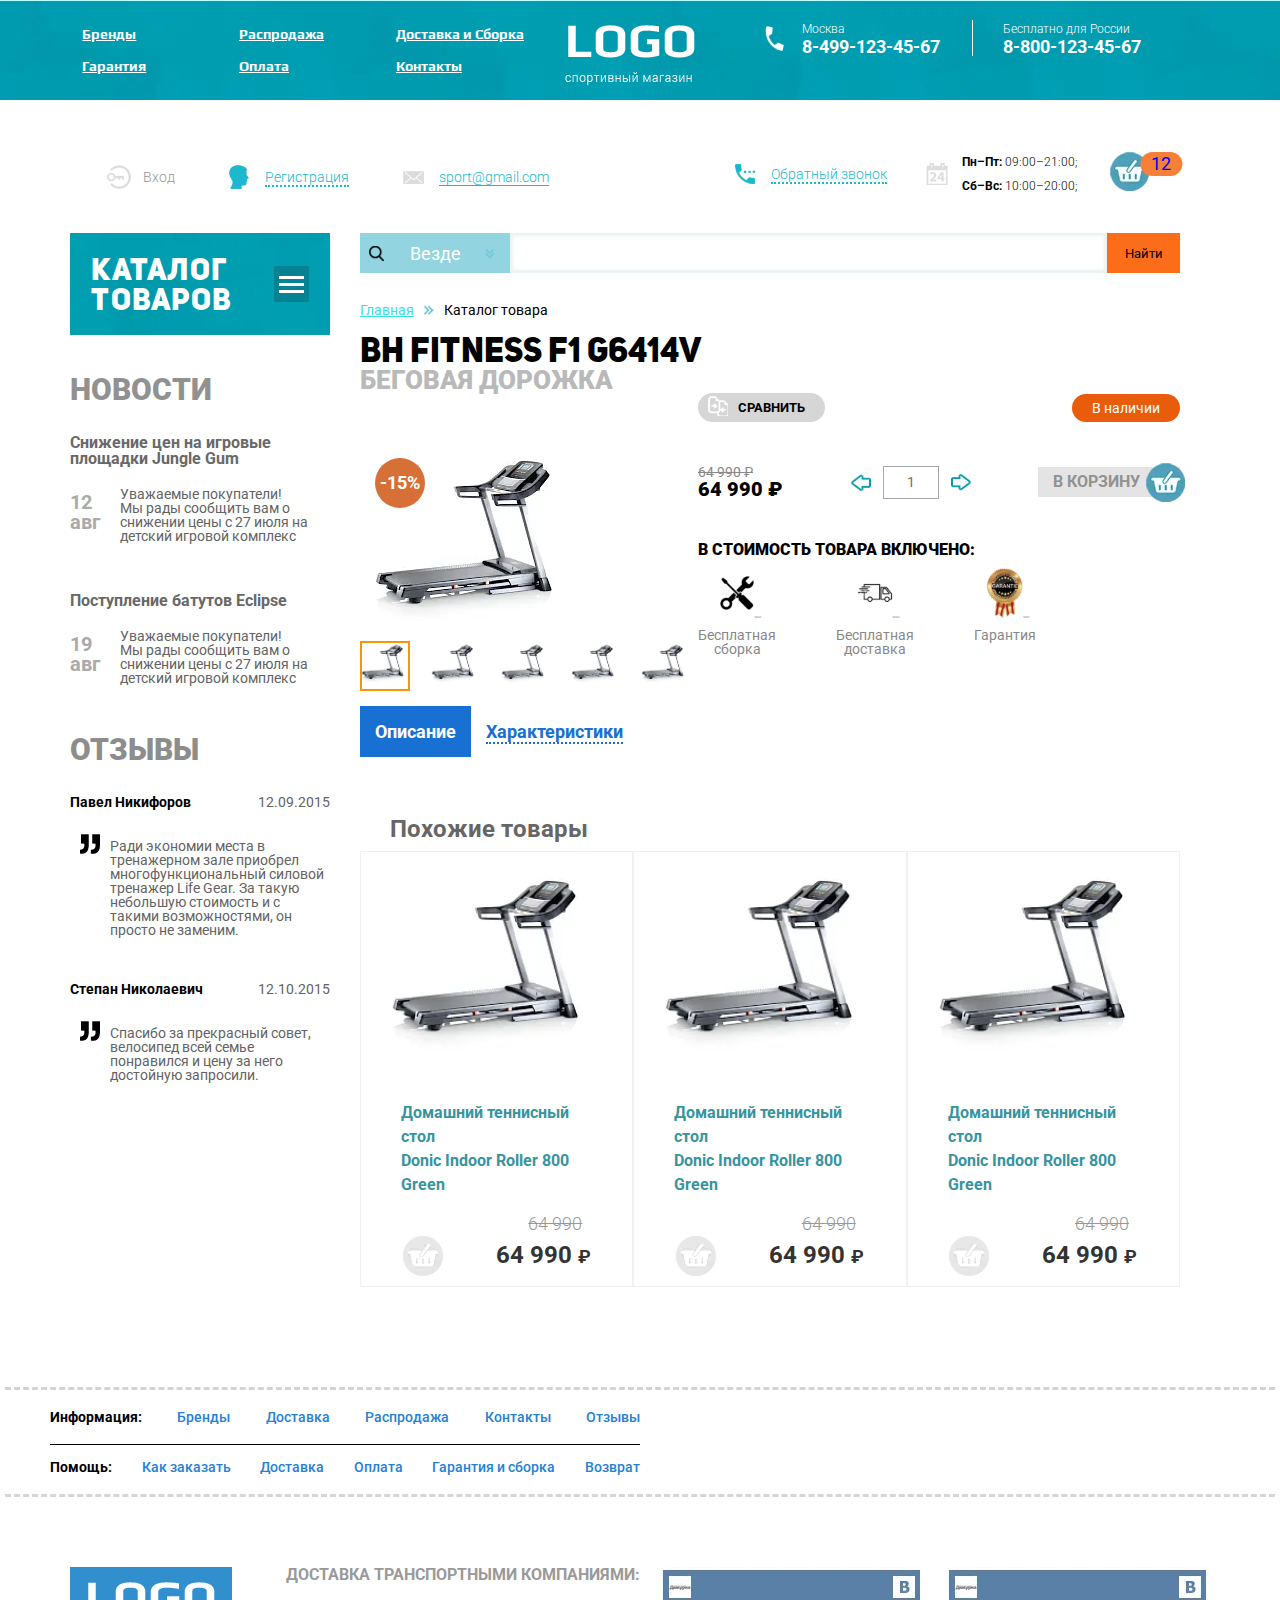
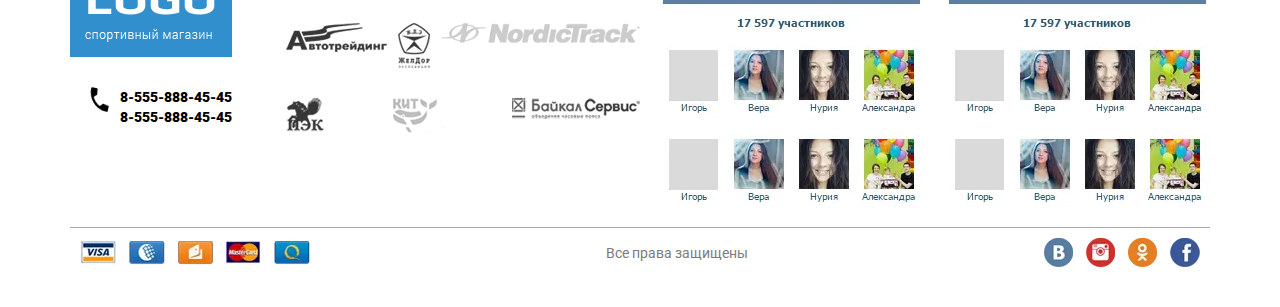
<file: product-item-page.html>
<!DOCTYPE html><html lang="ru"><head>	<title>Catalog</title>	<meta charset="UTF-8">	<meta name="format-detection" content="telephone=no">	<link rel="stylesheet" href="css/style.min.css">	<link rel="shortcut icon" href="favicon.ico">	<!-- <meta name="robots" content="noindex, nofollow"> -->	<!-- <meta name="viewport" content="width=device-width, initial-scale=1.0, maximum-scale=1.0, user-scalable=0"> -->	<meta name="viewport" content="width=device-width, initial-scale=1.0"></head><body>	<div class="wrapper">		<header class="header">	<div class="header__top top-header">		<div class="header__content _container">			<div class="top-header__column">				<div class="top-header__menu header-menu">					<div class="top-header__icon icon-menu">						<span></span>						<span></span>						<span></span>					</div>					<nav class="top-header__menu-body">						<ul class="top-header__list">							<li><a href="#" class="top-header__link"><span>Бренды</span> </a></li>							<li><a href="#" class="top-header__link"><span>Распродажа</span> </a></li>							<li><a href="#" class="top-header__link"><span>Доставка и Сборка</span></a></li>							<li><a href="#" class="top-header__link"><span>Гарантия</span></a></li>							<li><a href="#" class="top-header__link"><span>Оплата</span></a></li>							<li><a href="#" class="top-header__link"><span>Контакты</span></a></li>						</ul>					</nav>				</div>			</div>			<div class="top-header__column">				<a href="index.html" class="top-header__logo"><picture><source srcset="img/icons/logo.webp" type="image/webp"><img src="img/icons/logo.png" alt="#"></picture></a>			</div>			<div class="top-header__column">				<div class="top-header__contacts contacts-header">					<div class="contacts-header__column">						<div class="contacts-header__item contacts-header__item_icon">							<div class="contacts-header  label">Москва</div>							<a href="tel:84991234567" class="contacts-header__phone">8-499-123-45-67</a>						</div>					</div>					<div class="contacts-header__column">						<div class="contacts-header__item contacts-header__item">							<div class="contacts-header  label">Бесплатно для России</div>							<a href="tel:88001234567" class="contacts-header__phone">8-800-123-45-67</a>						</div>					</div>				</div>			</div>		</div>	</div>	<div class="header__bottom bottom-header">		<div class="header__content _container">			<div class="bottom-header__column">				<ul class="bottom-header__register register-header">					<li><a href="#" class="register-header__login"><span>Вход</span></a></li>					<li><a href="#" class="register-header__registration"><span>Регистрация</span></a></li>					<li><a href="mailto:sport@gmail.com" class="register-header__mail"><span>sport@gmail.com</span></a>					</li>				</ul>			</div>			<div class="bottom-header__column">				<div class="bottom-header__connect connect-header">					<div class="connect-header__column">						<a href="#" class="connect-header__call-back"><span>Обратный звонок</span></a>					</div>					<div class="connect-header__column">						<div class="connect-header__schedule">							<p><span>Пн–Пт:</span> 09:00–21:00;</p>							<p><span>Сб–Вс:</span> 10:00–20:00;</p>						</div>					</div>					<div data-da="top-header__logo,1,768.5" class="connect-header__column">						<a href="cart-page.html"  class="connect-header__basket">							<span>12</span>						</a>					</div>				</div>			</div>		</div>	</div></header>		<main class="page">			<div class="main-page _container">												<aside class="main-page__side-menu">					<div class="side-menu__side-menu-box">	<div class="side-menu-box__header">		<div class="side-menu-box__header_title">Каталог товаров</div>		<div class="side-menu-box__header_burger-menu-icon">			<span></span>			<span></span>			<span></span>		</div>	</div>	<div class="side-menu-box__menu-body ">		<ul>			<li class="parent"> Беговые дорожки				<ul class="sub-menu__sub-page">					<div class="sub-menu__sub-page_list">						<a href="#" class="sub-menu__sub-page_link">Всепогодный</a>						<a href="#" class="sub-menu__sub-page_link">Для помещений</a>						<a href="#" class="sub-menu__sub-page_link">Профессиональный</a>						<a href="#" class="sub-menu__sub-page_link">Любительский</a>					</div>					<div class="sub-page__item-content">						<div class="sub-page__item-content_title">Товар дня</div>						<div class="sub-page__item-content_image"><a href="catalogPage.html"><picture><source srcset="img/tenis-table.webp" type="image/webp"><img  class="item-content_buy__image" src="img/tenis-table.png" alt="bucket"></picture></a></div>						<div class="sub-page__item-content_text">Домашний теннисный стол <br> Donic Indoor Roller 800 Green</div>						<div class="sub-page__item-content_oldprice">64 990</div>						<div class="sub-page__item-content_buy">							<a href="#" class="item-content_buy__image"><picture><source srcset="img/icons/g_basket.webp" type="image/webp"><img src="img/icons/g_basket.png" alt="bucket"></picture></a>							<div class="item-content_buy__price">64 990 <span>₽</span> </div>						</div>					</div>				</ul>			</li>			<li class="parent">Беговые дорожки				<ul class="sub-menu__sub-page">					<div class="sub-menu__sub-page_list">						<a href="#" class="sub-menu__sub-page_link">Для помещений</a>						<a href="#" class="sub-menu__sub-page_link">Любительский</a>						<a href="#" class="sub-menu__sub-page_link">Профессиональный</a>						<a href="#" class="sub-menu__sub-page_link">Любительский</a>					</div>					<div class="sub-page__item-content">						<div class="sub-page__item-content_title">Товар дня</div>						<div class="sub-page__item-content_image"><a href="catalogPage.html"><picture><source srcset="img/pic_1.webp" type="image/webp"><img  class="item-content_buy__image" src="img/pic_1.png" alt="bucket"></picture></a></div>						<div class="sub-page__item-content_text">Беговая дорожка <br> Donic Indoor Roller 800 Green</div>						<div class="sub-page__item-content_oldprice">64 990</div>						<div class="sub-page__item-content_buy">							<a href="#" class="item-content_buy__image"><picture><source srcset="img/icons/g_basket.webp" type="image/webp"><img src="img/icons/g_basket.png" alt="bucket"></picture></a>							<div class="item-content_buy__price">64 990 <span>₽</span> </div>						</div>					</div>				</ul>			</li>			<li class="parent">Беговые дорожки				<ul class="sub-menu__sub-page">					<div class="sub-menu__sub-page_list">						<a href="#" class="sub-menu__sub-page_link">Всепогодный</a>						<a href="#" class="sub-menu__sub-page_link">Для помещений</a>						<a href="#" class="sub-menu__sub-page_link">Профессиональный</a>						<a href="#" class="sub-menu__sub-page_link">Любительский</a>					</div>					<div class="sub-page__item-content">						<div class="sub-page__item-content_title">Товар дня</div>						<div class="sub-page__item-content_image"><a href="catalogPage.html"><picture><source srcset="img/tenis-table.webp" type="image/webp"><img  class="item-content_buy__image" src="img/tenis-table.png" alt="bucket"></picture></a></div>						<div class="sub-page__item-content_text">sfhgsdhfghsdhл <br> Donic Indoor Roller 800 Green</div>						<div class="sub-page__item-content_oldprice">64 990</div>						<div class="sub-page__item-content_buy">							<a href="#" class="item-content_buy__image"><picture><source srcset="img/icons/g_basket.webp" type="image/webp"><img src="img/icons/g_basket.png" alt="bucket"></picture></a>							<div class="item-content_buy__price">64 990 <span>₽</span> </div>						</div>					</div>				</ul>			</li>			<li><a href="#">Массажные кресла</a></li>			<li><a href="#">Массажные столы</a></li>			<li><a href="#">Силовые тренажеры</a></li>			<li><a href="#">Батуты</a></li>			<li><a href="#">Детские городки</a></li>			<li><a href="#">Дачная мебель</a></li>			<li><a href="#">Уличные спортивные комплексы</a></li>			<li><a href="#">Аксессуары</a></li>			<li><a href="#">Детские городки</a></li>			<li><a href="#">Дачная мебель</a></li>			<li><a href="#">Уличные спортивные комплексы</a></li>			<li><a href="#">Аксессуары</a></li>		</ul>	</div></div>					<div data-da="adaptive-replace-last,last,992" class="adaptive-replace">						<div class="side-menu__side-menu-news">	<div class="side-menu-news__news-part ">		<a href="#" class="news-part__title">Новости</a>		<div class="news-part__item">			<a href="#" class="news-part__item_title">Снижение цен на игровые площадки Jungle Gum</a>			<div class="news-part__item_body">				<div class="news-part__item_date"> <span class="day">12</span><br><span class="month">авг</span></div>				<div class="news-part__item_text">Уважаемые покупатели! <br>					Мы рады сообщить вам о снижении 					цены с 27 июля на детский игровой 					комплекс</div>			</div>		</div>		<div class="news-part__item">			<a href="#" class="news-part__item_title">Поступление батутов Eclipse</a>			<div class="news-part__item_body">				<div class="news-part__item_date"> <span class="day">19</span><br><span class="month">авг</span></div>				<div class="news-part__item_text">Уважаемые покупатели! <br>					Мы рады сообщить вам о снижении 					цены с 27 июля на детский игровой 					комплекс</div>			</div>		</div>	</div>	<div class="side-menu-news__feedback-part">		<a href="#" class="feedback-part__title">Отзывы</a>		<div class="feedback-part__body">			<div class="feedback-part__name-date">				<div class="feedback-part__name-date_name">Павел Никифоров</div>				<div class="feedback-part__name-date_date">12.09.2015</div></div>			<div class="feedback-part__text">Ради экономии места в тренажерном 				зале приобрел многофункциональный 				силовой тренажер Life Gear. За такую 				небольшую стоимость и с такими 				возможностями, он просто не 				заменим. </div>		</div>		<div class="feedback-part__body">			<div class="feedback-part__name-date ">				<div class="feedback-part__name-date_name">Степан Николаевич</div>				<div class="feedback-part__name-date_date">12.10.2015</div></div>			<div class="feedback-part__text ">Спасибо за прекрасный совет, 				велосипед всей семье понравился 				и цену за него достойную запросили.</div>		</div>	</div></div>					</div>				</aside>				<div class="main-page__content">	<div class="adaptive-replace-catalog-last">			<form action="#" class="page__search search-page">		<div class="search-page__select ">			<div class="search-page__title">Везде</div>			<div class="search-page__categories categories-search ">				<div class="categories-search__row">					<div class="categories-search__column">						<ul class="categories-search__list">							<li>								<label class="categories-search__checkbox">									<input class="categories-search__checkbox-input" type="checkbox">									<span class="categories-search__checkbox-text"><span>Беговые дорожки</span></span>								</label>							</li>							<li>								<label class="categories-search__checkbox">									<input class="categories-search__checkbox-input" type="checkbox">									<span class="categories-search__checkbox-text"><span>Эллиптические											тренажеры</span></span>								</label>							</li>							<li>								<label class="categories-search__checkbox">									<input class="categories-search__checkbox-input" type="checkbox">									<span class="categories-search__checkbox-text"><span>Велотренажеры</span></span>								</label>							</li>							<li>								<label class="categories-search__checkbox">									<input class="categories-search__checkbox-input" type="checkbox">									<span class="categories-search__checkbox-text"><span>Гребные тренажеры</span></span>								</label>							</li>							<li>								<label class="categories-search__checkbox">									<input class="categories-search__checkbox-input" type="checkbox">									<span class="categories-search__checkbox-text"><span>Вибромассажеры</span></span>								</label>							</li>						</ul>					</div>					<div class="categories-search__column">						<ul class="categories-search__list">							<li>								<label class="categories-search__checkbox">									<input class="categories-search__checkbox-input" type="checkbox">									<span class="categories-search__checkbox-text"><span>Беговые дорожки</span></span>								</label>							</li>							<li>								<label class="categories-search__checkbox">									<input class="categories-search__checkbox-input" type="checkbox">									<span class="categories-search__checkbox-text"><span>Эллиптические											тренажеры</span></span>								</label>							</li>							<li>								<label class="categories-search__checkbox">									<input class="categories-search__checkbox-input" type="checkbox">									<span class="categories-search__checkbox-text"><span>Велотренажеры</span></span>								</label>							</li>							<li>								<label class="categories-search__checkbox">									<input class="categories-search__checkbox-input" type="checkbox">									<span class="categories-search__checkbox-text"><span>Гребные тренажеры</span></span>								</label>							</li>							<li>								<label class="categories-search__checkbox">									<input class="categories-search__checkbox-input" type="checkbox">									<span class="categories-search__checkbox-text"><span>Вибромассажеры</span></span>								</label>							</li>						</ul>					</div>					<div class="categories-search__column">						<ul class="categories-search__list">							<li>								<label class="categories-search__checkbox">									<input class="categories-search__checkbox-input" type="checkbox">									<span class="categories-search__checkbox-text"><span>Беговые дорожки</span></span>								</label>							</li>							<li>								<label class="categories-search__checkbox">									<input class="categories-search__checkbox-input" type="checkbox">									<span class="categories-search__checkbox-text"><span>Эллиптические											тренажеры</span></span>								</label>							</li>							<li>								<label class="categories-search__checkbox">									<input class="categories-search__checkbox-input" type="checkbox">									<span class="categories-search__checkbox-text"><span>Велотренажеры</span></span>								</label>							</li>							<li>								<label class="categories-search__checkbox">									<input class="categories-search__checkbox-input" type="checkbox">									<span class="categories-search__checkbox-text"><span>Гребные тренажеры</span></span>								</label>							</li>							<li>								<label class="categories-search__checkbox">									<input class="categories-search__checkbox-input" type="checkbox">									<span class="categories-search__checkbox-text"><span>Вибромассажеры</span></span>								</label>							</li>						</ul>					</div>				</div>			</div>		</div>		<div class="search-page__input">			<input autocomplete="off" type="text" name="form[]" data-error="Ошибка" data-value="">		</div>		<button type="submit" class="search-page__btn">Найти</button>	</form>		<form action="#" class="bread-crumbs breadcrumbs">	<nav class="breadcrumbs">		<ul class="breadcrumbs__list">			<li>				<a href="index.html" class="breadcrumbs__link">Главная</a>			</li>			<li>				<span class="breadcrumbs__item">Каталог товара</span>			</li>		</ul>	</nav></form>		<div class="product-item-info">	<div class="product-item-ID">		<div class="product-item-ID__body">			<h1 class="product-item-ID__title">BH Fitness F1 G6414V </h1>			<h2 class="product-item-ID__subtitle">Беговая дорожка </h2>			<div class="product-item-ID__content product-content">				<div class="product-content__image product-slider-box slider-box">					<div class="product-slider-box__body slider-box__body _swiper ">						<div class="product-slider-box__slide">							<div class="product-slider-box__discount">-15%</div>							<div class="product-slider-box__image">								<picture><source srcset="img/pic_1.webp" type="image/webp"><img src="img/pic_1.png" alt=""></picture>							</div>						</div>						<div class="product-slider-box__slide">							<div class="product-slider-box__image">								<picture><source srcset="img/pic_1.webp" type="image/webp"><img src="img/pic_1.png" alt=""></picture>							</div>						</div>						<div class="product-slider-box__slide">							<div class="product-slider-box__image">								<picture><source srcset="img/pic_1.webp" type="image/webp"><img src="img/pic_1.png" alt=""></picture>							</div>						</div>						<div class="product-slider-box__slide">							<div class="product-slider-box__image">								<picture><source srcset="img/pic_1.webp" type="image/webp"><img src="img/pic_1.png" alt=""></picture>							</div>						</div>						<div class="product-slider-box__slide">							<div class="product-slider-box__image">								<picture><source srcset="img/pic_1.webp" type="image/webp"><img src="img/pic_1.png" alt=""></picture>							</div>						</div>					</div>					<div class="product-slider-box__bulets ">					</div>				</div>				<div class="product-content__purchase-options options-purchase">					<div class="options-purchase__compare">						<button href="#" class="options-purchase__compare_compare-button">Сравнить</button>						<div class="options-purchase__compare_compare-state">В наличии</div>					</div>					<div class="options-purchase__price-busket">						<div class="options-purchase__price-busket_price">							<div class="price__oldprice">64 990 <span>₽</span></div>							<div class="price__price">64 990 <span>₽</span> </div>						</div>						<div class="options-purchase__price-busket_counter quantity">							<div class="quantity__button quantity__button_minus"></div>							<div class="quantity__input">								<input autocomplete="off" min="0"  type="text" name="form[]" value="1">							</div>							<div class="quantity__button quantity__button_plus"></div>						</div>						<a href="#" class="options-purchase__price-busket_busket-button">В корзину</a>					</div>					<div class="options-purchase__service-features">						<div class="options-purchase__service-features_title">							В стоимость товара включено:						</div>						<div class="options-purchase__service-features_icons features__icon">							<div class="features__icon">								<picture><source srcset="img/icons/screwdriver.svg" type="image/webp"><img src="img/icons/screwdriver.svg" alt="feature"></picture>								<h5>Бесплатная <br> сборка</h5>							</div>							<div class="features__icon">								<picture><source srcset="img/icons/delivery.svg" type="image/webp"><img src="img/icons/delivery.svg" alt="feature"></picture>								<h5>Бесплатная <br> доставка</h5>							</div>							<div class="features__icon">								<picture><source srcset="img/icons/garanty.svg" type="image/webp"><img src="img/icons/garanty.svg" alt="feature"></picture>								<h5>Гарантия</h5>							</div>						</div>					</div>				</div>			</div>		</div>		<div class="product-item-ID__details product-info-tabs _tabs">			<div class="product-info-tabs_buttons">				<button class="product-info-tabs_buttons__description _tabs-item _active">					<span>Описание</span>				</button>				<button class="product-info-tabs_buttons__specification _tabs-item">					<span>Характеристики</span>				</button>			</div>			<div class="product-info-tabs__text _tabs-block">				<p>Начав с производства качественных деревянных лыж, во второй половине 90-х Nordic Track расширил					производство,					верно угадав тренд развития спортивного оборудования. С этого момента беговые дорожки Nordic Track					стали					настоящим фетишем как для серьезных спортсменов, так и для любителей фитнеса. Готовитесь ли вы к					восхождению					на горный пик, к сплаву по бурной реке, или просто решили влезть в прошлогодний купальник к					наступающему					лету –					Nordic Track поможет достойно решить задачу подготовки к этим свершениям.				</p>				<p>Гарантия Nordic Track достойна их качества – 24 месяца с даты покупки.</p>				<p>Недостатки <br>					В линейке производителя отсутствуют модели бюджетного уровня. Кредо производителя – не гнаться за					дешевизной, а					предлагать действительно качественный и функциональный товар.</p>				<p>Рекомендации					Мощные топ-модели лучше устанавливать на специальный шумо-виброзащитный коврик, особенно если живете					не на первом этаже. <br> Популярные модели <br> Nordic Track T15 <br> Nordic Track Inline Trainer					x7i</p>			</div>			<div class="product-info-tabs__specifications specifications-table _tabs-block">				<table class="specifications-table">					<tr>						<td>							<div class="specifications-table__label _usage">Использование</div>						</td>						<td>							<div class="specifications-table__value _usage">Профессиональное</div>						</td>					</tr>					<tr>						<td>							<div class="specifications-table__label _type">Тип беговой дорожки</div>						</td>						<td>							<div class="specifications-table__value _type">Электрическая</div>						</td>					</tr>					<tr>						<td>							<div class="specifications-table__label _weight">Макс. вес пользователя(кг)</div>						</td>						<td>							<div class="specifications-table__value _weight">135</div>						</td>					</tr>					<tr>						<td>							<div class="specifications-table__label _speed">Скорость движения(км/ч)</div>						</td>						<td>							<div class="specifications-table__value _speed">22</div>						</td>					</tr>					<tr>						<td>							<div class="specifications-table__label _angle">Угол наклона</div>						</td>						<td>							<div class="specifications-table__value _angle">0-15%</div>						</td>					</tr>					<tr>						<td>							<div class="specifications-table__label _angle-set">Регулировка угла наклона</div>						</td>						<td>							<div class="specifications-table__value _angle-set">Автоматическая</div>						</td>					</tr>					<tr>						<td>							<div class="specifications-table__label _folding">Складывание</div>						</td>						<td>							<div class="specifications-table__value _folding">Есть</div>						</td>					</tr>					<tr>						<td>							<div class="specifications-table__label _eng-power">Постоянная мощность двигателя(л.с.)</div>						</td>						<td>							<div class="specifications-table__value _eng-power">3</div>						</td>					</tr>					<tr>						<td>							<div class="specifications-table__label _console">Консоль</div>						</td>						<td>							<div class="specifications-table__value _console">LCD с голубой пдсветкой</div>						</td>					</tr>					<tr>						<td>							<div class="specifications-table__label _console-val">Показания консоли</div>						</td>						<td>							<div class="specifications-table__value _console-val">Скорость, время, дистанция, пульс, каллории, пройденный путь, угол наклона</div>						</td>					</tr>					<tr>						<td>							<div class="specifications-table__label _puls">Система измерения пульса</div>						</td>						<td>							<div class="specifications-table__value _puls">Дублирующие сенсорные датчики, Polar приемник</div>						</td>					</tr>					<tr>						<td>							<div class="specifications-table__label _progr-quantity">Количество программ тренировки</div>						</td>						<td>							<div class="specifications-table__value _progr-quantity">32</div>						</td>					</tr>					<tr>						<td>							<div class="specifications-table__label _progr-built-in">Встроенных программ</div>						</td>						<td>							<div class="specifications-table__value _progr-built-in">26</div>						</td>					</tr>					<tr>						<td>							<div class="specifications-table__label _progr-users">Пользовательские программы</div>						</td>						<td>							<div class="specifications-table__value _progr-users">4</div>						</td>					</tr>					<tr>						<td>							<div class="specifications-table__label _progr-special">Специальные программные возможности</div>						</td>						<td>							<div class="specifications-table__value _progr-special">Race Track, iFit@ Live</div>						</td>					</tr>					<tr>						<td>							<div class="specifications-table__label _multimedia">Мультимедиа</div>						</td>						<td>							<div class="specifications-table__value _multimedia">Аудиоразьем для iPod, встроенные динамики</div>						</td>					</tr>					<tr>						<td>							<div class="specifications-table__label _transporting">Транспортировочные ролики</div>						</td>						<td>							<div class="specifications-table__value _transporting">Да</div>						</td>					</tr>					<tr>						<td>							<div class="specifications-table__label _run-road">Беговое полотно</div>						</td>						<td>							<div class="specifications-table__value _run-road">Трехслойное, ортопедическое</div>						</td>					</tr>					<tr>						<td>							<div class="specifications-table__label _amortization">Амортизация</div>						</td>						<td>							<div class="specifications-table__value _amortization">QuadFlex</div>						</td>					</tr>					<tr>						<td>							<div class="specifications-table__label _frame">Рама</div>						</td>						<td>							<div class="specifications-table__value _frame">Стальная, высокопрочная</div>						</td>					</tr>				</table>			</div>		</div>	</div></div>		<div class="similar-product">	<div class="similar-product__title">Похожие товары</div>	<div class="similar-product__wraper">		<div class="similar-product__item">			<div class="slide__item">	<div class="sub-page__item-content">		<div class="sub-page__item-content_image">			<picture><source srcset="img/pic_1.webp" type="image/webp"><img class="item-content_buy__image" src="img/pic_1.png" alt="bucket"></picture></div>		<div class="sub-page__item-content_text">Домашний теннисный стол <br> Donic Indoor Roller 800			Green</div>		<div class="sub-page__item-content_oldprice">64 990</div>		<div class="sub-page__item-content_buy">			<a href="#" class="item-content_buy__image">				<picture><source srcset="img/icons/g_basket.webp" type="image/webp"><img src="img/icons/g_basket.png" alt="bucket"></picture></a>			<div class="item-content_buy__price">64 990 <span>₽</span> </div>		</div>	</div>	<div class="slide__item_card-cover">		<h2 class="card-cover__title">BH Fitness F1 G6414v</h2>		<p class="card-cover__subtitle">Беговая дорожка</p>		<p class="card-cover__type">Тип беговой дорожки<br><span>Электрическая</span></p>		<p class="card-cover__speed">Скорость движения<br><span>22</span></p>		<p class="card-cover__folding">Складывание<br><span>Есть</span></p>				<a href="#" class="card-cover__compare">Сравнить</a>			<a href="product-item-page.html"  class="card-cover__busket"></a>		<div class="card-cover__oldprice">64 990</div>		<div class="card-cover__to-buy">			<div class="card-cover__to-buy_state">В наличии</div>			<div class="card-cover__to-buy_price">64 990 <span>₽</span> </div>		</div>	</div></div>		</div>		<div class="similar-product__item">			<div class="slide__item">	<div class="sub-page__item-content">		<div class="sub-page__item-content_image">			<picture><source srcset="img/pic_1.webp" type="image/webp"><img class="item-content_buy__image" src="img/pic_1.png" alt="bucket"></picture></div>		<div class="sub-page__item-content_text">Домашний теннисный стол <br> Donic Indoor Roller 800			Green</div>		<div class="sub-page__item-content_oldprice">64 990</div>		<div class="sub-page__item-content_buy">			<a href="#" class="item-content_buy__image">				<picture><source srcset="img/icons/g_basket.webp" type="image/webp"><img src="img/icons/g_basket.png" alt="bucket"></picture></a>			<div class="item-content_buy__price">64 990 <span>₽</span> </div>		</div>	</div>	<div class="slide__item_card-cover">		<h2 class="card-cover__title">BH Fitness F1 G6414v</h2>		<p class="card-cover__subtitle">Беговая дорожка</p>		<p class="card-cover__type">Тип беговой дорожки<br><span>Электрическая</span></p>		<p class="card-cover__speed">Скорость движения<br><span>22</span></p>		<p class="card-cover__folding">Складывание<br><span>Есть</span></p>				<a href="#" class="card-cover__compare">Сравнить</a>			<a href="product-item-page.html"  class="card-cover__busket"></a>		<div class="card-cover__oldprice">64 990</div>		<div class="card-cover__to-buy">			<div class="card-cover__to-buy_state">В наличии</div>			<div class="card-cover__to-buy_price">64 990 <span>₽</span> </div>		</div>	</div></div>		</div>		<div class="similar-product__item">			<div class="slide__item">	<div class="sub-page__item-content">		<div class="sub-page__item-content_image">			<picture><source srcset="img/pic_1.webp" type="image/webp"><img class="item-content_buy__image" src="img/pic_1.png" alt="bucket"></picture></div>		<div class="sub-page__item-content_text">Домашний теннисный стол <br> Donic Indoor Roller 800			Green</div>		<div class="sub-page__item-content_oldprice">64 990</div>		<div class="sub-page__item-content_buy">			<a href="#" class="item-content_buy__image">				<picture><source srcset="img/icons/g_basket.webp" type="image/webp"><img src="img/icons/g_basket.png" alt="bucket"></picture></a>			<div class="item-content_buy__price">64 990 <span>₽</span> </div>		</div>	</div>	<div class="slide__item_card-cover">		<h2 class="card-cover__title">BH Fitness F1 G6414v</h2>		<p class="card-cover__subtitle">Беговая дорожка</p>		<p class="card-cover__type">Тип беговой дорожки<br><span>Электрическая</span></p>		<p class="card-cover__speed">Скорость движения<br><span>22</span></p>		<p class="card-cover__folding">Складывание<br><span>Есть</span></p>				<a href="#" class="card-cover__compare">Сравнить</a>			<a href="product-item-page.html"  class="card-cover__busket"></a>		<div class="card-cover__oldprice">64 990</div>		<div class="card-cover__to-buy">			<div class="card-cover__to-buy_state">В наличии</div>			<div class="card-cover__to-buy_price">64 990 <span>₽</span> </div>		</div>	</div></div>		</div>	</div></div>	</div></div>			</div>			<div class="page__info-help">	<div class="info-help__wraper  _container">		<div class="page__info-help column-help">			<div class="column-help__row column-help-list">				<ul class="column-help-list_title">Информация:					<li><a href="#" class="help-link">Бренды</a></li>					<li><a href="#" class="help-link">Доставка</a></li>					<li><a href="#" class="help-link">Распродажа</a></li>					<li><a href="#" class="help-link">Контакты</a></li>					<li><a href="#" class="help-link">Отзывы</a></li>				</ul>			</div>			<div class="column-help__row">				<ul class="column-help-list_title column-help-list_title_line">Помощь:					<li><a href="#" class="help-link">Как заказать</a></li>					<li><a href="#" class="help-link">Доставка</a></li>					<li><a href="#" class="help-link">Оплата</a></li>					<li><a href="#" class="help-link">Гарантия и сборка</a></li>					<li><a href="#" class="help-link">Возврат</a></li>				</ul>			</div>		</div>		<div class="page__info-help column-help">			<div class="column-help__image">			</div>		</div>	</div></div>		</main>		<footer class="footer">	<div class="footer__content _container">		<div class="footer__top">			<div class="footer__top footer-column">				<div class="footer-column__subcolumn">					<div class="subcolumn__logo">						<picture><source srcset="img/icons/logo.webp" type="image/webp"><img src="img/icons/logo.png" alt=""></picture>					</div>					<div class="subcolumn__phones">						<a href="tel:+85558884545">8-555-888-45-45</a><br>						<a href="tel:85558884545">8-555-888-45-45</a>					</div>				</div>				<div class="footer-column__subcolumn">					<div class="subcolumn_title">доставка транспортными компаниями:</div>					<div class="subcolumn_row__subrow">						<a href="#"><picture><source srcset="img/icons/transport_1.webp" type="image/webp"><img src="img/icons/transport_1.png" alt=""></picture></a>						<a href="#"><picture><source srcset="img/icons/transport_2.webp" type="image/webp"><img src="img/icons/transport_2.png" alt=""></picture></a>						<a href="#"><picture><source srcset="img/icons/transport_3.webp" type="image/webp"><img src="img/icons/transport_3.png" alt=""></picture></a>					</div>					<div class="subcolumn_row__subrow">						<a href="#"><picture><source srcset="img/icons/transport_8.webp" type="image/webp"><img src="img/icons/transport_8.png" alt=""></picture></a>						<a href="#"><picture><source srcset="img/icons/transport_5.webp" type="image/webp"><img src="img/icons/transport_5.png" alt=""></picture></a>						<a href="#"><picture><source srcset="img/icons/transport_6.webp" type="image/webp"><img src="img/icons/transport_6.png" alt=""></picture></a>					</div>				</div>			</div>			<div class="footer__top footer-column">				<div class="footer-column__item-social">					<picture><source srcset="img/1.webp" type="image/webp"><img src="img/1.png" alt=""></picture>				</div>				<div class="footer-column__item-social footer-column__item-social_hide">					<picture><source srcset="img/1.webp" type="image/webp"><img src="img/1.png" alt=""></picture>				</div>			</div>		</div>		<div class="footer__bottom">			<div class="footer__bottom_bank">				<a href="#"><picture><source srcset="img/icons/viza.webp" type="image/webp"><img src="img/icons/viza.png" alt=""></picture></a>				<a href="#"><picture><source srcset="img/icons/wm.webp" type="image/webp"><img src="img/icons/wm.png" alt=""></picture></a>				<a href="#"><picture><source srcset="img/icons/ym.webp" type="image/webp"><img src="img/icons/ym.png" alt=""></picture></a>				<a href="#"><picture><source srcset="img/icons/mc.webp" type="image/webp"><img src="img/icons/mc.png" alt=""></picture></a>				<a href="#"><picture><source srcset="img/icons/qiwi.webp" type="image/webp"><img src="img/icons/qiwi.png" alt=""></picture></a>			</div>			<div class="footer__bottom_rights">Все права защищены</div>			<div class="footer__bottom_sociallink">				<picture><source srcset="img/icons/vkontakte.webp" type="image/webp"><img src="img/icons/vkontakte.png" alt=""></picture>				<picture><source srcset="img/icons/instagram.webp" type="image/webp"><img src="img/icons/instagram.png" alt=""></picture>				<picture><source srcset="img/icons/odnoklassniki.webp" type="image/webp"><img src="img/icons/odnoklassniki.png" alt=""></picture>				<picture><source srcset="img/icons/facebook.webp" type="image/webp"><img src="img/icons/facebook.png" alt=""></picture>			</div>		</div>	</div></footer>	</div>	 <!-- <script src="https://code.jquery.com/jquery-3.3.1.min.js"></script>  --><script src="js/vendors.min.js"></script><script src="js/app.min.js"></script></body></html>
</file>
<file: css/style.min.css>
@charset "UTF-8";@import url(https://fonts.googleapis.com/css?family=Roboto:300,300italic,regular,italic,500,500italic,700,700italic&display=swap&subset=cyrillic-ext);@font-face{font-family:Play-Bold;font-display:swap;src:url(../fonts/Play-Bold.woff) format("woff"),url(../fonts/Play-Bold.woff2) format("woff2");font-weight:400;font-style:normal}@font-face{font-family:Play-Regular;font-display:swap;src:url(../fonts/Play-Regular.woff) format("woff"),url(../fonts/Play-Regular.woff2) format("woff2");font-weight:400;font-style:normal}@font-face{font-family:uni_sans;font-display:swap;src:url(../fonts/uni_sans_heavy_caps.woff) format("woff"),url(../fonts/uni_sans_heavy_caps.woff2) format("woff2");font-weight:400;font-style:normal}*{padding:0;margin:0;border:0}*,:after,:before{-webkit-box-sizing:border-box;box-sizing:border-box}:active,:focus{outline:0}a:active,a:focus{outline:0}aside,footer,header,nav,section{display:block}body,html{height:100%;min-width:320px}body{line-height:1;font-family:Roboto;-ms-text-size-adjust:100%;-moz-text-size-adjust:100%;-webkit-text-size-adjust:100%}button,input,textarea{font-family:Roboto}input::-ms-clear{display:none}button{cursor:pointer}button::-moz-focus-inner{padding:0;border:0}a,a:visited{text-decoration:none}a:hover{text-decoration:none}ul li{list-style:none}img{vertical-align:top}h1,h2,h3,h4,h5,h6{font-weight:inherit;font-size:inherit}body{color:#000;font-size:14px}body._lock{overflow:hidden}.wrapper{width:100%;min-height:100%;overflow:hidden;display:-webkit-box;display:-ms-flexbox;display:flex;-webkit-box-orient:vertical;-webkit-box-direction:normal;-ms-flex-direction:column;flex-direction:column;position:relative}._container{max-width:1180px;margin:0 auto;padding:0 20px;display:-webkit-box;display:-ms-flexbox;display:flex}.btn{display:-webkit-inline-box;display:-ms-inline-flexbox;display:inline-flex;padding:0 0}.btn._fw{width:100%}.select{position:relative}.select__item{position:relative}.select__title{color:#000;border:1px solid #d9d9d9;background-color:#fff;cursor:pointer;border-radius:4px}.select__value{display:-webkit-box;display:-ms-flexbox;display:flex;font-size:14px;height:30px;color:#218fd8;padding:0 15px;-webkit-box-align:center;-ms-flex-align:center;align-items:center;-webkit-box-pack:justify;-ms-flex-pack:justify;justify-content:space-between;-webkit-box-orient:horizontal;-webkit-box-direction:reverse;-ms-flex-direction:row-reverse;flex-direction:row-reverse}.select__value span{height:1em;overflow:hidden;display:-webkit-box;-webkit-line-clamp:1;-webkit-box-orient:vertical}.select__value:before{content:"";display:inline-block;-webkit-transition:all .3s ease 0s;-o-transition:all .3s ease 0s;transition:all .3s ease 0s;width:11px;height:7px;margin-left:10px;background:url(../img/icons/select.svg) center/100% no-repeat}.select__input{width:100%;background-color:transparent;height:100%}.select .show{max-width:none}.select__options{color:#000;display:none;position:absolute;top:29px;border-radius:0 0 4px 4px;min-width:100%;left:0;background-color:#fff;border-top:0;border:1px solid #d9d9d9;border-top:0;font-size:14px;padding:10px 0 5px 0}.select__option{cursor:pointer;padding:5px 15px;margin:0}.select._active{z-index:5}.select._active .select__value:before{-webkit-transform:rotate(-180deg);-ms-transform:rotate(-180deg);transform:rotate(-180deg)}.select._active .select__options{display:block}input[type=email],input[type=tel],input[type=text],textarea{-webkit-appearance:none;-moz-appearance:none;appearance:none}.input{border-radius:0!important;width:100%;display:block;padding:0 20px}textarea.input{resize:none;padding:0 0}.checkbox{position:relative;padding-left:25px}.checkbox input[type=checkbox]{display:none}.checkbox label:after{content:"";display:block;height:14px;width:14px;outline:1px solid #939598;position:absolute;top:0;left:0;color:#3481e7}.checkbox input[type=checkbox]:checked+label:after{outline:1px solid #13438a;border:2px solid #fff;width:14px;height:14px;background-color:#6dacdf}.checkbox input[type=checkbox]:checked+label{color:#3481e7}.options{display:-webkit-box;display:-ms-flexbox;display:flex;-webkit-box-orient:vertical;-webkit-box-direction:normal;-ms-flex-direction:column;flex-direction:column;-webkit-box-align:start;-ms-flex-align:start;align-items:flex-start}.options__item{position:relative;cursor:pointer}.options__input{position:absolute;width:0;height:0;opacity:0;left:0;top:0;visibility:hidden}.options__input:checked+.options__text:after{-webkit-transform:scale(1);-ms-transform:scale(1);transform:scale(1)}.options__text{display:-webkit-inline-box;display:-ms-inline-flexbox;display:inline-flex;-webkit-box-align:center;-ms-flex-align:center;align-items:center;position:relative;font-size:16px;color:#fff;letter-spacing:-.3px;line-height:calc(20 / 16)}.options__text:before{content:"";-ms-flex-item-align:start;align-self:flex-start;margin:0 14px 0 0;-webkit-box-flex:0;-ms-flex:0 0 20px;flex:0 0 20px;left:0;top:0;border-radius:50%;width:20px;height:18px;background:#fff;border:1px solid #a7a9ac}.options__text:after{content:"";-webkit-transition:all .3s ease 0s;-o-transition:all .3s ease 0s;transition:all .3s ease 0s;-webkit-transform:scale(0);-ms-transform:scale(0);transform:scale(0);width:10px;height:10px;border-radius:50%;background-color:#77243a;position:absolute;left:5px;top:4px}.rating-block{display:table;font-size:0}.rating{display:inline-block;position:relative;vertical-align:middle}.rating.edit .star{cursor:pointer}.rating .star{width:17px;height:14px;display:inline-block;position:relative;z-index:3}.rating__line{position:absolute;width:85px;height:14px;top:0;left:0;background:url(../img/icons/bg_rating.svg) 0 0 no-repeat;z-index:1;background-size:85px 100%}.rating__activeline{position:absolute;width:0;height:14px;top:0;left:0;background:url(../img/icons/bg_rating_active.svg) 0 0 no-repeat;z-index:2;background-size:85px 100%}.rating__value{display:inline-block;color:#1b3139;font-size:14px;line-height:13px;vertical-align:middle}.quantity{width:120px;height:40px;display:-webkit-box;display:-ms-flexbox;display:flex;-webkit-box-align:center;-ms-flex-align:center;align-items:center}.quantity__button{-webkit-box-flex:0;-ms-flex:0 0 20px;flex:0 0 20px;position:relative;cursor:pointer;background:url(../img/icons/left.png) 0 0/100% no-repeat;width:20px;height:17px}.quantity__button:hover{background:url(../img/icons/right.png) 0 0/100% no-repeat;-webkit-transform:rotate(180deg);-ms-transform:rotate(180deg);transform:rotate(180deg)}.quantity__button_plus{-webkit-transform:rotate(180deg);-ms-transform:rotate(180deg);transform:rotate(180deg)}.quantity__button_plus:hover{background:url(../img/icons/right.png) 0 0/100% no-repeat;-webkit-transform:rotate(0);-ms-transform:rotate(0);transform:rotate(0)}.quantity__input{-webkit-box-flex:1;-ms-flex:1 1 auto;flex:1 1 auto;padding:0 12px;height:33px}.quantity__input input{height:100%;width:100%;color:#6e6e6e;font-size:14px;text-align:center;border:1px solid #a8a8a8}.row:after{display:block;content:"";clear:both}.rub:after{content:"₽"}ol.counter{list-style-type:none;counter-reset:item}ol.counter li{position:relative;padding:0 0 0 45px}ol.counter li:before{counter-increment:item;content:counter(item);position:absolute;left:0;top:0;color:#818181;font-size:14px;font-weight:700;text-align:center;line-height:26px;border-radius:50%;width:28px;height:28px;border:1px solid #4274bb}.ellipsis{display:block;overflow:hidden;width:100%;white-space:nowrap;-o-text-overflow:ellipsis;text-overflow:ellipsis}.es{overflow:hidden;white-space:nowrap;-o-text-overflow:ellipsis;text-overflow:ellipsis}.table{display:table;font-size:0;width:100%}.trow{display:table-row}.cell{display:table-cell}.cell.full{width:100%}._ibg{position:relative}._ibg img{position:absolute;width:100%;height:100%;top:0;left:0;-o-object-fit:cover;object-fit:cover}body.ie ._ibg{background-position:center;background-size:cover;background-repeat:no-repeat}body.ie ._ibg img{width:0;height:0;opacity:0;visibility:hidden}.video{position:relative;overflow:hidden;height:0;padding-bottom:56.25%}.video embed,.video iframe,.video object,.video video{position:absolute;top:0;left:0;width:100%;height:100%}.videobg embed,.videobg iframe,.videobg object,.videobg video{position:fixed;top:50%;left:50%;min-width:100%;min-height:100%;width:auto;height:auto;z-index:-100;-webkit-transform:translateX(-50%) translateY(-50%);-ms-transform:translateX(-50%) translateY(-50%);transform:translateX(-50%) translateY(-50%);background-size:cover}.moretext{overflow:hidden}.moretext__more{cursor:pointer}.moretext__more span{font-style:normal}.moretext__more span:first-child{display:block}.moretext__more span:last-child{display:none}.moretext__more.active span{font-style:normal}.moretext__more.active span:first-child{display:none}.moretext__more.active span:last-child{display:block}#map{background:url(../img/icons/loading.gif) center/50px no-repeat}._swiper{overflow:hidden}._swiper>div{width:100%;height:100%;-webkit-box-sizing:content-box;box-sizing:content-box;display:-webkit-box;display:-ms-flexbox;display:flex;position:relative}._swiper.swiper-container-autoheight>div{-webkit-box-align:start;-ms-flex-align:start;align-items:flex-start}.swiper-container-initialized .swiper-slide{-ms-flex-negative:0;flex-shrink:0}.swiper-container-android .swiper-slide,.swiper-container-android .swiper-wrapper{-webkit-transform:translate3d(0,0,0);transform:translate3d(0,0,0)}.swiper-button-lock{display:none!important}.slick-slider{position:relative}.slick-slider .slick-list,.slick-slider .slick-track{-webkit-transform:translate3d(0,0,0);-ms-transform:translate3d(0,0,0);transform:translate3d(0,0,0)}.slick-slider .slick-list{position:relative;overflow:hidden;width:100%}.slick-slider .slick-track{position:relative;width:100%;display:-webkit-box;display:-ms-flexbox;display:flex}.slick-slider .slick-slide{position:relative}.tab__item{display:none}.tab__item.active{display:block}._tabs-block{display:none}._tabs-block._active{display:block}.mirror{-webkit-transform:scale(-1,1);-ms-transform:scale(-1,1);transform:scale(-1,1)}.nicescroll-rails{z-index:1000!important}.gm-style-iw-t{opacity:0}.baloon{opacity:1;right:-7px!important;bottom:80px!important}.baloon button{display:none!important}.baloon:after{display:none!important}.baloon-style{display:none}.baloon-content.gm-style-iw{opacity:1;border-radius:0!important;max-width:300px!important;padding:0!important;left:0!important;width:100%!important;overflow:visible!important}.baloon-content.gm-style-iw>.gm-style-iw-d{overflow:hidden!important;max-width:none!important}.baloon-content.gm-style-iw:after{display:none!important}.baloon-close{top:18px!important}._custom-scroll{position:fixed;right:0;top:0;width:3px;height:100%;z-index:1000}._custom-scroll__line{background-color:rgba(0,0,0,.5);border-radius:3px 0 0 3px;position:relative;left:0;top:0;width:100%}.pagging{display:-webkit-box;display:-ms-flexbox;display:flex;-webkit-box-align:center;-ms-flex-align:center;align-items:center;-webkit-box-pack:center;-ms-flex-pack:center;justify-content:center}.pagging__arrow_left{width:32px;height:29px;background:url(../img/icons/left.png) 0 0/100% no-repeat;-webkit-transform:rotate(0);-ms-transform:rotate(0);transform:rotate(0)}.pagging__arrow_left:hover{background:url(../img/icons/right.png) 0 0/100% no-repeat;-webkit-transform:rotate(180deg);-ms-transform:rotate(180deg);transform:rotate(180deg)}.pagging__arrow_right{width:32px;height:29px;background:url(../img/icons/left.png) 0 0/100% no-repeat;-webkit-transform:rotate(180deg);-ms-transform:rotate(180deg);transform:rotate(180deg)}.pagging__arrow_right:hover{background:url(../img/icons/right.png) 0 0/100% no-repeat;-webkit-transform:rotate(0);-ms-transform:rotate(0);transform:rotate(0)}.pagging__list{display:-webkit-box;display:-ms-flexbox;display:flex;margin:0 25px}.swiper-pagination-bullet{font-weight:700;font-size:16px;width:33px;height:33px;display:-webkit-box;display:-ms-flexbox;display:flex;-webkit-box-pack:center;-ms-flex-pack:center;justify-content:center;-webkit-box-align:center;-ms-flex-align:center;align-items:center;border-radius:50%;cursor:pointer}.swiper-pagination-bullet-active{background:#f0940a}.header{margin-bottom:35px}.header__top{position:fixed;width:100%;height:100px;z-index:20;background:url(../img/icons/header.png) top no-repeat}.header__content{display:-webkit-box;display:-ms-flexbox;display:flex}.header__bottom{margin-top:150px}.top-header__column{-webkit-box-flex:0;-ms-flex:0 1 50%;flex:0 1 50%;padding:20px 0 0 0}.top-header__column:nth-child(2){-webkit-box-flex:0;-ms-flex:0 0 190px;flex:0 0 190px;padding-top:25px;text-align:center;-ms-flex-item-align:start;align-self:flex-start}.top-header__menu-body{position:relative}.top-header__list{display:-webkit-box;display:-ms-flexbox;display:flex;-ms-flex-wrap:wrap;flex-wrap:wrap;-webkit-box-pack:center;-ms-flex-pack:center;justify-content:center}.top-header__list li{-webkit-box-flex:0;-ms-flex:0 1 33%;flex:0 1 33%}.top-header__link{color:#fff;font-family:Play-Bold;font-size:14px;font-weight:700;line-height:18px;text-decoration:underline;padding:6px 10px;margin:0 0 5px 0;height:27px;display:-webkit-inline-box;display:-ms-inline-flexbox;display:inline-flex;-webkit-box-pack:start;-ms-flex-pack:start;justify-content:start;-webkit-box-align:center;-ms-flex-align:center;align-items:center;position:relative}.top-header__logo{position:relative;z-index:25;margin-left:-20px}.top-header__contacts{display:-webkit-box;display:-ms-flexbox;display:flex}.icon-menu{display:none}.contacts-header__column{-webkit-box-flex:0;-ms-flex:0 1 50%;flex:0 1 50%;border-right:1px solid #fff;margin-left:30px}.contacts-header__column:last-child{border:0}.contacts-header__item{position:relative}.contacts-header__item_icon{position:absolute;background:url(../img/icons/phone_1.png) left no-repeat;padding:0 0 0 37px}.contacts-header__phone{color:#fff;font-family:Roboto;font-size:18px;font-weight:700;line-height:18px;text-transform:uppercase;white-space:nowrap}.label{color:#fff;font-family:Roboto;font-size:12px;font-weight:300;line-height:18px}.bottom-header__column{-webkit-box-flex:0;-ms-flex:0 1 50%;flex:0 1 50%}.bottom-header__register{display:-webkit-box;display:-ms-flexbox;display:flex;-webkit-box-pack:center;-ms-flex-pack:center;justify-content:center}.register-header{padding:15px 0 0 0}.register-header li{margin:0 4.23729vw 0 0}.register-header__login{color:#999;font-family:Roboto;font-size:14px;font-weight:300;line-height:24px;display:inline-block;background:url(../img/icons/key.png) left no-repeat;padding:0 0 0 36px}.register-header__registration{color:#1ab9ce;font-family:Roboto;font-size:14px;font-weight:300;line-height:18px;line-height:24px;display:inline-block;background:url(../img/icons/person.png) left no-repeat;padding:0 0 0 36px}.register-header__registration span{border-bottom:2px dotted}.register-header__mail{color:#1ab9ce;font-family:Roboto;font-size:14px;font-weight:300;line-height:18px;line-height:24px;display:inline-block;background:url(../img/icons/mail.png) left no-repeat;padding:0 0 0 36px}.register-header__mail span{border-bottom:1px solid}.connect-header{display:-webkit-box;display:-ms-flexbox;display:flex;-webkit-box-pack:center;-ms-flex-pack:center;justify-content:center;-webkit-box-align:center;-ms-flex-align:center;align-items:center}.connect-header__column{-webkit-box-flex:0;-ms-flex:0 1 33.333%;flex:0 1 33.333%;text-align:end}.connect-header__column:last-child{-webkit-box-flex:0;-ms-flex:0 0 76px;flex:0 0 76px}.connect-header__call-back{color:#1ab9ce;font-family:Roboto;font-size:14px;font-weight:300;line-height:18px;line-height:24px;display:inline-block;background:url(../img/icons/phone_2.png) left no-repeat;padding:0 0 0 36px}.connect-header__call-back span{border-bottom:2px dotted}.connect-header__schedule{font-family:Roboto;font-size:12px;font-weight:300;line-height:18px;line-height:24px;display:inline-block;background:url(../img/icons/calendar.png) left center no-repeat;padding:0 0 0 36px}.connect-header__schedule span{font-family:Roboto;font-size:12px;font-weight:700;line-height:18px}.connect-header__basket{display:inline-block;width:43px;height:43px;background:url(../img/icons/bucket.png) no-repeat;position:relative}.connect-header__basket span{position:absolute;font-size:18px;right:0;padding:3px 11px;border-radius:25px;background-color:#f68038;text-align:center;-webkit-transform:translate(70%,0);-ms-transform:translate(70%,0);transform:translate(70%,0)}.footer__content{display:block;margin-bottom:30px}.footer__top{display:-webkit-box;display:-ms-flexbox;display:flex;-webkit-box-pack:justify;-ms-flex-pack:justify;justify-content:space-between;padding:10px 0}.footer__bottom{display:-webkit-box;display:-ms-flexbox;display:flex;-webkit-box-pack:justify;-ms-flex-pack:justify;justify-content:space-between;-webkit-box-align:center;-ms-flex-align:center;align-items:center;border-top:1px solid #acacac;padding:10px}.footer__bottom_bank img{margin-right:10px}.footer__bottom_rights{color:#7c7c7c}.footer__bottom_sociallink img{margin-left:10px}.footer-column{-webkit-box-flex:0;-ms-flex:0 0 50%;flex:0 0 50%;display:-webkit-box;display:-ms-flexbox;display:flex;-webkit-box-pack:justify;-ms-flex-pack:justify;justify-content:space-between}.footer-column__subcolumn{display:block}.subcolumn_title{font-size:16px;font-weight:700;text-transform:uppercase;color:#999;text-align:center;margin-bottom:40px}.subcolumn__logo{padding:15px;background-color:#328fce;margin-bottom:30px}.subcolumn__phones{font-weight:900;position:relative;margin-left:50px;line-height:20px;cursor:pointer}.subcolumn__phones a{color:#000}.subcolumn__phones::before{content:"";position:absolute;width:50px;height:50px;top:0;left:-30px;background:url(../img/icons/phone_3.png) 0 0 no-repeat}.subcolumn_row__subrow{margin-bottom:30px;display:-webkit-box;display:-ms-flexbox;display:flex;-webkit-box-pack:justify;-ms-flex-pack:justify;justify-content:space-between}.side-menu__side-menu-news{width:100%;height:100%;margin-top:40px;display:block}.side-menu-news__news-part{display:block;margin-bottom:30px}.side-menu-news__feedback-part{display:block}.news-part__title{color:#919191;font-size:30px;font-weight:900;text-transform:uppercase}.news-part__title:hover{color:#3e9fee}.news-part__item{margin-top:30px;margin-bottom:50px}.news-part__item_title{color:#686868;margin-bottom:15px;font-size:16px;font-weight:700}.news-part__item_title:hover{color:#e47419}.news-part__item_body{margin-top:20px;display:-webkit-box;display:-ms-flexbox;display:flex}.news-part__item_date{-webkit-box-flex:0;-ms-flex:0 0 50px;flex:0 0 50px;padding:5px 0;display:block;color:#aaa;font-size:20px;font-weight:700}.news-part__item_text{color:#636363;font-size:14px;font-weight:400}.feedback-part__title{color:#8d8d8d;font-size:30px;font-weight:900;text-transform:uppercase;margin-bottom:35px}.feedback-part__title:hover{color:#3e9fee}.feedback-part__body{display:block;margin-top:30px;margin-bottom:30px}.feedback-part__name-date{margin-bottom:15px;font-size:14px;display:-webkit-box;display:-ms-flexbox;display:flex;-webkit-box-pack:justify;-ms-flex-pack:justify;justify-content:space-between}.feedback-part__name-date_name{font-weight:700}.feedback-part__name-date_name:hover{color:#2690d6}.feedback-part__name-date_date{color:#636363;font-weight:400}.feedback-part__name-date_date:hover{color:#2690d6}.feedback-part__text{color:#636363;font-size:14px;font-weight:400;padding:15px 0 15px 40px;position:relative}.feedback-part__text:hover{background-color:#2690d6;color:#fff}.feedback-part__text::after{content:"";position:absolute;top:10px;left:10px;width:20px;height:20px;background:url(../img/icons/quotes.png) 0 0 no-repeat}.main-page{margin-bottom:100px}.main-page__side-menu{-webkit-box-flex:0;-ms-flex:0 0 260px;flex:0 0 260px;position:relative;z-index:10}.main-page__content{-webkit-box-flex:1;-ms-flex:1 1 auto;flex:1 1 auto;padding:0 30px 0 30px;min-width:0}.side-menu__side-menu-box{background-image:url(../img/side-menu.png);background-size:cover;overflow:hidden}.side-menu-box__header{display:-webkit-box;display:-ms-flexbox;display:flex;-webkit-box-align:center;-ms-flex-align:center;align-items:center;-webkit-box-pack:justify;-ms-flex-pack:justify;justify-content:space-between;padding:21px}.side-menu-box__header_title{color:#fff;font-family:uni_sans;font-size:30px;font-weight:400;text-transform:uppercase;letter-spacing:.75px;max-width:140px}.side-menu-box__header_burger-menu-icon{background-color:#068292;-webkit-box-flex:0;-ms-flex:0 0 35px;flex:0 0 35px;height:36px;position:relative;cursor:pointer;display:block;z-index:15}.side-menu-box__header_burger-menu-icon span{-webkit-transition:all .3s ease 0s;-o-transition:all .3s ease 0s;transition:all .3s ease 0s;top:calc(50% - 1px);left:0;position:absolute;width:70%;height:3px;background-color:#fff;margin:0 5px}.side-menu-box__header_burger-menu-icon span:first-child{top:10px}.side-menu-box__header_burger-menu-icon span:last-child{top:auto;bottom:9px}.side-menu-box__header_burger-menu-icon._active span{-webkit-transform:scale(0);-ms-transform:scale(0);transform:scale(0)}.side-menu-box__header_burger-menu-icon._active span:first-child{-webkit-transform:rotate(-45deg);-ms-transform:rotate(-45deg);transform:rotate(-45deg);top:calc(50% - 1px)}.side-menu-box__header_burger-menu-icon._active span:last-child{-webkit-transform:rotate(45deg);-ms-transform:rotate(45deg);transform:rotate(45deg);bottom:calc(50% - 1px)}.side-menu-box__menu-body{display:none}.side-menu-box__menu-body li{color:#fff;font-family:Roboto;font-size:12px;font-weight:300;letter-spacing:.3px;line-height:20px;padding:12px 20px;display:block;cursor:pointer}.side-menu-box__menu-body li.parent{background:url(../img/icons/small-arroe-right.png) right 20px bottom 50% no-repeat}.side-menu-box__menu-body li.parent:hover{background-color:#098494}.side-menu-box__menu-body li>a{color:#fff;font-family:Roboto;font-size:12px;font-weight:300;letter-spacing:.3px;line-height:20px}.side-menu-box__menu-body li ul{position:absolute;width:100%;height:100%;top:0;left:0;z-index:-1;opacity:0}.side-menu-box__menu-body li:hover{background-color:#098494}.side-menu-box__menu-body li:hover>ul{left:100%;opacity:1;-webkit-transition:.5s ease;-o-transition:.5s ease;transition:.5s ease;cursor:pointer}.side-menu-box__menu-body._active{display:block;-webkit-transition:.5s ease;-o-transition:.5s ease;transition:.5s ease}.sub-menu__sub-page{position:absolute;z-index:1;width:100%;height:100%;top:0;left:-100%;background-color:#fff;border:1px solid #098494}.sub-menu__sub-page_list{padding:15px 0;border-bottom:1px solid #b7babb}.sub-menu__sub-page_link{padding-left:40px;display:block;color:#1ab9ce;font-family:Roboto;font-size:12px;font-weight:300;line-height:36px}.sub-page__item-content{display:block;padding:10px 15px}.sub-page__item-content_title{width:105px;height:21px;margin:11px 0 10px 23px;background-color:#fd8424;color:#fff;border-radius:20px;text-align:center;font-family:"Roboto - Black";font-size:14px;font-weight:400;line-height:24px;text-transform:uppercase}.sub-page__item-content_image img{width:100%}.sub-page__item-content_text{color:#36949f;font-family:Roboto;font-size:16px;font-weight:700;line-height:24px;margin:15px 25px}.sub-page__item-content_oldprice{margin-right:35px;text-align:right;color:#999;font-family:Roboto;font-size:18px;font-weight:300;line-height:24px;text-decoration:line-through}.sub-page__item-content_buy{display:-webkit-box;display:-ms-flexbox;display:flex;-ms-flex-pack:distribute;justify-content:space-around;-webkit-box-align:center;-ms-flex-align:center;align-items:center}.item-content_buy__price{color:#333;font-family:Roboto;font-size:24px;font-weight:700;line-height:24px}.item-content_buy__price span{font-size:18px}.page__search{width:100%;height:40px}.search-page{display:-webkit-box;display:-ms-flexbox;display:flex;-webkit-box-flex:0;-ms-flex:0 1 33.333%;flex:0 1 33.333%;-webkit-box-pack:justify;-ms-flex-pack:justify;justify-content:space-between;-webkit-box-align:center;-ms-flex-align:center;align-items:center;position:relative;margin-bottom:30px}.search-page__select{display:block;background-color:#92d4df}.search-page__title{min-width:150px;height:40px;padding:10px 10px;font-family:Roboto;color:#fff;font-size:18px;font-weight:400;line-height:22px;text-align:center;position:relative;background:url(../img/icons/gooogle.svg) left 9px bottom 50% no-repeat;cursor:pointer}.search-page__title::after{content:"";position:absolute;width:10px;height:10px;top:40%;right:10%;background:url(../img/icons/small-arrow-down.png) 0 0 no-repeat;-webkit-transition:.5s;-o-transition:.5s;transition:.5s}.search-page__title._active::after{-webkit-transform:rotate(180deg);-ms-transform:rotate(180deg);transform:rotate(180deg)}.search-page__title:hover{background-color:#a2f4ff}.search-page__btn{height:40px;width:100px;background:#fc6d1a}.search-page__btn:hover{z-index:15;background:#fd8641}.search-page__input{height:40px;width:100%}.search-page__input input{height:100%;width:100%;-webkit-box-shadow:0 0 3px 3px #eaf2f3 inset;box-shadow:0 0 3px 3px #eaf2f3 inset;padding:10px}.categories-search{position:absolute;min-width:100%;border:1px solid #098494;border-bottom:5px solid #ec7411;display:none;z-index:10;background-color:#fff}.categories-search__row{display:-webkit-box;display:-ms-flexbox;display:flex}.categories-search__column{-webkit-box-flex:0;-ms-flex:0 0 33%;flex:0 0 33%}.categories-search li{padding:10px 0}.categories-search li:hover{color:#000;background:#71c7d3}.categories-search__checkbox{padding:10px 20px}.categories-search__checkbox-input{visibility:hidden}.categories-search__checkbox-input:checked+.categories-search__checkbox-text{color:#ec7411;font-size:16px;font-weight:700}.categories-search__checkbox-text{cursor:pointer;color:#616161;font-family:Roboto;font-size:14px;font-weight:400;line-height:22px}.page__slider{margin-bottom:50px}.slider-box{position:relative}.slider-box__slide{position:relative}.slider-box__content{width:100%;height:100%;z-index:5;position:relative}.slider-box__image{padding:0 0 58% 0;position:relative;overflow:hidden}.slider-box__image img{width:100%;height:100%;position:absolute;top:0;left:0;-o-object-fit:cover;object-fit:cover}.slider-box__bulets{display:-webkit-box;display:-ms-flexbox;display:flex;-webkit-box-pack:center;-ms-flex-pack:center;justify-content:center;-webkit-box-align:center;-ms-flex-align:center;align-items:center;position:absolute;top:93%;left:30%;counter-reset:item}.slider-box__bulets .swiper-pagination-bullet{width:50px;height:50px;border:2px solid #fff;border-radius:50%;margin-right:20px;background-size:cover;background-repeat:no-repeat;background-position:center;position:relative;overflow:hidden;cursor:pointer}.slider-box__bulets .swiper-pagination-bullet::after{opacity:0;content:counter(item);counter-increment:item;position:absolute;top:0;left:0;width:100%;height:100%;display:-webkit-box;display:-ms-flexbox;display:flex;-webkit-box-pack:center;-ms-flex-pack:center;justify-content:center;-webkit-box-align:center;-ms-flex-align:center;align-items:center;background:#f7772e}.slider-box__bulets .swiper-pagination-bullet-active::after{-webkit-transition:.3s;-o-transition:.3s;transition:.3s;opacity:1}.slider-box__bulet{width:50px;height:50px}.content-slider-box__title{position:absolute;left:30px;top:30px;font-size:48px;font-weight:900;text-transform:uppercase}.content-slider-box__subtitle{text-transform:uppercase;position:absolute;left:50px;top:180px;font-size:18px;font-weight:700;line-height:28px}.content-slider-box__info{position:absolute;text-align:center;left:40%;top:290px;color:#fff;font-weight:500;font-size:24px}.content-slider-box__info a{color:#fff;font-size:16px;border:2px solid #fff;border-radius:20px;padding:2px 25px;text-transform:uppercase;position:relative}.content-slider-box__info a::after{content:"";position:absolute;width:10px;height:10px;top:28%;right:5%;background:url(../img/icons/small-arrow-down.png) 0 0 no-repeat;-webkit-transform:rotate(-90deg);-ms-transform:rotate(-90deg);transform:rotate(-90deg)}.slide__content_titlespan{color:#f88542}.slide__content_subtitleYellow{color:#f88542;font-size:22px;font-weight:700}.slide__content_subtitleGreyBG{color:#fff;font-size:20px;padding:3px 10px;background-color:#b8b8b8;font-weight:700}.slide__content_subtitleGrey{color:#b8b8b8}.slider-product__title{display:-webkit-box;display:-ms-flexbox;display:flex;-webkit-box-pack:justify;-ms-flex-pack:justify;justify-content:space-between}.slider-product__title_text{font-size:30px;font-weight:700;color:#555;margin-bottom:20px}.slider-product__title_navigation{display:-webkit-box;display:-ms-flexbox;display:flex;-webkit-box-align:center;-ms-flex-align:center;align-items:center;position:relative}.slider-product__slide_wraper{position:relative;width:100%;height:100%;display:-ms-grid;display:grid;-ms-grid-columns:(1fr)[3];grid-template-columns:repeat(3,1fr);-ms-grid-rows:(1fr)[2];grid-template-rows:repeat(2,1fr);gap:10px}.title_navigation__arrow_prev{width:33px;height:29px;margin-right:10px;background:url(../img/icons/left.png) 0 0 no-repeat}.title_navigation__arrow_prev:hover{background:url(../img/icons/right.png) 0 0 no-repeat;-webkit-transform:rotate(-180deg);-ms-transform:rotate(-180deg);transform:rotate(-180deg)}.title_navigation__arrow_next{width:33px;height:29px;margin-left:10px;background:url(../img/icons/left.png) 0 0 no-repeat;-webkit-transform:rotate(-180deg);-ms-transform:rotate(-180deg);transform:rotate(-180deg)}.title_navigation__arrow_next:hover{background:url(../img/icons/right.png) 0 0 no-repeat;-webkit-transform:rotate(0);-ms-transform:rotate(0);transform:rotate(0)}.title_navigation__info .swiper-pagination-current{font-size:26px;font-weight:900}.slide__item{position:relative;border:1px solid #f1f1f1;overflow:hidden}.slide__item_card-cover{position:absolute;display:-webkit-box;display:-ms-flexbox;display:flex;-webkit-box-pack:center;-ms-flex-pack:center;justify-content:center;width:100%;height:100%;top:-50%;left:0;padding:20px;background-color:rgba(0,0,0,.8);border:5px solid #db6f17;color:#fff;display:flex;-webkit-box-orient:vertical;-webkit-box-direction:normal;-ms-flex-direction:column;flex-direction:column;z-index:5;opacity:0;-webkit-transition:.3s;-o-transition:.3s;transition:.3s}.slide__item:hover .sub-page__item-content_buy,.slide__item:hover .sub-page__item-content_oldprice,.slide__item:hover .sub-page__item-content_text{-webkit-transition:.3s;-o-transition:.3s;transition:.3s;opacity:0}.slide__item:hover .slide__item_card-cover{opacity:1;top:0}.card-cover{display:-webkit-box;display:-ms-flexbox;display:flex;-webkit-box-pack:center;-ms-flex-pack:center;justify-content:center;position:relative}.card-cover__title{font-size:18px}.card-cover__subtitle{margin-top:5px;font-size:14px;color:#555}.card-cover__type{margin-top:5px;font-size:16px}.card-cover__type span{font-size:14px;color:#db6f17;font-weight:700}.card-cover__speed{margin-top:5px;font-size:16px}.card-cover__speed span{font-size:14px;color:#db6f17;font-weight:700}.card-cover__folding{margin-top:5px;font-size:16px}.card-cover__folding span{font-weight:700;font-size:14px;color:#db6f17}.card-cover__compare{width:60px;height:60px;background:url(../img/icons/compare.png) no-repeat;color:#fffdfd;padding-left:30px;margin-top:5px;font-size:18px}.card-cover__busket{width:60px;height:60px;-ms-flex-item-align:center;-ms-grid-row-align:center;align-self:center;background:url(../img/icons/g_basket.png) no-repeat}.card-cover__oldprice{margin:0 auto;font-size:16px;text-decoration:line-through;justify-self:flex-end}.card-cover__to-buy{display:-webkit-box;display:-ms-flexbox;display:flex;-webkit-box-pack:justify;-ms-flex-pack:justify;justify-content:space-between}.card-cover__to-buy_state{color:#db6f17;font-size:16px;background-color:#fff;border:1px solid #fff;border-radius:25px;padding:5px 5px;text-align:center}.card-cover__to-buy_price{font-size:26px;font-weight:700;margin-right:10px}.page__partners-slider{margin-bottom:30px}.slider-partners{border-top:3px dashed #d3d3d3;border-bottom:3px dashed #d6d6d6;height:100px;display:-webkit-box;display:-ms-flexbox;display:flex;-webkit-box-align:center;-ms-flex-align:center;align-items:center;-webkit-box-pack:center;-ms-flex-pack:center;justify-content:center}.slider-partners__box{display:-webkit-box;display:-ms-flexbox;display:flex;-webkit-box-align:center;-ms-flex-align:center;align-items:center;-webkit-box-pack:center;-ms-flex-pack:center;justify-content:center;width:100%;height:100%}.navigation-partners__right{-ms-flex-item-align:center;-ms-grid-row-align:center;align-self:center;width:33px;height:29px;margin-left:10px;background:url(../img/icons/left.png) 0 0 no-repeat;-webkit-transform:rotate(-180deg);-ms-transform:rotate(-180deg);transform:rotate(-180deg);margin-left:10px}.navigation-partners__right:hover{background:url(../img/icons/right.png) 0 0 no-repeat;-webkit-transform:rotate(0);-ms-transform:rotate(0);transform:rotate(0)}.navigation-partners__left{width:33px;width:33px;height:29px;margin-right:10px;background:url(../img/icons/left.png) 0 0 no-repeat}.navigation-partners__left:hover{background:url(../img/icons/right.png) 0 0 no-repeat;-webkit-transform:rotate(-180deg);-ms-transform:rotate(-180deg);transform:rotate(-180deg)}.partners-slider__slide{display:-webkit-box;display:-ms-flexbox;display:flex;-webkit-box-align:center;-ms-flex-align:center;align-items:center;-webkit-box-pack:center;-ms-flex-pack:center;justify-content:center;width:100%;height:100%}.page__about{background-color:#32b8ca;padding:20px;display:block;margin-bottom:35px;overflow:hidden}.title-about{font-size:40px;font-weight:900;color:#3dd5e9}.text-about{color:#fff;line-height:20px;display:-webkit-box;display:-ms-flexbox;display:flex}.text-about__text-column{-webkit-box-flex:0;-ms-flex:0 0 50%;flex:0 0 50%;display:block}.text-column_row{margin:0 30px 20px 0}.smal-title{font-size:18px;font-weight:900;margin-bottom:5px;display:inline-block}.paragraf{margin-bottom:5px;display:inline-block}.paragraf img{margin:5px 20px 0 10px}.page__info-help{border-top:3px dashed #d3d3d3;border-bottom:3px dashed #d6d6d6;height:110px}.info-help__wraper{padding:20px 0;display:-webkit-box;display:-ms-flexbox;display:flex;-webkit-box-align:center;-ms-flex-align:center;align-items:center;-webkit-box-pack:center;-ms-flex-pack:center;justify-content:center}.column-help{-webkit-box-flex:0;-ms-flex:0 0 50%;flex:0 0 50%;border:none;-webkit-box-align:center;-ms-flex-align:center;align-items:center;display:block}.column-help__row{display:block;margin-bottom:20px}.column-help__image{position:relative;width:100%;height:100%}.lady-on-bicycle{position:absolute;top:-320%;left:42%;z-index:10}.column-help-list_title{display:-webkit-box;display:-ms-flexbox;display:flex;-webkit-box-align:center;-ms-flex-align:center;align-items:center;-webkit-box-pack:justify;-ms-flex-pack:justify;justify-content:space-between;font-size:14px;font-weight:700}.column-help-list_title_line{border-top:1px solid;padding-top:15px}.help-link{margin-left:10px;font-weight:500;color:#2581d6}.help-link:hover{color:#000}.main-page__side-menu-filter{margin-top:30px}.product-filter__form{border:5px solid #7bb5f7;font-size:16px;display:block}.product-filter__title{font-size:28px;color:#3c86e7;font-weight:900;text-align:center;margin-bottom:20px;padding:20px 0 0 0}.product-filter__all-filter-title{font-size:20px;color:#3c86e7;font-weight:700;text-align:center;margin-bottom:20px;padding:10px 0 0 0;cursor:pointer}.product-filter__all-filter-title:hover{text-decoration:underline}.product-filter__price-range{padding:10px;border-bottom:1px solid #3c86e7}.product-filter__product-comparison{border-bottom:1px solid #3c86e7;padding:15px;display:block}.product-filter__check-box-item{border-bottom:1px solid #3c86e7;padding:10px}.price-range_title{margin-bottom:10px;cursor:pointer;color:#3c86e7}.price-range_title:hover{color:#000}.price-range_range-line{height:4px;border-color:#fff}.price-range_range-line .noUi-base{width:90%;height:100%;position:relative;height:4px;margin:20px 10px;background-color:#e6e6e6}.price-range_range-line .noUi-origin{will-change:transform;position:absolute;width:10%;height:4px;z-index:1;right:0;top:0;-webkit-transform-origin:0 0;-ms-transform-origin:0 0;transform-origin:0 0;-webkit-transform-style:flat;transform-style:flat}.price-range_range-line .noUi-connects{position:relative;height:4px}.price-range_range-line .noUi-connect{height:100%;width:100%;will-change:transform;position:absolute;z-index:1;top:0;right:0;-webkit-transform-origin:0 0;-ms-transform-origin:0 0;transform-origin:0 0;-webkit-transform-style:flat;transform-style:flat;background-color:#f07b0d}.price-range_range-line .noUi-handle{width:25px;height:25px;position:absolute;top:-11px;right:-11px;border:1px solid #f5ba18;background:#fff;border-radius:50%;cursor:pointer}.price-range_range-line .noUi-handle::after{content:"";position:absolute;width:15px;height:15px;top:4px;left:4px;border:1px solid #f80;border-radius:50%;background-color:#f80}.price-range_range-line .noUi-tooltip{display:block;position:absolute;border:1px solid #d9d9d9;border-radius:3px;background:#fff;color:#000;padding:2px;font-size:12px;text-align:center;white-space:nowrap;-webkit-transform:translate(-25%,130%);-ms-transform:translate(-25%,130%);transform:translate(-25%,130%)}.price-range_range-price{margin-top:40px;color:#3c86e7}.price-range_range-price:hover{color:#000}.price-range_range-price{display:-webkit-box;display:-ms-flexbox;display:flex;-webkit-box-pack:justify;-ms-flex-pack:justify;justify-content:space-between;-webkit-box-align:center;-ms-flex-align:center;align-items:center}.price-range_range-price__from{display:-webkit-box;display:-ms-flexbox;display:flex;-webkit-box-pack:justify;-ms-flex-pack:justify;justify-content:space-between;-webkit-box-align:center;-ms-flex-align:center;align-items:center}.price-range_range-price__untill{display:-webkit-box;display:-ms-flexbox;display:flex;-webkit-box-pack:justify;-ms-flex-pack:justify;justify-content:space-between;-webkit-box-align:center;-ms-flex-align:center;align-items:center}.price-range_range-price input{margin-right:10px;margin-left:10px;border:1px solid #555;border-radius:5%;max-width:70px;padding:5px;height:25px;font-size:12px}.product-comparison_title{margin-bottom:10px;font-size:18px;font-weight:900}.product-comparison_item{display:-webkit-box;display:-ms-flexbox;display:flex;-webkit-box-pack:justify;-ms-flex-pack:justify;justify-content:space-between;margin-bottom:5px}.product-comparison_item a{color:#000}.product-comparison_item a:hover{color:#3c86e7;font-weight:900}.product-comparison_item__name{-webkit-box-flex:1;-ms-flex:1 1 auto;flex:1 1 auto}.product-comparison_item__name:hover{text-decoration:underline}.product-comparison_item__close{margin-right:30px}.product-comparison_button{display:-webkit-box;display:-ms-flexbox;display:flex;-webkit-box-pack:justify;-ms-flex-pack:justify;justify-content:space-between;-webkit-box-align:center;-ms-flex-align:center;align-items:center;margin-top:20px}.product-comparison_button__compare{width:130px;height:35px;background-color:#3ecce6;border-radius:20px;display:-webkit-box;display:-ms-flexbox;display:flex;-webkit-box-pack:center;-ms-flex-pack:center;justify-content:center;-webkit-box-align:center;-ms-flex-align:center;align-items:center;font-weight:900;color:snow;text-transform:uppercase}.product-comparison_button__compare::before{content:"";width:20px;height:20px;top:0;left:0;background:url(../img/icons/compare.png);margin-right:5px}.product-comparison_button__compare:hover{background-color:#32a2b6}.product-comparison_button__remove{margin-right:15px;display:-webkit-box;display:-ms-flexbox;display:flex;-webkit-box-pack:center;-ms-flex-pack:center;justify-content:center;-webkit-box-align:center;-ms-flex-align:center;align-items:center;background-color:#eee;width:40px;height:40px;border-radius:50%}.product-producer_title{display:block;padding:10px 0 10px 0;font-size:16px;font-weight:900;position:relative;cursor:pointer}.product-producer_title::after{content:"";position:absolute;cursor:pointer;width:30px;height:30px;top:0;right:-10px;-webkit-transform:rotate(-90deg);-ms-transform:rotate(-90deg);transform:rotate(-90deg);background:url(../img/icons/arrowincircle.png);margin-right:5px;-webkit-transition:.5s;-o-transition:.5s;transition:.5s}.product-producer_title._active::after{-webkit-transform:rotate(90deg);-ms-transform:rotate(90deg);transform:rotate(90deg)}.product-producer_item{cursor:pointer;color:#3c86e7;padding:3px 0;margin-left:10px}.product-producer_item:hover{color:#000}.product-producer_item input{margin-right:30px}.check-box-item_title{display:block;padding:10px 0 10px 0;font-size:16px;font-weight:900;position:relative;cursor:pointer}.check-box-item_title::after{content:"";position:absolute;cursor:pointer;width:30px;height:30px;top:0;right:-10px;-webkit-transform:rotate(-90deg);-ms-transform:rotate(-90deg);transform:rotate(-90deg);background:url(../img/icons/arrowincircle.png);margin-right:5px;-webkit-transition:.5s;-o-transition:.5s;transition:.5s}.check-box-item_title._active::after{-webkit-transform:rotate(90deg);-ms-transform:rotate(90deg);transform:rotate(90deg)}.check-box-item_item{cursor:pointer;padding:3px 0;margin-left:10px}.check-box-item_item:hover{color:#000}.check-box-item_item input{margin-right:30px}.filter-buttons{padding:10px;display:-webkit-box;display:-ms-flexbox;display:flex;-webkit-box-pack:justify;-ms-flex-pack:justify;justify-content:space-between;-webkit-box-align:center;-ms-flex-align:center;align-items:center}.filter-buttons__set button{width:100px;height:30px;background-color:#10a6d4;border-radius:5px;font-size:16px;font-weight:700;color:#f8f2f2}.filter-buttons__set button:hover{background-color:#096d8b}.filter-buttons__reset button{width:100px;height:30px;background-color:#d46810;border-radius:5px;font-size:16px;font-weight:700;color:#f8f2f2}.filter-buttons__reset button:hover{background-color:#a5500b}.bread-crumbs{margin:0 0 10px 0}.breadcrumbs{overflow:auto;height:20px}.breadcrumbs__list{display:-webkit-box;display:-ms-flexbox;display:flex;-webkit-box-align:center;-ms-flex-align:center;align-items:center;white-space:nowrap}.breadcrumbs__list li{margin:0 10px 0 0;padding:0 20px 0 0;background:url(/img/icons/small-arroe-right.png) right no-repeat}.breadcrumbs__list li:last-child{padding:0;background:0 0}.breadcrumbs__link{color:#3cdde9;text-decoration:underline}.catalog-options__title{font-size:40px;font-weight:900;color:#858585;margin-bottom:15px;text-transform:uppercase;letter-spacing:2px}.catalog-options__action{display:-webkit-box;display:-ms-flexbox;display:flex;-webkit-box-align:center;-ms-flex-align:center;align-items:center;-webkit-box-pack:justify;-ms-flex-pack:justify;justify-content:space-between}.order-catalog{background-color:#f3f3f3;padding:5px 10px}.order-catalog__label{margin-right:15px;font-weight:700;font-size:16px}.order-catalog__form{display:-webkit-box;display:-ms-flexbox;display:flex;-webkit-box-align:center;-ms-flex-align:center;align-items:center}.display-style{cursor:pointer;display:-webkit-box;display:-ms-flexbox;display:flex;width:80px;height:35px}.display-style__grid{background:url(../img/icons/grid.png) center no-repeat;height:100%;width:100%}.display-style__list{background:url(../img/icons/list.png) center no-repeat;height:100%;width:100%}.catalog-pagination{display:-webkit-box;display:-ms-flexbox;display:flex;-webkit-box-pack:justify;-ms-flex-pack:justify;justify-content:space-between;-webkit-box-align:center;-ms-flex-align:center;align-items:center;margin:10px 0;padding:10px;background:#f5f5f5}.catalog-pagination-nav__select-box{display:-webkit-box;display:-ms-flexbox;display:flex;-webkit-box-pack:justify;-ms-flex-pack:justify;justify-content:space-between;-webkit-box-align:center;-ms-flex-align:center;align-items:center}.catalog-pagination-nav__label{margin-right:15px;font-weight:700;font-size:16px}.product-item-ID{display:block;width:100%}.product-item-ID__body{display:block}.product-item-ID__title{font-size:34px;font-weight:900;font-family:uni_sans;text-transform:uppercase}.product-item-ID__subtitle{font-size:26px;font-weight:900;color:#b9b9b9;text-transform:uppercase}.product-item-ID__content{display:-webkit-box;display:-ms-flexbox;display:flex;-webkit-box-pack:justify;-ms-flex-pack:justify;justify-content:space-between;-webkit-box-align:center;-ms-flex-align:center;align-items:center}.product-item-ID__details{display:block}.product-content__image{-webkit-box-flex:0;-ms-flex:0 0 40%;flex:0 0 40%;min-width:0;margin-right:10px}.product-content__purchase-options{-webkit-box-flex:1;-ms-flex:1 1 auto;flex:1 1 auto}.product-slider-box{position:relative}.product-slider-box__slide{position:relative}.product-slider-box__discount{position:absolute;width:50px;height:50px;top:15px;left:15px;background-color:#d67036;border-radius:50%;display:-webkit-box;display:-ms-flexbox;display:flex;-webkit-box-pack:center;-ms-flex-pack:center;justify-content:center;-webkit-box-align:center;-ms-flex-align:center;align-items:center;font-size:18px;font-weight:700;color:#fff}.product-slider-box__bulets{display:-webkit-box;display:-ms-flexbox;display:flex;-webkit-box-pack:center;-ms-flex-pack:center;justify-content:center;-webkit-box-align:center;-ms-flex-align:center;align-items:center;position:absolute;top:93%;left:0}.product-slider-box__bulets .swiper-pagination-bullet{width:50px;height:50px;margin-right:20px;background-size:cover;background-repeat:no-repeat;background-position:center;position:relative;cursor:pointer}.product-slider-box__bulets .swiper-pagination-bullet-active::after{content:"";border:2px solid #fa930c;position:absolute;top:0;left:0;width:100%;height:100%}.options-purchase__compare{display:-webkit-box;display:-ms-flexbox;display:flex;-webkit-box-pack:justify;-ms-flex-pack:justify;justify-content:space-between;-webkit-box-align:center;-ms-flex-align:center;align-items:center;margin-bottom:40px}.options-purchase__compare_compare-button{background:#d6d6d6;padding:7px 20px 7px 40px;border-radius:20px;text-transform:uppercase;color:#000;font-weight:700;position:relative}.options-purchase__compare_compare-button::after{content:"";position:absolute;width:20px;height:20px;top:3px;left:10px;background:url(../img/icons/compare.png)}.options-purchase__compare_compare-state{color:#fff;background:#e95c0b;padding:7px 20px;border-radius:20px}.options-purchase__price-busket{display:-webkit-box;display:-ms-flexbox;display:flex;-webkit-box-pack:justify;-ms-flex-pack:justify;justify-content:space-between;-webkit-box-align:center;-ms-flex-align:center;align-items:center;margin-bottom:40px}.options-purchase__price-busket_price{display:block}.options-purchase__price-busket_busket-button{background-color:#e4e4e4;padding:7px 40px 7px 15px;font-size:16px;text-transform:uppercase;font-weight:700;color:#919191;position:relative}.options-purchase__price-busket_busket-button::after{content:"";position:absolute;width:50px;height:50px;top:-10px;right:-5px;z-index:5;background:url(../img/icons/bucket.png) right no-repeat}.options-purchase__service-features{margin-bottom:50px}.options-purchase__service-features_title{font-size:16px;font-weight:900;text-transform:uppercase;margin-bottom:10px}.options-purchase__service-features_icons{display:-webkit-box;display:-ms-flexbox;display:flex;-webkit-box-pack:start;-ms-flex-pack:start;justify-content:start;color:#888}.price__oldprice{font-size:14px;text-decoration:line-through;color:#888}.price__price{font-size:20px;font-weight:900}.features__icon{text-align:center;margin-right:60px}.features__icon img{margin-bottom:10px}.product-info-tabs__text{padding:30px 20px}.product-info-tabs__text P{margin-bottom:20px;line-height:20px;color:#666}.product-info-tabs__specifications{padding:30px 20px}.product-info-tabs__specifications P{margin-bottom:20px;line-height:20px;color:#666}.product-info-tabs_buttons{display:-webkit-box;display:-ms-flexbox;display:flex;-webkit-box-pack:start;-ms-flex-pack:start;justify-content:start;-webkit-box-align:center;-ms-flex-align:center;align-items:center}.product-info-tabs_buttons__description{font-size:18px;font-weight:700;color:#1970d3;padding:15px;background:0 0}.product-info-tabs_buttons__description span{border-bottom:2px dotted #1970d3}.product-info-tabs_buttons__description._active{background-color:#1970d3;color:#fff}.product-info-tabs_buttons__specification{font-size:18px;font-weight:700;color:#1970d3;padding:15px;background:0 0}.product-info-tabs_buttons__specification span{border-bottom:2px dotted #1970d3}.product-info-tabs_buttons__specification._active{background-color:#1970d3;color:#fff}.specifications-table{border-collapse:collapse}.specifications-table tr{display:-webkit-box;display:-ms-flexbox;display:flex;-webkit-box-pack:start;-ms-flex-pack:start;justify-content:start;-webkit-box-align:center;-ms-flex-align:center;align-items:center;padding:10px 15px;border-bottom:1px solid #f1f1f1}.specifications-table tr:hover{-webkit-box-shadow:inset 0 0 10px rgba(0,0,0,.5);box-shadow:inset 0 0 10px rgba(0,0,0,.5);border-radius:5px}.specifications-table td{-webkit-box-flex:0;-ms-flex:0 0 50%;flex:0 0 50%}.specifications-table__label{color:#474747;font-weight:700}.specifications-table__value{color:#666}.similar-product{margin-top:50px}.similar-product__title{padding:10px 30px;font-size:24px;font-weight:700;color:#666}.similar-product__wraper{display:-webkit-box;display:-ms-flexbox;display:flex;-webkit-box-pack:center;-ms-flex-pack:center;justify-content:center;-webkit-box-align:center;-ms-flex-align:center;align-items:center}.cart-order-form{padding:20px 0}.cart-order-form__title{font-size:30px;margin-bottom:15px;font-weight:900;font-family:uni_sans;color:#888}.cart-order-form__nav{display:-webkit-box;display:-ms-flexbox;display:flex;-ms-flex-pack:distribute;justify-content:space-around;-webkit-box-align:center;-ms-flex-align:center;align-items:center;margin-bottom:20px}.cart-order-form__item{font-size:18px;font-weight:700;color:#1970d3;padding:15px;background:0 0;cursor:pointer}.cart-order-form__item span{border-bottom:2px dotted #1970d3}.cart-order-form__item._active{background-color:#1970d3;color:#fff}.checkout-form{display:-webkit-box;display:-ms-flexbox;display:flex;padding:20px 30px}.checkout-form__column{display:block;-webkit-box-flex:0;-ms-flex:0 1 60%;flex:0 1 60%;padding:0 20px}.checkout-form__column:last-child{-webkit-box-flex:0;-ms-flex:0 1 40%;flex:0 1 40%}.checkout-form__line{display:-webkit-box;display:-ms-flexbox;display:flex;-webkit-box-pack:justify;-ms-flex-pack:justify;justify-content:space-between;-webkit-box-align:center;-ms-flex-align:center;align-items:center;margin-bottom:10px}.checkout-form__line_subscribe{float:right;font-size:12px;margin-right:20px}.checkout-form__label{-webkit-box-flex:0;-ms-flex:0 0 40%;flex:0 0 40%;font-size:16px;font-weight:700}.checkout-form__label span{color:#b60d0d}.checkout-form__input{-webkit-box-flex:0;-ms-flex:0 0 60%;flex:0 0 60%}.checkout-form__input input{background:#e4e4e4;height:30px;font-size:18px;padding:5px;min-width:100%}.checkout-form__input_message{background:#e4e4e4;width:100%;padding:5px}.checkout-form__text p{margin-bottom:10px;font-weight:500;line-height:18px;color:#616161}.checkout-form__text span{color:#b60d0d}.order-item__title{font-size:18px;font-weight:900;font-family:uni_sans;color:#888;padding:5px}.order-item__order{display:-webkit-box;display:-ms-flexbox;display:flex;-webkit-box-pack:justify;-ms-flex-pack:justify;justify-content:space-between;-webkit-box-align:center;-ms-flex-align:center;align-items:center;height:100px;width:100%;position:relative;padding:5px 10px;margin-bottom:20px;-webkit-box-shadow:inset 0 0 5px rgba(0,0,0,.5);box-shadow:inset 0 0 5px rgba(0,0,0,.5)}.order-item__order_image{height:95px;width:120px}.order-item__order_image img{width:100%;height:100%}.order-item__order_price{display:block}.order-item__order_price-title{color:#3679b8;font-weight:700;font-size:16px}.order-item__order_price-title span{font-weight:200;font-size:14px}.order-item__order_price-to-buy{margin-top:10px;font-family:uni_sans;font-weight:700;font-size:18px}.order-item__order_total{margin-right:40px}.order-item__order_total P{font-family:uni_sans;font-weight:700;font-size:18px}.order-item__order_remove{position:absolute;top:7px;right:7px;color:#a3a3a3;font-family:uni_sans;font-weight:900;cursor:pointer}.order-item__order_remove:hover{color:#f15b20}.order-item__total-price{float:right}.order-item__total-price_amount{font-size:14px;text-transform:uppercase;font-weight:700;margin-bottom:15px}.order-item__total-price_amount span{margin-left:10px;font-family:uni_sans;font-weight:700;font-size:20px;color:#e4571f;letter-spacing:2px}.order-item__total-price_confirm{float:right;background:#e4571f;padding:7px 10px;border-radius:20px;font-size:10px;font-weight:700;color:#fff;text-transform:uppercase}.page{-webkit-box-flex:1;-ms-flex:1 1 auto;flex:1 1 auto;padding:0 5px 50px 5px;display:block}@media (min-width:991.98px){.top-header__link:hover{background-color:#068292;border-radius:25px}.sub-menu__sub-page_link:hover{background-color:#71c7d3;color:#f9feff}}@media (min-width:992px){.select__option:hover{background:#d9d9d9}}@media (max-width:1192px){.top-header__link{font-size:12px}.contacts-header__phone{font-size:14px}.footer-column__item-social_hide{display:none}.slide__item_card-cover{padding:10px}.card-cover__to-buy_state{font-size:12px;margin-bottom:5px}.card-cover__to-buy_price{font-size:20px}}@media (max-width:1090px){.checkout-form{display:block;padding:20px 0}.checkout-form__column:last-child{margin-top:30px}}@media (max-width:1016px){.pagging__list{margin:0 auto}}@media (max-width:1010px){.order-item__order{-webkit-box-pack:center;-ms-flex-pack:center;justify-content:center;padding:2px}}@media (max-width:1000px){.product-item-ID__content{display:block}.product-slider-box{margin-bottom:50px}.order-item__order_total{margin-right:5px}}@media (max-width:991.98px){.select__title{font-size:18px}.select__options{font-size:18px}.top-header__column:nth-child(2){-webkit-box-flex:0;-ms-flex:0 0 120px;flex:0 0 120px}.top-header__logo img{width:100px}.label{font-size:10px}.register-header__login{font-size:12px}.register-header__registration{font-size:12px}.register-header__mail{font-size:12px}.connect-header__call-back{font-size:12px}.connect-header__schedule{font-size:10px}.sub-page__item-content{padding:5px 5px}.slider-box__bulets{top:93%;left:23%}.card-cover__speed{margin:10px 0 5px 0}.card-cover__folding{margin:10px 0 5px 0}.card-cover__to-buy{display:block;text-align:center}}@media (max-width:980px){.column-help:first-child{-webkit-box-flex:0;-ms-flex:0 0 100%;flex:0 0 100%;padding:0 10px}.column-help:last-child{display:none}}@media (max-width:965px){.catalog-pagination{display:block}.order-item{display:-webkit-box;display:-ms-flexbox;display:flex;-webkit-box-orient:vertical;-webkit-box-direction:normal;-ms-flex-direction:column;flex-direction:column;-webkit-box-pack:justify;-ms-flex-pack:justify;justify-content:space-between;-webkit-box-align:center;-ms-flex-align:center;align-items:center}.order-item__order{-webkit-box-orient:vertical;-webkit-box-direction:normal;-ms-flex-direction:column;flex-direction:column;height:230px;width:300px;padding:5px;text-align:center;-webkit-box-align:center;-ms-flex-align:center;align-items:center}}@media (max-width:769.98px){.top-header__menu-body{position:fixed;height:100%;width:100%;top:-120%;left:-120%;overflow:auto;background-color:#ceccd3;padding:120px 15px 20px 15px;-webkit-transition:all .7s ease 0s;-o-transition:all .7s ease 0s;transition:all .7s ease 0s;z-index:5}.top-header__menu-body._active{top:0;left:0;z-index:20}.top-header__menu-body._active::before{content:"";position:fixed;width:100%;height:80px;top:0;left:0;background:#270d9b;z-index:6}.top-header__list li{display:block;-ms-flex-preferred-size:100%;flex-basis:100%}.top-header__link{font-size:32px;margin:15px 0 15px 0;background:rgba(60,163,189,.8);width:100%;height:50px;border-radius:15px}.icon-menu{display:block;position:relative;top:18px;right:5px;width:30px;height:18px;cursor:pointer;z-index:30}.icon-menu span{-webkit-transition:all .3s ease 0s;-o-transition:all .3s ease 0s;transition:all .3s ease 0s;top:calc(50% - 1px);left:0;position:absolute;width:100%;height:2px;background-color:#fff}.icon-menu span:first-child{top:0}.icon-menu span:last-child{top:auto;bottom:0}.icon-menu._active span{-webkit-transform:scale(0);-ms-transform:scale(0);transform:scale(0)}.icon-menu._active span:first-child{-webkit-transform:rotate(-45deg);-ms-transform:rotate(-45deg);transform:rotate(-45deg);top:calc(50% - 1px)}.icon-menu._active span:last-child{-webkit-transform:rotate(45deg);-ms-transform:rotate(45deg);transform:rotate(45deg);bottom:calc(50% - 1px)}.contacts-header{display:block}.contacts-header__column:last-child{padding:40px 0 0 38px}.bottom-header{background-color:#e2eaeb}.register-header{display:block}.register-header li{margin-bottom:10px}.connect-header{display:block}.connect-header__column{margin:15px 0 10px 0}.connect-header__basket span{-webkit-transform:translate(30%,0);-ms-transform:translate(30%,0);transform:translate(30%,0)}.connect-header__basket{position:absolute;left:30%;top:60px;z-index:20}.footer__top{display:block}.footer-column{display:-webkit-box;display:-ms-flexbox;display:flex}.footer-column__item-social_hide{display:-webkit-inline-box;display:-ms-inline-flexbox;display:inline-flex}.news-part__item{margin-top:10px;margin-bottom:10px}.main-page{-webkit-box-orient:vertical;-webkit-box-direction:normal;-ms-flex-direction:column;flex-direction:column}.main-page__side-menu{-webkit-box-flex:0;-ms-flex:0 0 100px;flex:0 0 100px}.main-page__content{padding:0}.side-menu-box__menu-body li:hover>ul{position:relative;z-index:1;left:0}.sub-menu__sub-page{border-radius:25px}.search-page{margin-top:20px}.categories-search__row{display:block}.categories-search__column{-webkit-box-flex:0;-ms-flex:0 0 100%;flex:0 0 100%}.content-slider-box__title{font-size:38px}.content-slider-box__subtitle{font-size:16px;left:30px;top:150px}.slide__content_subtitleYellow{font-size:14px}.slider-product__slide_wraper{-ms-grid-columns:(1fr)[2];grid-template-columns:repeat(2,1fr);-ms-grid-rows:(1fr)[3];grid-template-rows:repeat(3,1fr);gap:5px}.navigation-partners__right{display:none}.navigation-partners__left{display:none}.page__about{padding:5px}.text-about{display:block}.page__info-help{height:100%}.info-help__wraper{display:block;padding:0}.column-help-list_title{display:block}.help-link{display:inline-block;margin:10px 0 0 30px;font-size:20px}}@media (max-width:769.98px) and (max-width:479.98px){.contacts-header__column:last-child:last-child{padding:40px 0 0 20px}}@media (max-width:762px){.product-slider-box{margin-left:200px}}@media (max-width:761px){.options-purchase__service-features_icons{-webkit-box-pack:center;-ms-flex-pack:center;justify-content:center}.features__icon{margin:0 auto}}@media (max-width:700px){.similar-product__wraper{display:block}}@media (max-width:620px){.cart-order-form__nav{display:block}}@media (max-width:600px){.product-slider-box{margin-left:100px}}@media (max-width:550px){._container{padding:0 5px}.product-info-tabs__text{padding:15px 10px}.product-info-tabs__specifications{padding:10px 0}}@media (max-width:479.98px){.top-header__link{font-size:24px;margin:15px 0 15px 0}.contacts-header__column{margin:0}.contacts-header__item_icon{padding:0 0 0 20px}.connect-header__basket{left:50%;top:60px}.footer__bottom{-webkit-box-orient:vertical;-webkit-box-direction:normal;-ms-flex-direction:column;flex-direction:column;-webkit-box-pack:justify;-ms-flex-pack:justify;justify-content:space-between}.footer__bottom_bank{margin-bottom:10px}.footer__bottom_rights{-webkit-box-ordinal-group:4;-ms-flex-order:3;order:3}.footer__bottom_sociallink{margin-bottom:10px}.footer-column{display:block}.footer-column__item-social_hide{display:none}.subcolumn_title{margin-top:20px;margin-bottom:20px;font-size:14px}.slider-box__bulets{top:93%;left:12%}.slider-box__bulets .swiper-pagination-bullet{width:35px;height:35px}.content-slider-box__title{font-size:20px;left:10px;top:10px}.content-slider-box__subtitle{font-size:16px;left:10px;top:70px}.content-slider-box__info{font-size:18px;top:120px;left:55%}.content-slider-box__info a{font-size:12px}.slide__content_subtitleGreyBG{font-size:14px}.slider-product__slide_wraper{-ms-grid-columns:(1fr)[1];grid-template-columns:repeat(1,1fr);-ms-grid-rows:(1fr)[6];grid-template-rows:repeat(6,1fr);gap:2px}.catalog-options__action{display:block}.product-slider-box__bulets .swiper-pagination-bullet{width:35px;height:35px}}@media (max-width:470px){.swiper-pagination-bullet{width:20px;height:20px}}@media (max-width:400px){.product-item-ID__title{font-size:30px}.product-slider-box{margin-left:0}.options-purchase__price-busket{-webkit-box-orient:vertical;-webkit-box-direction:normal;-ms-flex-direction:column;flex-direction:column}.options-purchase__price-busket_counter{margin:10px}.options-purchase__service-features_title{font-size:14px}.checkout-form__line{display:block}}@media (max-width:360px){.order-catalog__label{font-size:12px}}@media (max-width:350px){.product-item-ID__title{font-size:26px}}@media (max-width:330px){.connect-header__basket{left:80%;top:60px}.slider-box__bulets{left:5%}.content-slider-box__subtitle{font-size:12px;left:10px;top:50px}}@supports (-webkit-appearance:none){.select__value:before{background:url(../img/icons/select.svg) center/100% no-repeat}.rating__line{background:url(../img/icons/bg_rating.svg) 0 0 no-repeat}.rating__activeline{background:url(../img/icons/bg_rating_active.svg) 0 0 no-repeat}.quantity__button{background:url(../img/icons/left.webp) 0 0/100% no-repeat}.quantity__button:hover{background:url(../img/icons/right.webp) 0 0/100% no-repeat}.quantity__button_plus:hover{background:url(../img/icons/right.webp) 0 0/100% no-repeat}#map{background:url(../img/icons/loading.gif) center/50px no-repeat}.pagging__arrow_left{background:url(../img/icons/left.webp) 0 0/100% no-repeat}.pagging__arrow_left:hover{background:url(../img/icons/right.webp) 0 0/100% no-repeat}.pagging__arrow_right{background:url(../img/icons/left.webp) 0 0/100% no-repeat}.pagging__arrow_right:hover{background:url(../img/icons/right.webp) 0 0/100% no-repeat}.header__top{background:url(../img/icons/header.webp) top no-repeat}.contacts-header__item_icon{background:url(../img/icons/phone_1.webp) left no-repeat}.register-header__login{background:url(../img/icons/key.webp) left no-repeat}.register-header__registration{background:url(../img/icons/person.webp) left no-repeat}.register-header__mail{background:url(../img/icons/mail.webp) left no-repeat}.connect-header__call-back{background:url(../img/icons/phone_2.webp) left no-repeat}.connect-header__schedule{background:url(../img/icons/calendar.webp) left center no-repeat}.connect-header__basket{background:url(../img/icons/bucket.webp) no-repeat}.subcolumn__phones::before{background:url(../img/icons/phone_3.webp) 0 0 no-repeat}.feedback-part__text::after{background:url(../img/icons/quotes.webp) 0 0 no-repeat}.side-menu__side-menu-box{background-image:url(../img/side-menu.webp)}.side-menu-box__menu-body li.parent{background:url(../img/icons/small-arroe-right.webp) right 20px bottom 50% no-repeat}.search-page__title{background:url(../img/icons/gooogle.svg) left 9px bottom 50% no-repeat}.search-page__title::after{background:url(../img/icons/small-arrow-down.webp) 0 0 no-repeat}.content-slider-box__info a::after{background:url(../img/icons/small-arrow-down.webp) 0 0 no-repeat}.title_navigation__arrow_prev{background:url(../img/icons/left.webp) 0 0 no-repeat}.title_navigation__arrow_prev:hover{background:url(../img/icons/right.webp) 0 0 no-repeat}.title_navigation__arrow_next{background:url(../img/icons/left.webp) 0 0 no-repeat}.title_navigation__arrow_next:hover{background:url(../img/icons/right.webp) 0 0 no-repeat}.card-cover__compare{background:url(../img/icons/compare.webp) no-repeat}.card-cover__busket{background:url(../img/icons/g_basket.webp) no-repeat}.navigation-partners__right{background:url(../img/icons/left.webp) 0 0 no-repeat}.navigation-partners__right:hover{background:url(../img/icons/right.webp) 0 0 no-repeat}.navigation-partners__left{background:url(../img/icons/left.webp) 0 0 no-repeat}.navigation-partners__left:hover{background:url(../img/icons/right.webp) 0 0 no-repeat}.product-comparison_button__compare::before{background:url(../img/icons/compare.webp)}.product-producer_title::after{background:url(../img/icons/arrowincircle.webp)}.check-box-item_title::after{background:url(../img/icons/arrowincircle.webp)}.breadcrumbs__list li{background:url(/img/icons/small-arroe-right.webp) right no-repeat}.display-style__grid{background:url(../img/icons/grid.webp) center no-repeat}.display-style__list{background:url(../img/icons/list.webp) center no-repeat}.options-purchase__compare_compare-button::after{background:url(../img/icons/compare.webp)}.options-purchase__price-busket_busket-button::after{background:url(../img/icons/bucket.webp) right no-repeat}}
</file>
